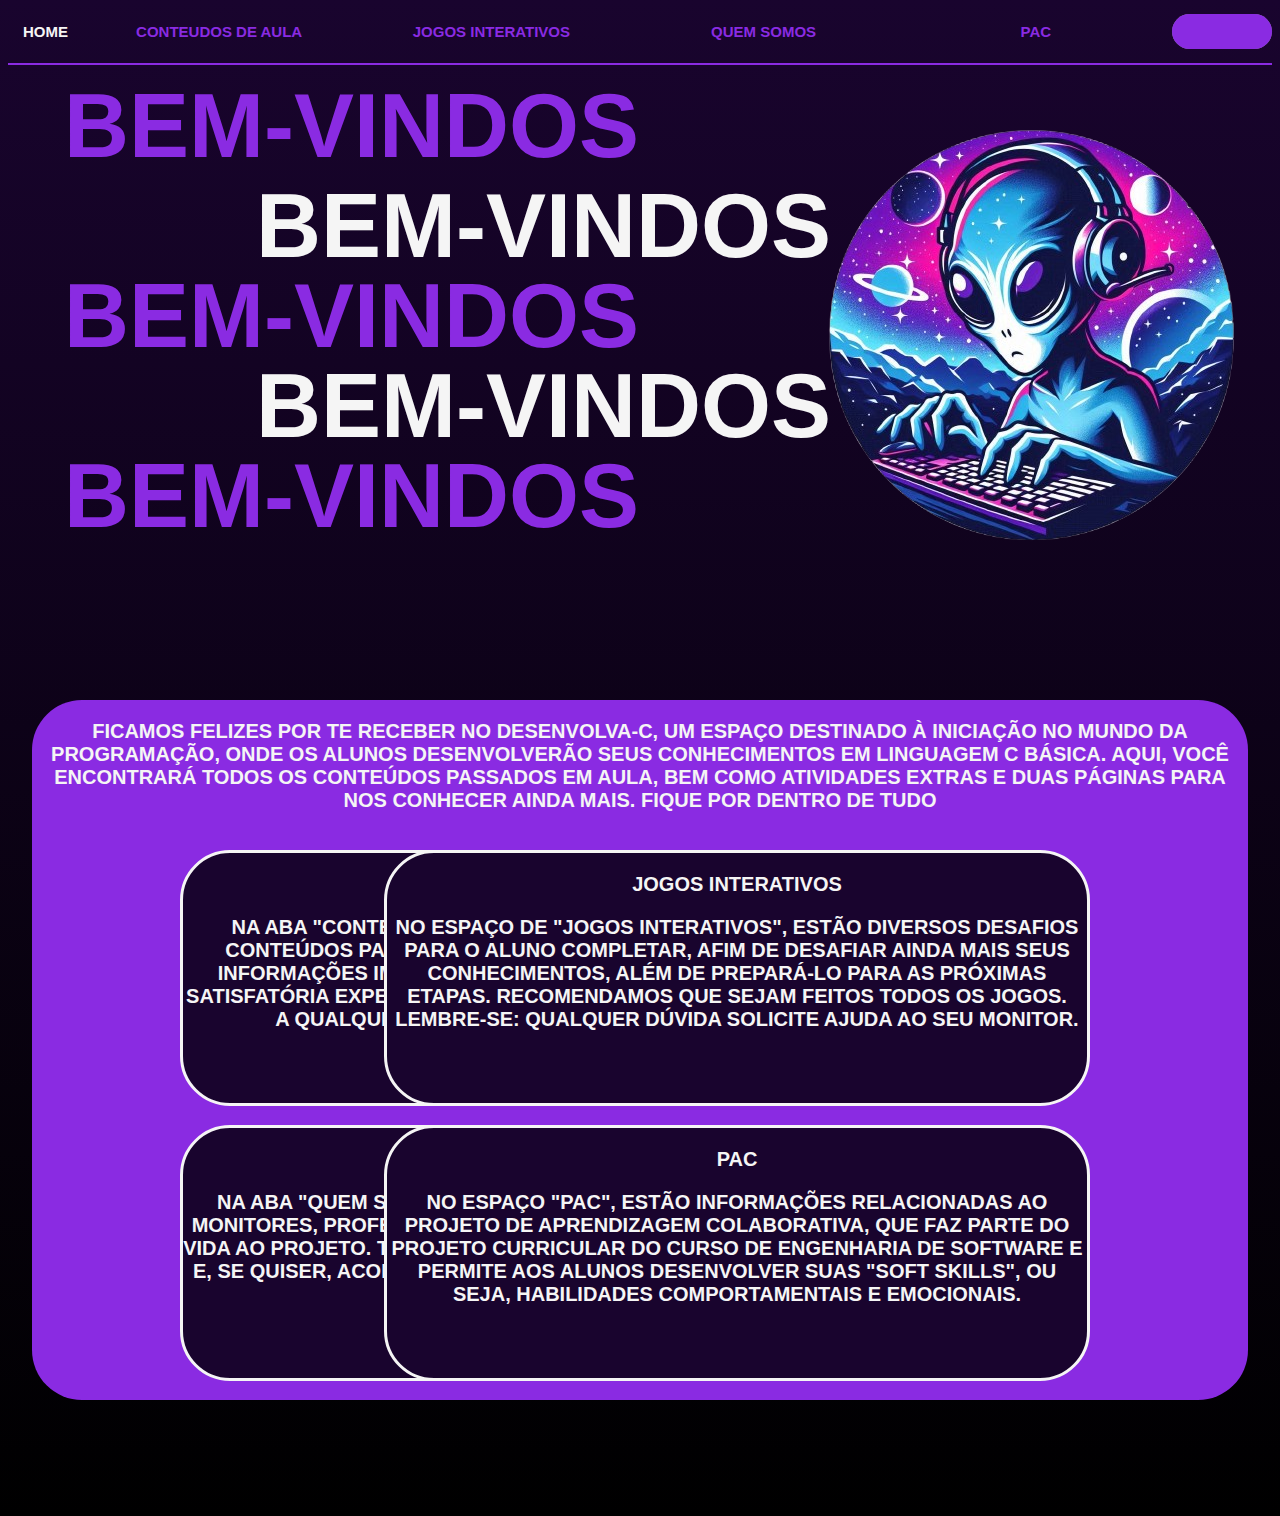
<file: index.html>
<!DOCTYPE html>
<html lang="pt-br">
<head>
    <meta charset="UTF-8">
    <meta name="viewport" content="width=device-width, initial-scale=1.0">
    <title>home</title>
    <link rel="stylesheet" href="HOME.css">


</head>
<body>
    <header>
        <div class="navbar" id="topo">


            <div>
            <a href="index.html" target="_self" class="botoes" id="botao1">
                HOME
            </a>
        </div>
            <a href="conteudo-aula.html" target="_self" class="botoes">
                CONTEUDOS DE AULA
            </a>
            <a href="Jogos-interativos.html" target="_self" class="botoes">
                JOGOS INTERATIVOS
            </a>
            <a href="quem-somos.html" target="_self" class="botoes">
                QUEM SOMOS
            </a>
            <a href="pac.html" target="_self" class="botoes">
                PAC
            </a>


            <div class="box-busca">
                <div class="search-box">
           
                    <form method="post" action="#">
                        <input type="text" class="search-box-input" name="busca" placeholder="FAÇA SUA PESQUISA">
                        <button class="search-box-button" id="busca1">
                        <i class="search-box-icone icon icon-search"></i></button>
                   
                    </form>
                   
                </div>
           
            </div>


            </div>


           
            <hr color="blueviolet">


</header>
<img src="Fotos/logoofc.png" width="500px" height="500px" id="logo">
<div class="bem">
<h2 class="bemvindos" id="be1">
    BEM-VINDOS
</h2>
<h2 class="bemvindos" id="be2">
    BEM-VINDOS
</h2>
<h2 class="bemvindos" id="be3">
    BEM-VINDOS
</h2>
<h2 class="bemvindos" id="be4">
    BEM-VINDOS
</h2>
<h2 class="bemvindos" id="be5">
    BEM-VINDOS
</h2>


</div>


<div>
    <div class="home">
<br>
<P>
    FICAMOS FELIZES POR TE RECEBER NO DESENVOLVA-C, UM ESPAÇO DESTINADO À INICIAÇÃO NO MUNDO DA PROGRAMAÇÃO,
    ONDE OS ALUNOS DESENVOLVERÃO SEUS CONHECIMENTOS EM LINGUAGEM C BÁSICA. AQUI, VOCÊ ENCONTRARÁ TODOS
    OS CONTEÚDOS PASSADOS EM AULA, BEM COMO ATIVIDADES EXTRAS E DUAS PÁGINAS PARA NOS CONHECER AINDA MAIS.
    FIQUE POR DENTRO DE TUDO
</P>
    </div>


    <div>


        <div id="conteudos">
<P> CONTEÚDOS DE AULA</P>
<P>
NA ABA "CONTEÚDOS DE AULA", SÃO POSTADOS TODOS OS CONTEÚDOS PASSADOS DURANTE O CURSO, ARMAZENANDO INFORMAÇÕES IMPORTANTES
PARA QUE O ALUNO TENHA UMA SATISFATÓRIA EXPERIÊNCIA E APRENDIZADO, PODENDO REVISÁ-LOS A QUALQUER MOMENTO QUE
SENTIR NECESSÁRIO!
</P>
        </div>
   
        <div id="jogos">
            <p>
                JOGOS INTERATIVOS
            </p>
    <P>
        NO ESPAÇO DE "JOGOS INTERATIVOS", ESTÃO DIVERSOS DESAFIOS PARA O ALUNO COMPLETAR, AFIM DE DESAFIAR AINDA MAIS SEUS
        CONHECIMENTOS, ALÉM DE PREPARÁ-LO PARA AS PRÓXIMAS ETAPAS. RECOMENDAMOS QUE SEJAM FEITOS TODOS OS JOGOS.
        LEMBRE-SE: QUALQUER DÚVIDA SOLICITE AJUDA AO SEU MONITOR.
    </P>
        </div>


        <div id="quemsomos">
            <p>
                QUEM SOMOS?
            </p>
    <P>
        NA ABA "QUEM SOMOS" CONSTAM INFORMAÇÕES SOBRE NÓS, MONITORES, PROFESSORES E CONTEÚDISTAS, OU SEJA, QUEM DEU
        VIDA AO PROJETO. TIRE UM TEMPINHO E CONHEÇA UM POUCO MAIS... E, SE QUISER, ACOMPANHE TAMBÉM AS REDES SOCIAIS
        DO CURSO!
        </div>


        <div id="pac">
                <p>
                    PAC
                </p>
        <P>
            NO ESPAÇO "PAC", ESTÃO INFORMAÇÕES RELACIONADAS AO PROJETO DE APRENDIZAGEM COLABORATIVA,
            QUE FAZ PARTE DO PROJETO CURRICULAR DO CURSO DE ENGENHARIA DE SOFTWARE E PERMITE AOS ALUNOS
            DESENVOLVER SUAS "SOFT SKILLS", OU SEJA, HABILIDADES COMPORTAMENTAIS E EMOCIONAIS.
        </div>


    </div>




</body>






</html>
</file>
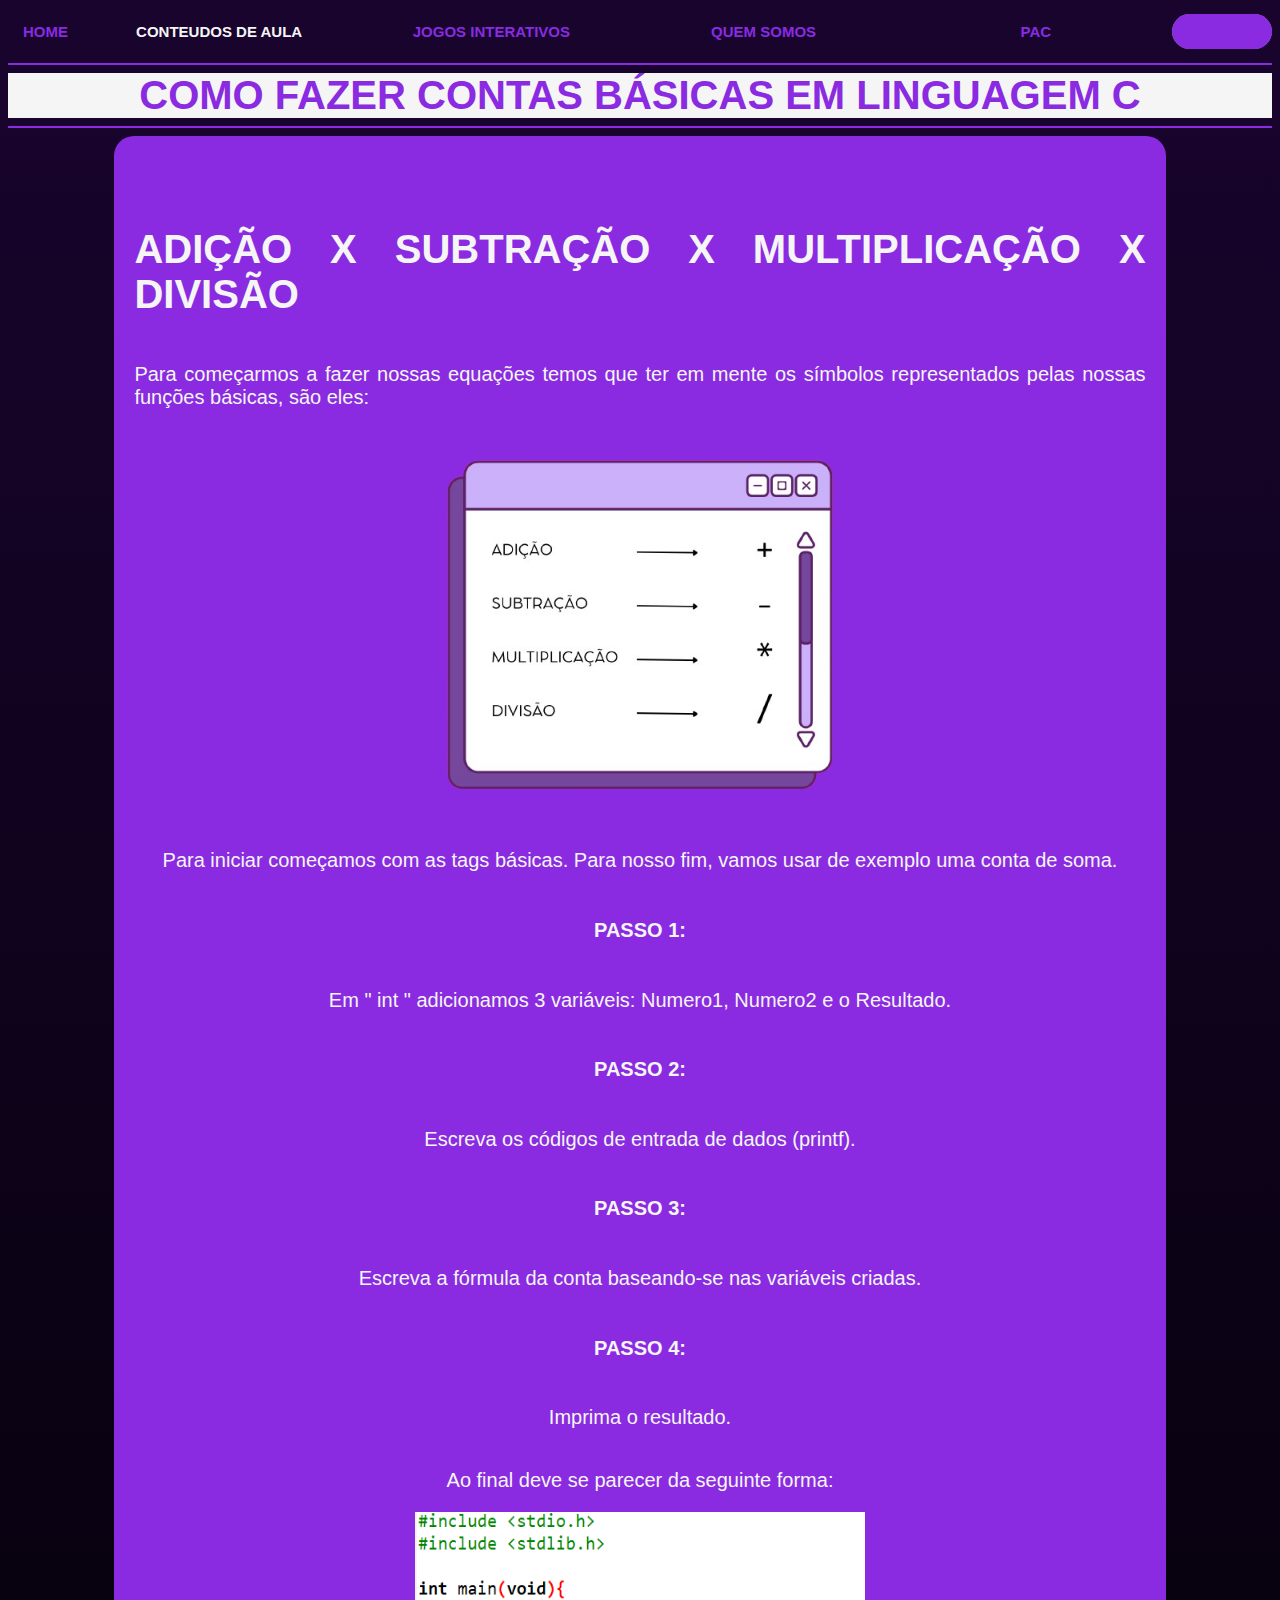
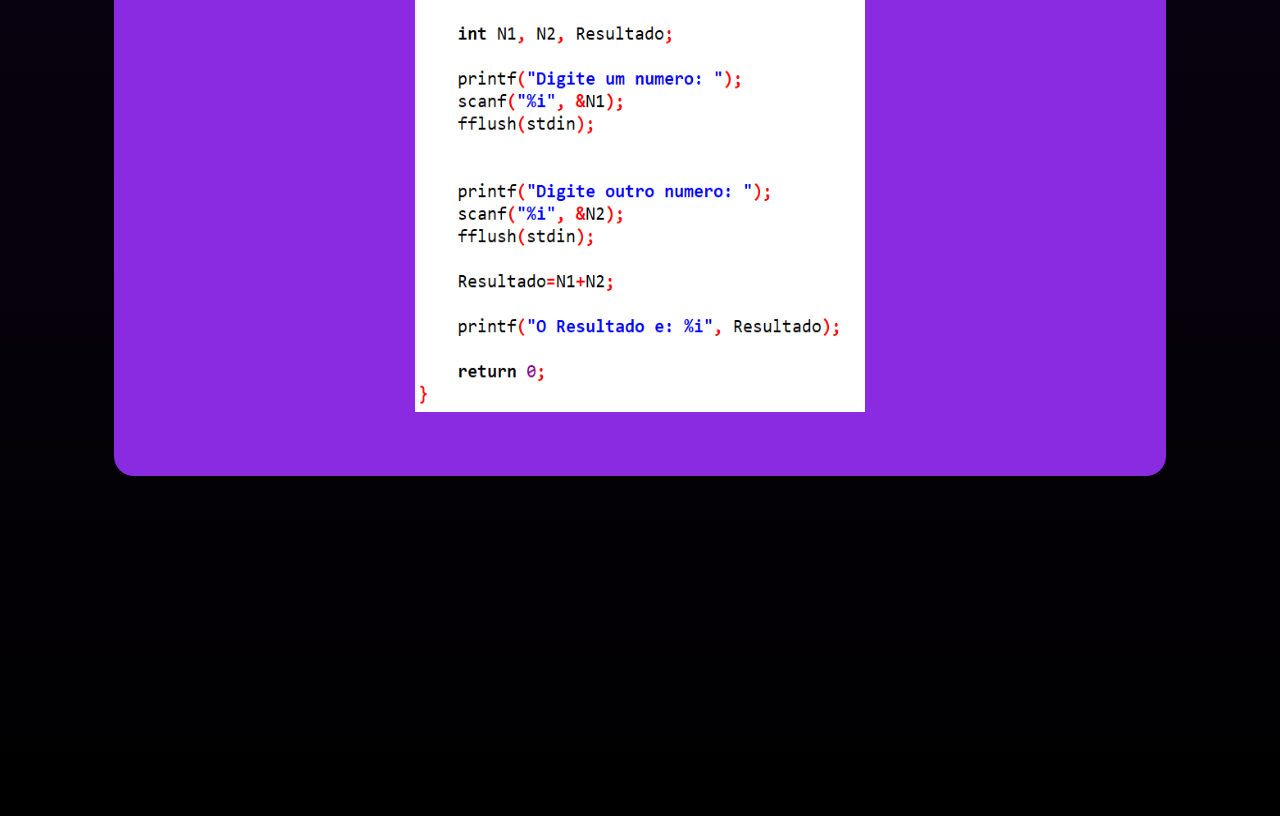
<file: c-contas.html>
<!DOCTYPE html>
<html lang="pt-br">
<head>
    <meta charset="UTF-8">
    <meta name="viewport" content="width=device-width, initial-scale=1.0">
    <title>Como fazer contas básicas em linguagem C</title>
    <link rel="stylesheet" href="c-contas.css">
</head>
<body>
    <header>
        <div class="navbar" id="topo">


            <div>
            <a href="index.html" target="_self" class="botoes">
                HOME
            </a>
        </div>
            <a href="conteudo-aula.html" target="_self" class="botoes" id="botao2">
                CONTEUDOS DE AULA
            </a>
            <a href="Jogos-interativos.html" target="_self" class="botoes">
                JOGOS INTERATIVOS
            </a>
            <a href="quem-somos.html" target="_self" class="botoes">
                QUEM SOMOS
            </a>
            <a href="pac.html" target="_self" class="botoes">
                PAC
            </a>


            <div class="box-busca">
                <div class="search-box">
           
                    <form method="post" action="#">
                        <input type="text" class="search-box-input" name="busca" placeholder="FAÇA SUA PESQUISA">
                        <button class="search-box-button" id="busca1">
                        <i class="search-box-icone icon icon-search"></i></button>
                   
                    </form>
                   
                </div>
           
            </div>


            </div>


           
            <hr color="blueviolet">

            <div id="inicio">
                COMO FAZER CONTAS BÁSICAS EM LINGUAGEM C
            </div>
            <hr color="blueviolet">
        </header>
        <div id="texto">
            <h1>ADIÇÃO X SUBTRAÇÃO X MULTIPLICAÇÃO X DIVISÃO</h1>
            <p>
                Para começarmos a fazer nossas equações temos que ter em mente os símbolos representados 
                pelas nossas funções básicas, são eles:
            </p>
            <img src="Fotos/conta.png"alt="imagem mostrando os simbolos das funções matemáticas" width="400px" height="400px"/>
            <p>
                Para iniciar começamos com as tags básicas. Para nosso fim, vamos usar de exemplo uma conta de soma. 
            </p>
            <h4>PASSO 1:</h4>
            <p>
                Em " int " adicionamos 3 variáveis: Numero1, Numero2 e o Resultado.
            </p>
            <h4>PASSO 2:</h4>
            <p>
                Escreva os códigos de entrada de dados (printf).
            </p>
            <h4>PASSO 3:</h4>
            <p>
                Escreva a fórmula da conta baseando-se nas variáveis criadas.
            </p>
            <h4>PASSO 4:</h4>
            <p>
                Imprima o resultado.
            </p>
            <p>
                Ao final deve se parecer da seguinte forma:
            </p>
            <img src="Fotos/contaex.png"alt="imagem da tela mostrando o código" width="450px" height="500px"/>
        </div>

    </body>
    </html>
</file>
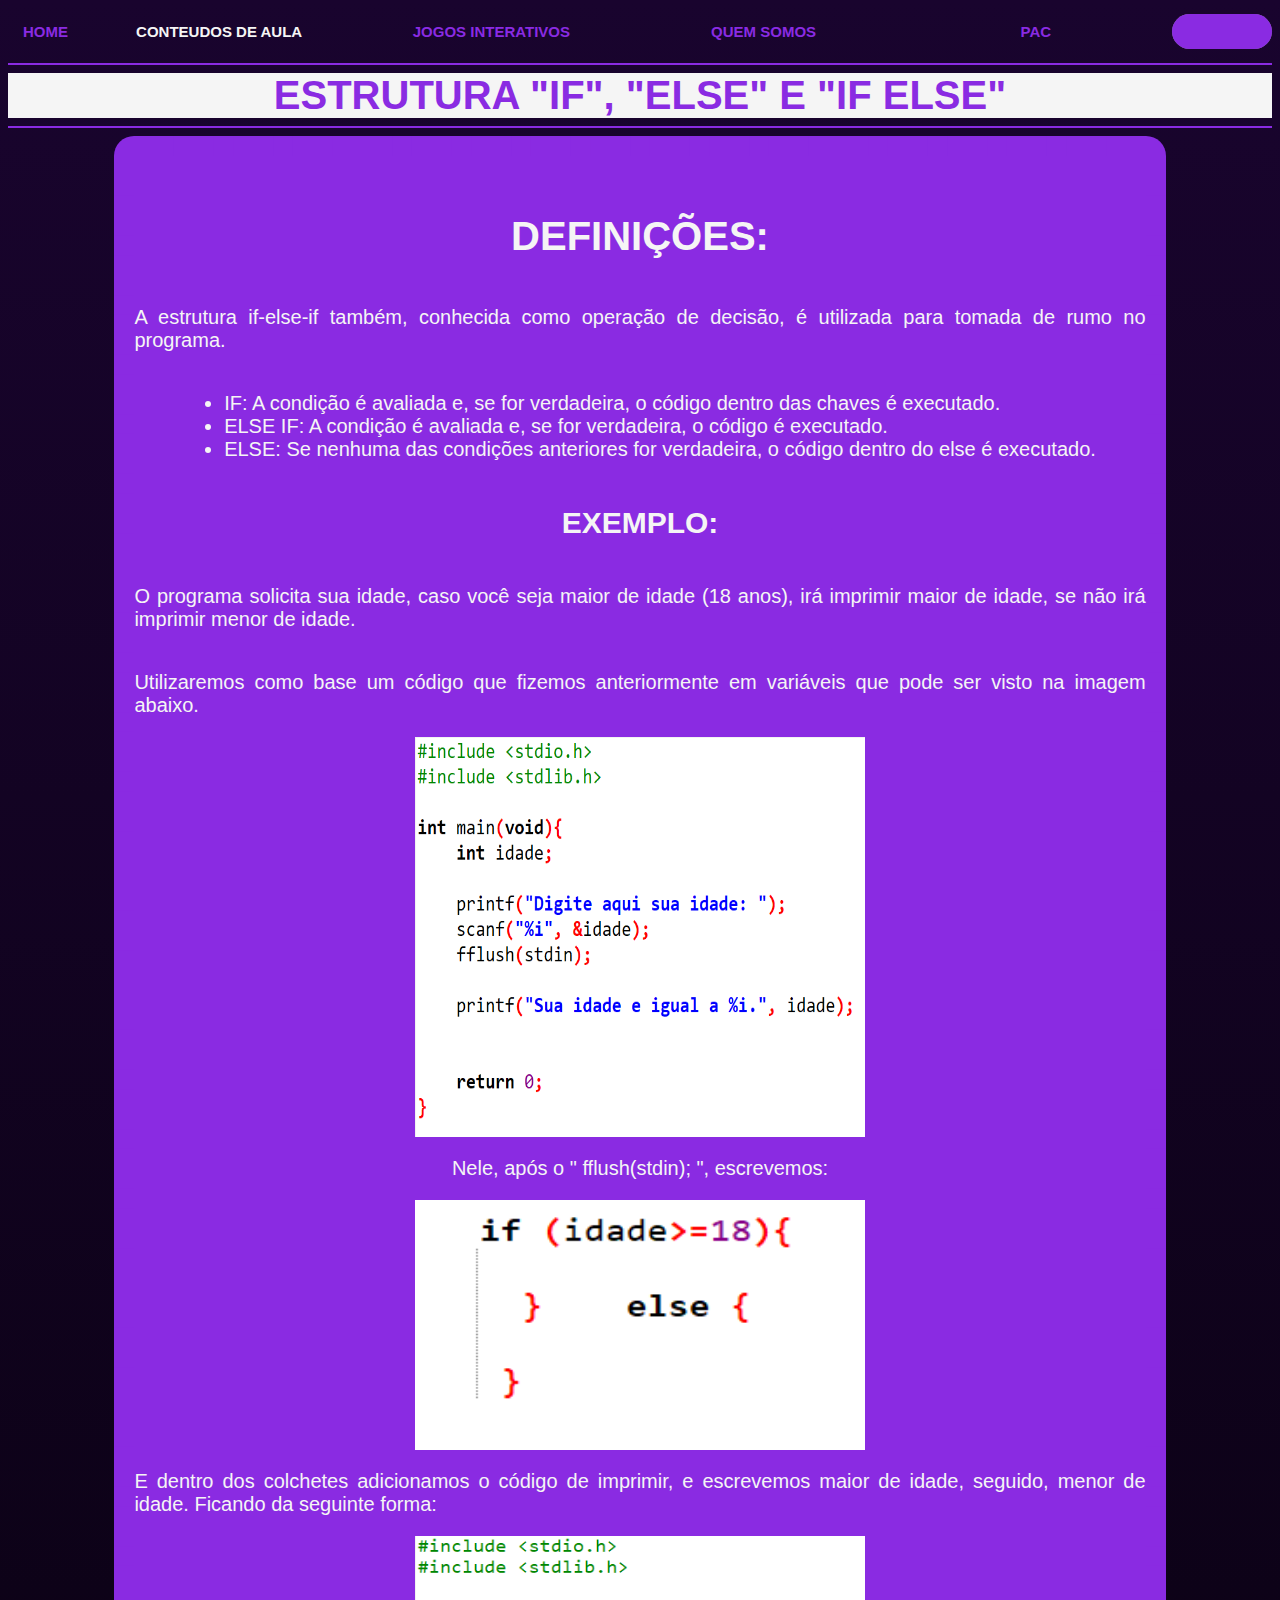
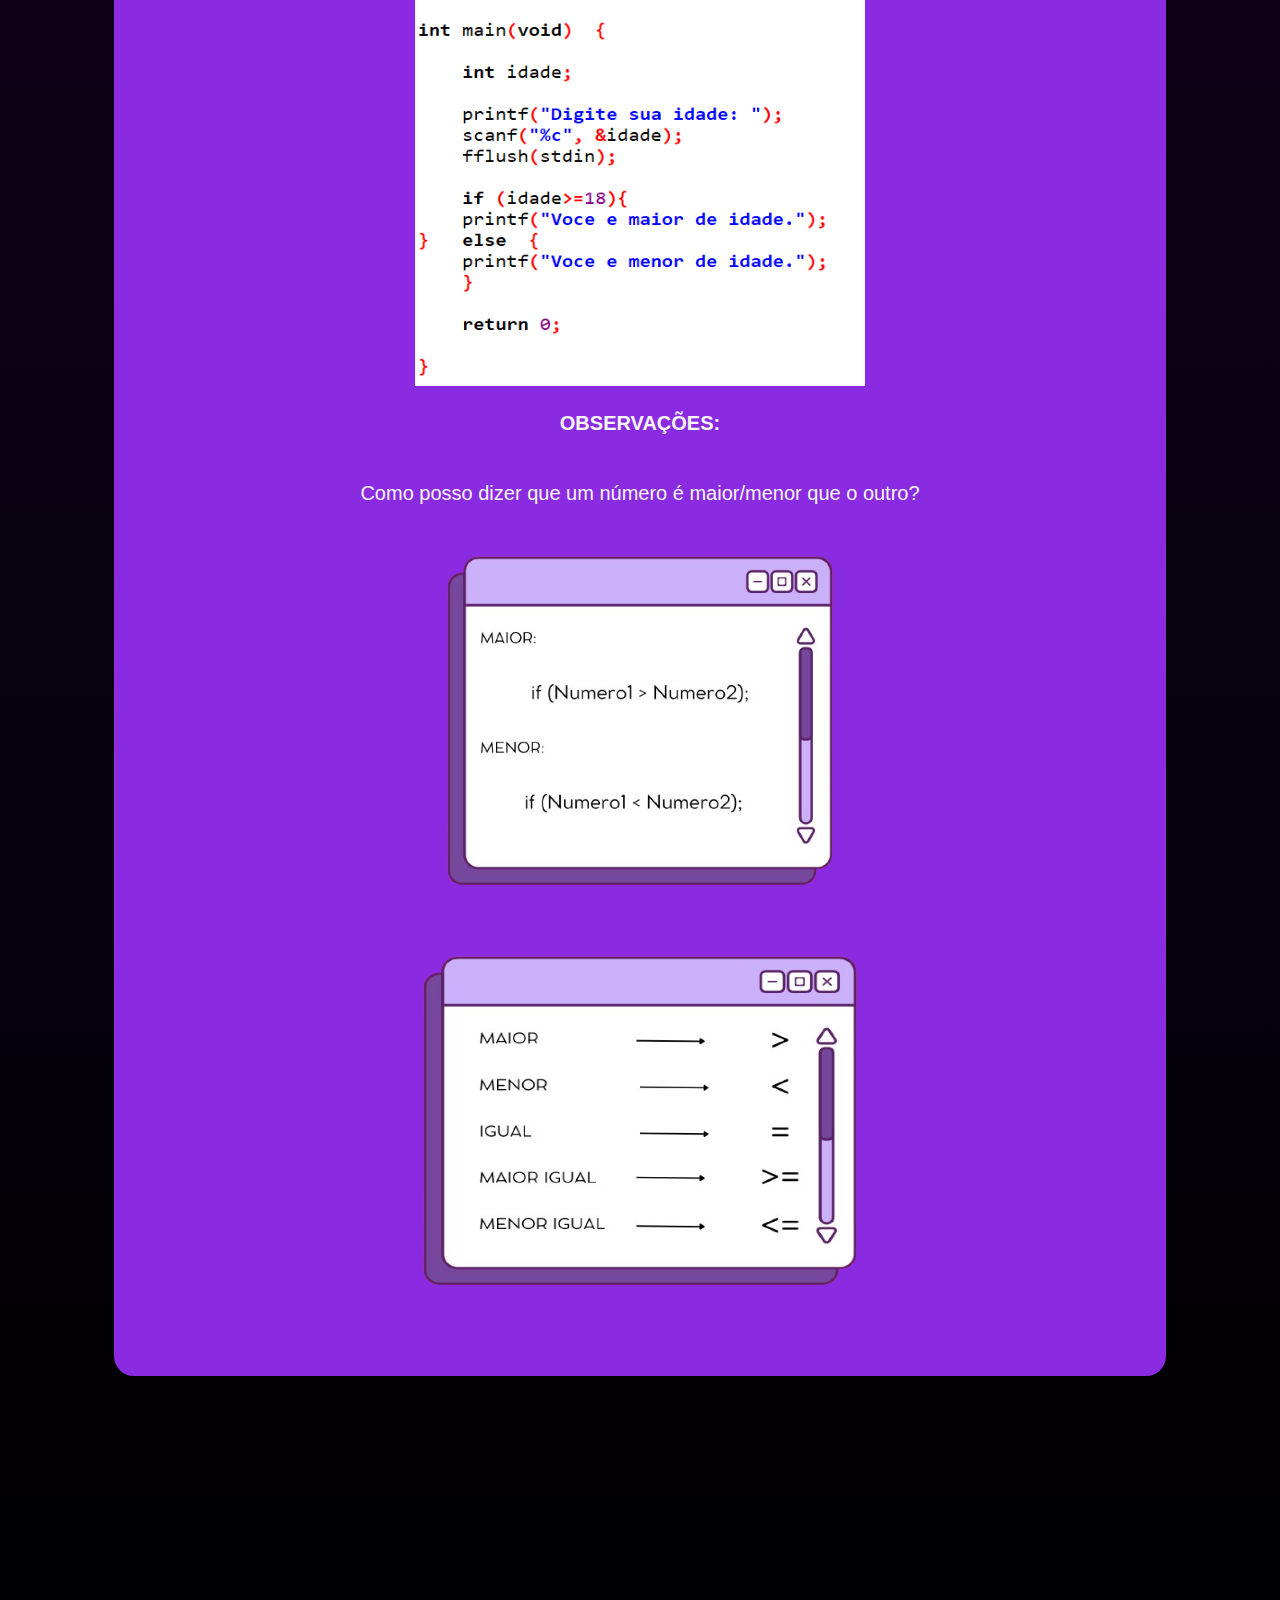
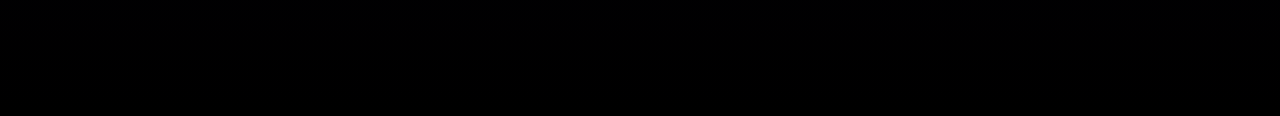
<file: c-estruturaif.html>
<!DOCTYPE html>
<html lang="pt-br">
<head>
    <meta charset="UTF-8">
    <meta name="viewport" content="width=device-width, initial-scale=1.0">
    <title>Estrutura "if", "else" e "if else"</title>
    <link rel="stylesheet" href="c-estruturaif.css">
</head>
<body>
    <header>
        <div class="navbar" id="topo">


            <div>
            <a href="index.html" target="_self" class="botoes">
                HOME
            </a>
        </div>
            <a href="conteudo-aula.html" target="_self" class="botoes" id="botao2">
                CONTEUDOS DE AULA
            </a>
            <a href="Jogos-interativos.html" target="_self" class="botoes">
                JOGOS INTERATIVOS
            </a>
            <a href="quem-somos.html" target="_self" class="botoes" id="botao4">
                QUEM SOMOS
            </a>
            <a href="pac.html" target="_self" class="botoes">
                PAC
            </a>


            <div class="box-busca">
                <div class="search-box">
           
                    <form method="post" action="#">
                        <input type="text" class="search-box-input" name="busca" placeholder="FAÇA SUA PESQUISA">
                        <button class="search-box-button" id="busca1">
                        <i class="search-box-icone icon icon-search"></i></button>
                   
                    </form>
                   
                </div>
           
            </div>


            </div>


           
            <hr color="blueviolet">

            <div id="inicio">
                ESTRUTURA "IF", "ELSE" E "IF ELSE"
            </div>
            <hr color="blueviolet">
        </header>

        <div id="texto">
          <h1>DEFINIÇÕES:</h1>
          <P>
            A estrutura if-else-if também, conhecida como operação de decisão, é utilizada para tomada 
            de rumo no programa.
          </P>
            <ul>
                <li>IF: A condição é avaliada e, se for verdadeira, o código dentro das chaves é executado.</li>
                <li>ELSE IF: A condição é avaliada e, se for verdadeira, o código é executado.</li>
                <li>ELSE: Se nenhuma das condições anteriores for verdadeira, o código dentro do else é executado.</li>
            </ul>

            <h2>EXEMPLO:</h2>
            <p>
                O programa solicita sua idade, caso você seja maior de idade (18 anos), irá imprimir maior de 
                idade, se não irá imprimir menor de idade.
            </p>
            <p>
                Utilizaremos como base um código que fizemos anteriormente em variáveis que pode ser visto na imagem 
                abaixo.
            </p>
            <img src="Fotos/vidade.png"alt="imagem da tela mostrando o código anterior" width="450px" height="400px"/>
            <p>
                Nele, após o " fflush(stdin); ", escrevemos:
            </p>
            <img src="Fotos/ifif.png"alt="imagem da tela mostrando o que foi escrito" width="450px" height="250px"/>
            <p>
                E dentro dos colchetes adicionamos o código de imprimir, e escrevemos maior de idade, seguido, 
                menor de idade. Ficando da seguinte forma:
            </p>
            <img src="Fotos/ifmaioridade.png"alt="imagem da tela mostrando o código completo" width="450px" height="450px"/>
            <h4>OBSERVAÇÕES:</h4>
            <p>Como posso dizer que um número é maior/menor que o outro?</p>
            <img src="Fotos/numeromaioremenor.png"alt="imagem da tela mostrando como dizer que um número é maior ou menor que o outro" width="400px" height="400px"/>
            <img src="Fotos/maiormenor.png"alt="imagem da tela mostrando os" width="450px" height="400px"/>

        </div>

    </body>
    </html>
</file>
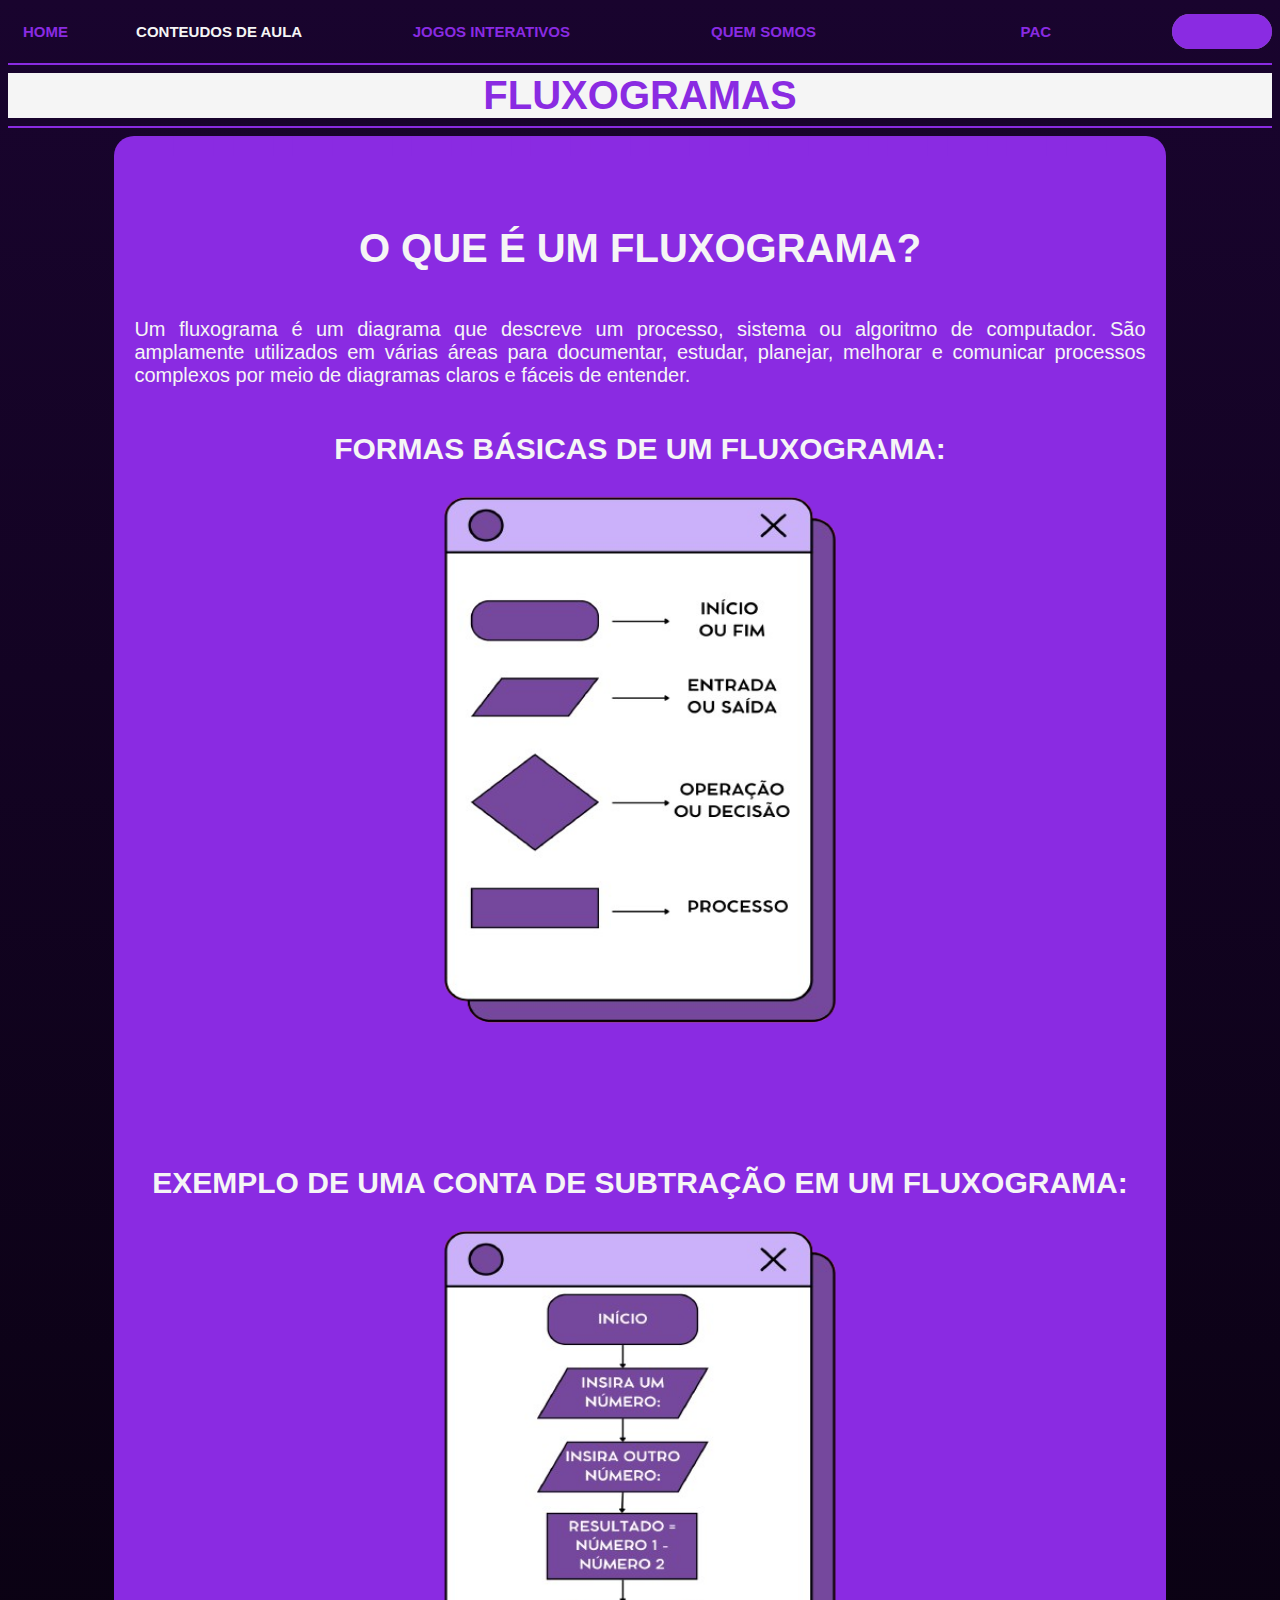
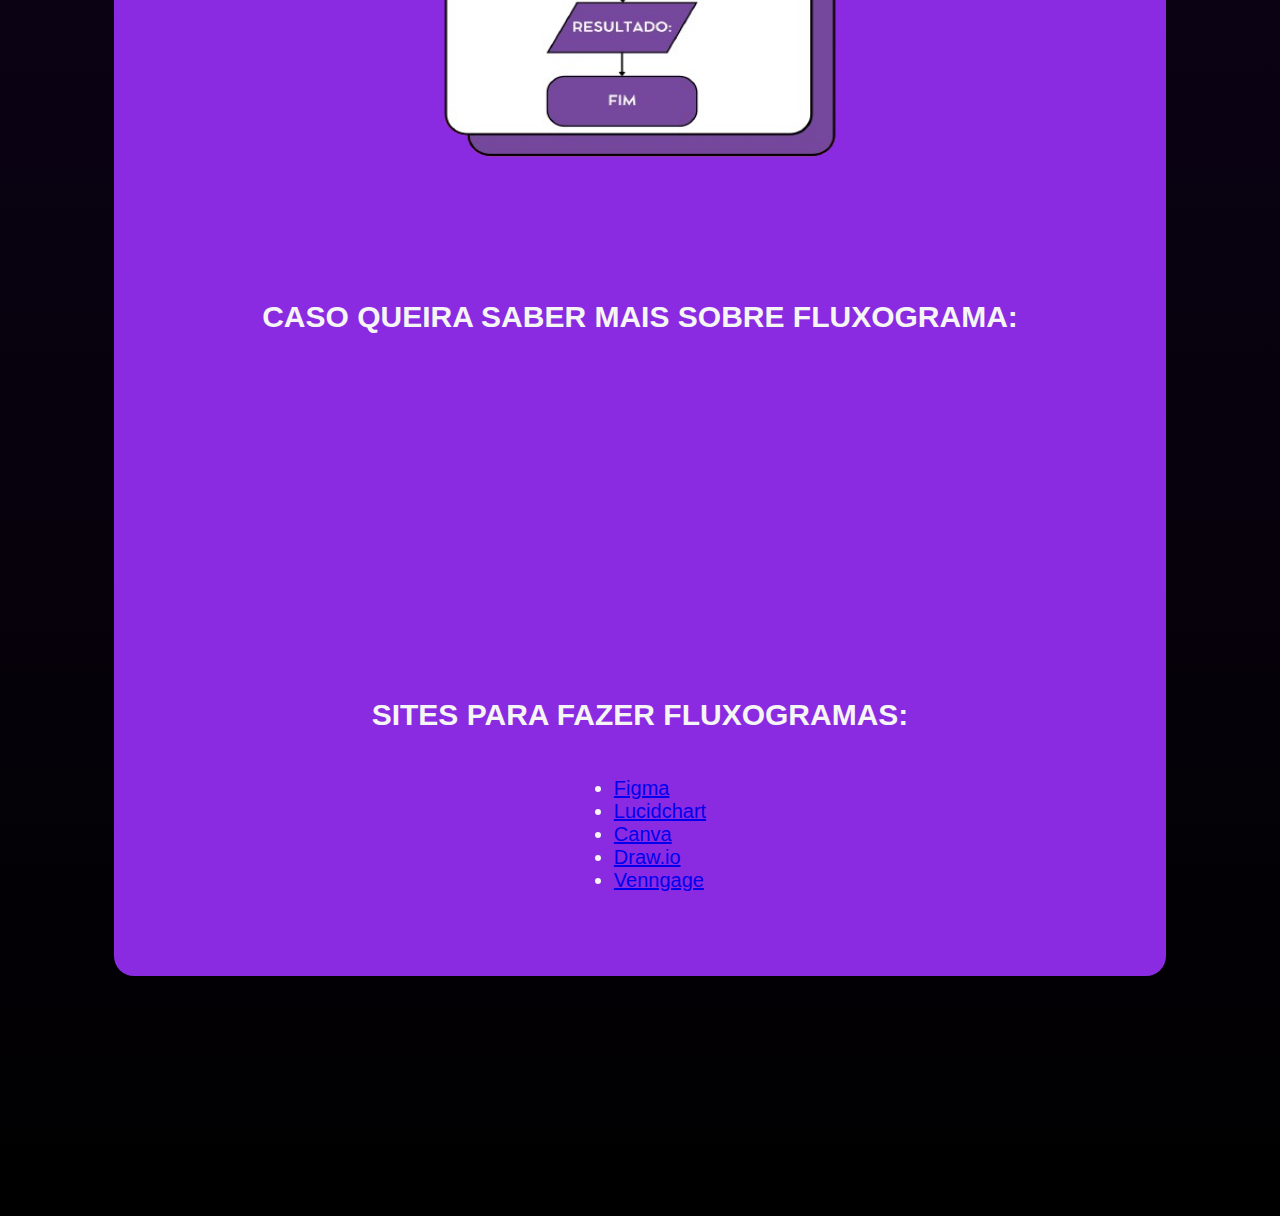
<file: c-fluxograma.html>
<!DOCTYPE html>
<html lang="pt-br">
<head>
    <meta charset="UTF-8">
    <meta name="viewport" content="width=device-width, initial-scale=1.0">
    <title>Fluxogramas</title>
    <link rel="stylesheet" href="c-fluxograma.css">
</head>
<body>
    <header>
        <div class="navbar" id="topo">


            <div>
            <a href="index.html" target="_self" class="botoes">
                HOME
            </a>
        </div>
            <a href="conteudo-aula.html" target="_self" class="botoes" id="botao2">
                CONTEUDOS DE AULA
            </a>
            <a href="Jogos-interativos.html" target="_self" class="botoes">
                JOGOS INTERATIVOS
            </a>
            <a href="quem-somos.html" target="_self" class="botoes" id="botao4">
                QUEM SOMOS
            </a>
            <a href="pac.html" target="_self" class="botoes">
                PAC
            </a>


            <div class="box-busca">
                <div class="search-box">
           
                    <form method="post" action="#">
                        <input type="text" class="search-box-input" name="busca" placeholder="FAÇA SUA PESQUISA">
                        <button class="search-box-button" id="busca1">
                        <i class="search-box-icone icon icon-search"></i></button>
                   
                    </form>
                   
                </div>
           
            </div>


            </div>


           
            <hr color="blueviolet">

            <div id="inicio">
                FLUXOGRAMAS
            </div>
            <hr color="blueviolet">
        </header>
    
    <div id="texto">
        <h1>O QUE É UM FLUXOGRAMA?</h1>

        <p>
            Um fluxograma é um diagrama que descreve um processo, sistema ou algoritmo de computador. 
            São amplamente utilizados em várias áreas para documentar, estudar, planejar, melhorar e 
            comunicar processos complexos por meio de diagramas claros e fáceis de entender.
        </p>

        <h2> FORMAS BÁSICAS DE UM FLUXOGRAMA:</h2>
        <img src="Fotos/fluxograma1.png" alt="imagem fluxograma de exemplo" width="400px" height="650px"/>

        <h2> EXEMPLO DE UMA CONTA DE SUBTRAÇÃO EM UM FLUXOGRAMA:</h2>
        <img src="Fotos/exemploflu.png" alt="imagem fluxograma de exemplo" width="400px" height="650px"/>

        <h2>CASO QUEIRA SABER MAIS SOBRE FLUXOGRAMA:</h2>
        <iframe width="560" height="315" src="https://www.youtube.com/embed/xMOfaC8yG0c?si=ty7i25o8n_vwbHw_" 
        title="YouTube video player" frameborder="0" allow="accelerometer; autoplay; clipboard-write; encrypted-media; gyroscope; picture-in-picture; web-share" 
        referrerpolicy="strict-origin-when-cross-origin" allowfullscreen></iframe>

        <h2>SITES PARA FAZER FLUXOGRAMAS:</h2>
        <ul>
            <li>
                <a href="https://www.figma.com/pt-br/" class="site" target="_blank">
                    Figma
                </a>
            </li>
            
            <li>
                <a href="https://www.lucidchart.com/pages/pt/exemplos/fluxograma-online" class="site" target="_blank">
                    Lucidchart
                </a>
            </li>

            <li>
                <a href="https://www.canva.com/pt_br/quadros-brancos/fluxogramas/" class="site" target="_blank">
                    Canva
                </a>
            </li>

            <li>
                <a href="https://app.diagrams.net/" class="site" target="_blank">
                    Draw.io
                </a>
            </li>

            <li>
                <a href="https://pt.venngage.com/features/criar-fluxograma" class="site" target="_blank">
                    Venngage
                </a>
            </li> 
    </ul>
    </div>

    </body>
    </html>
</file>
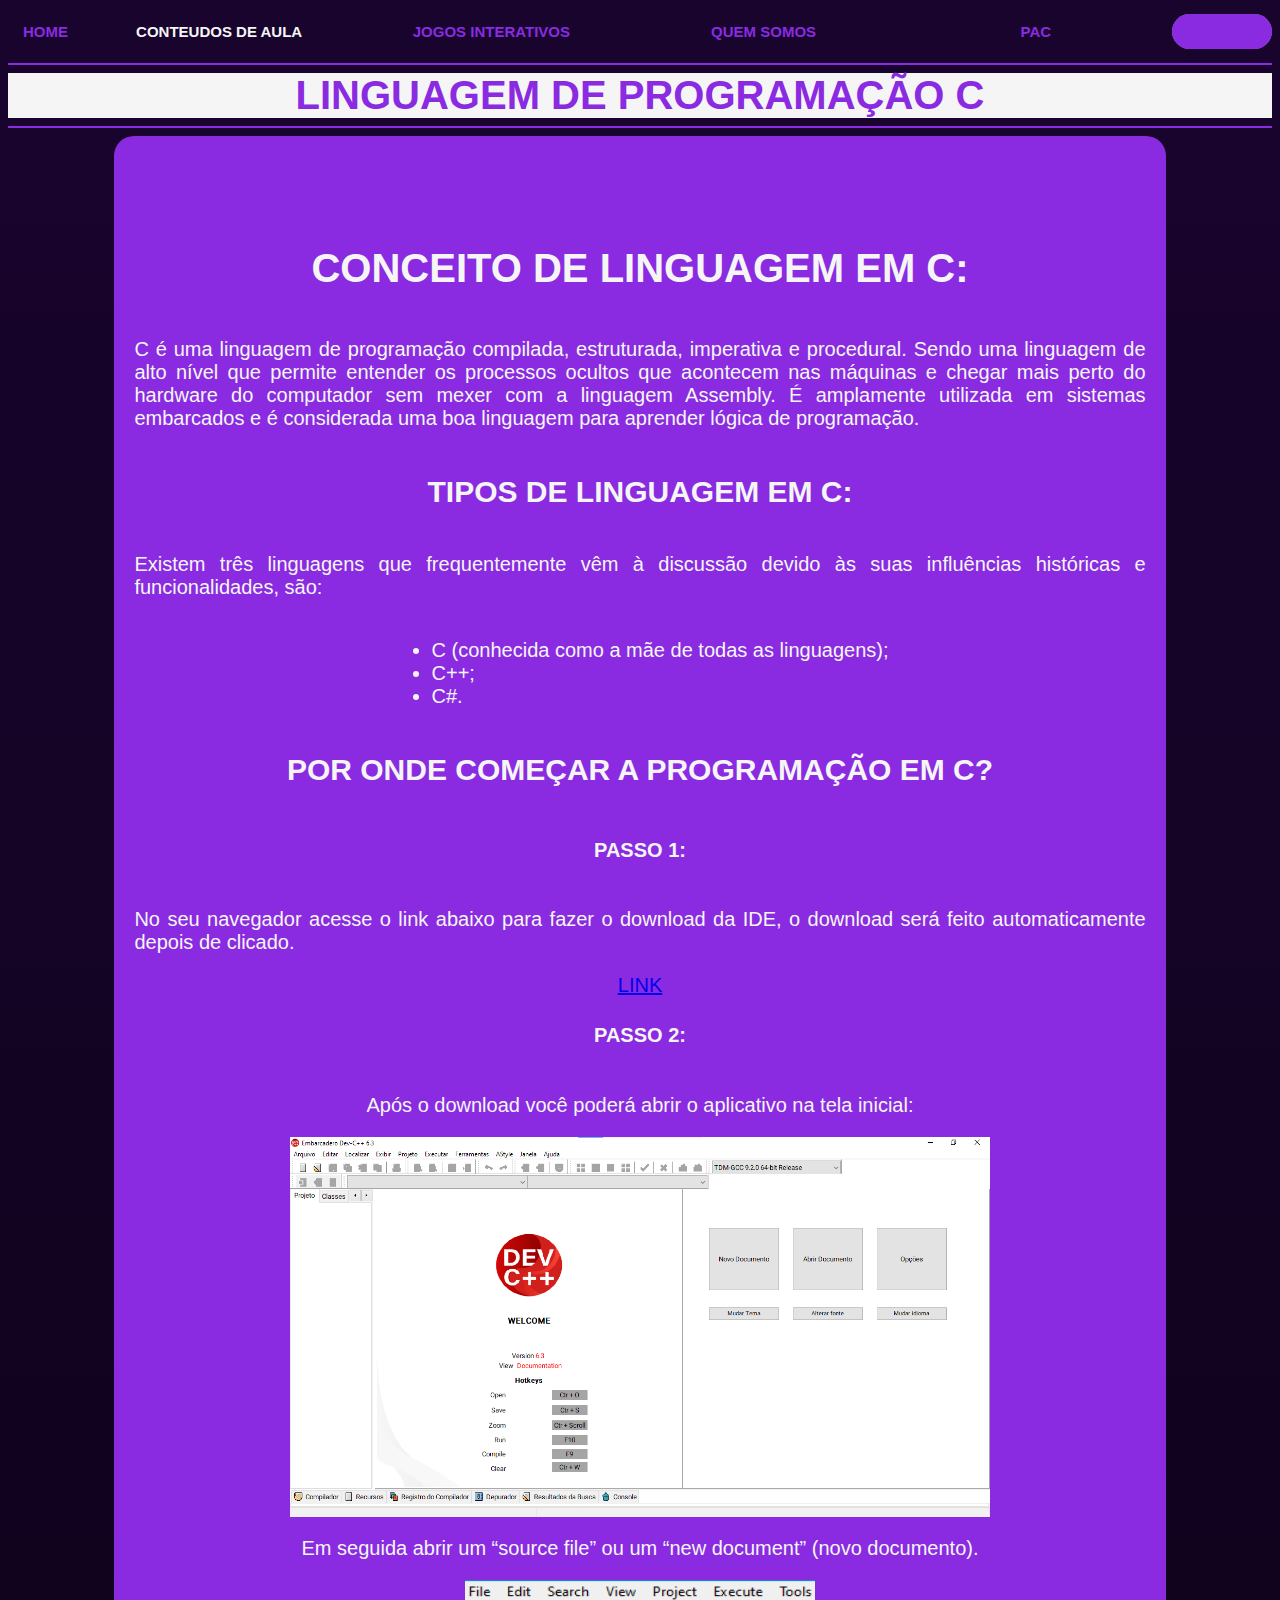
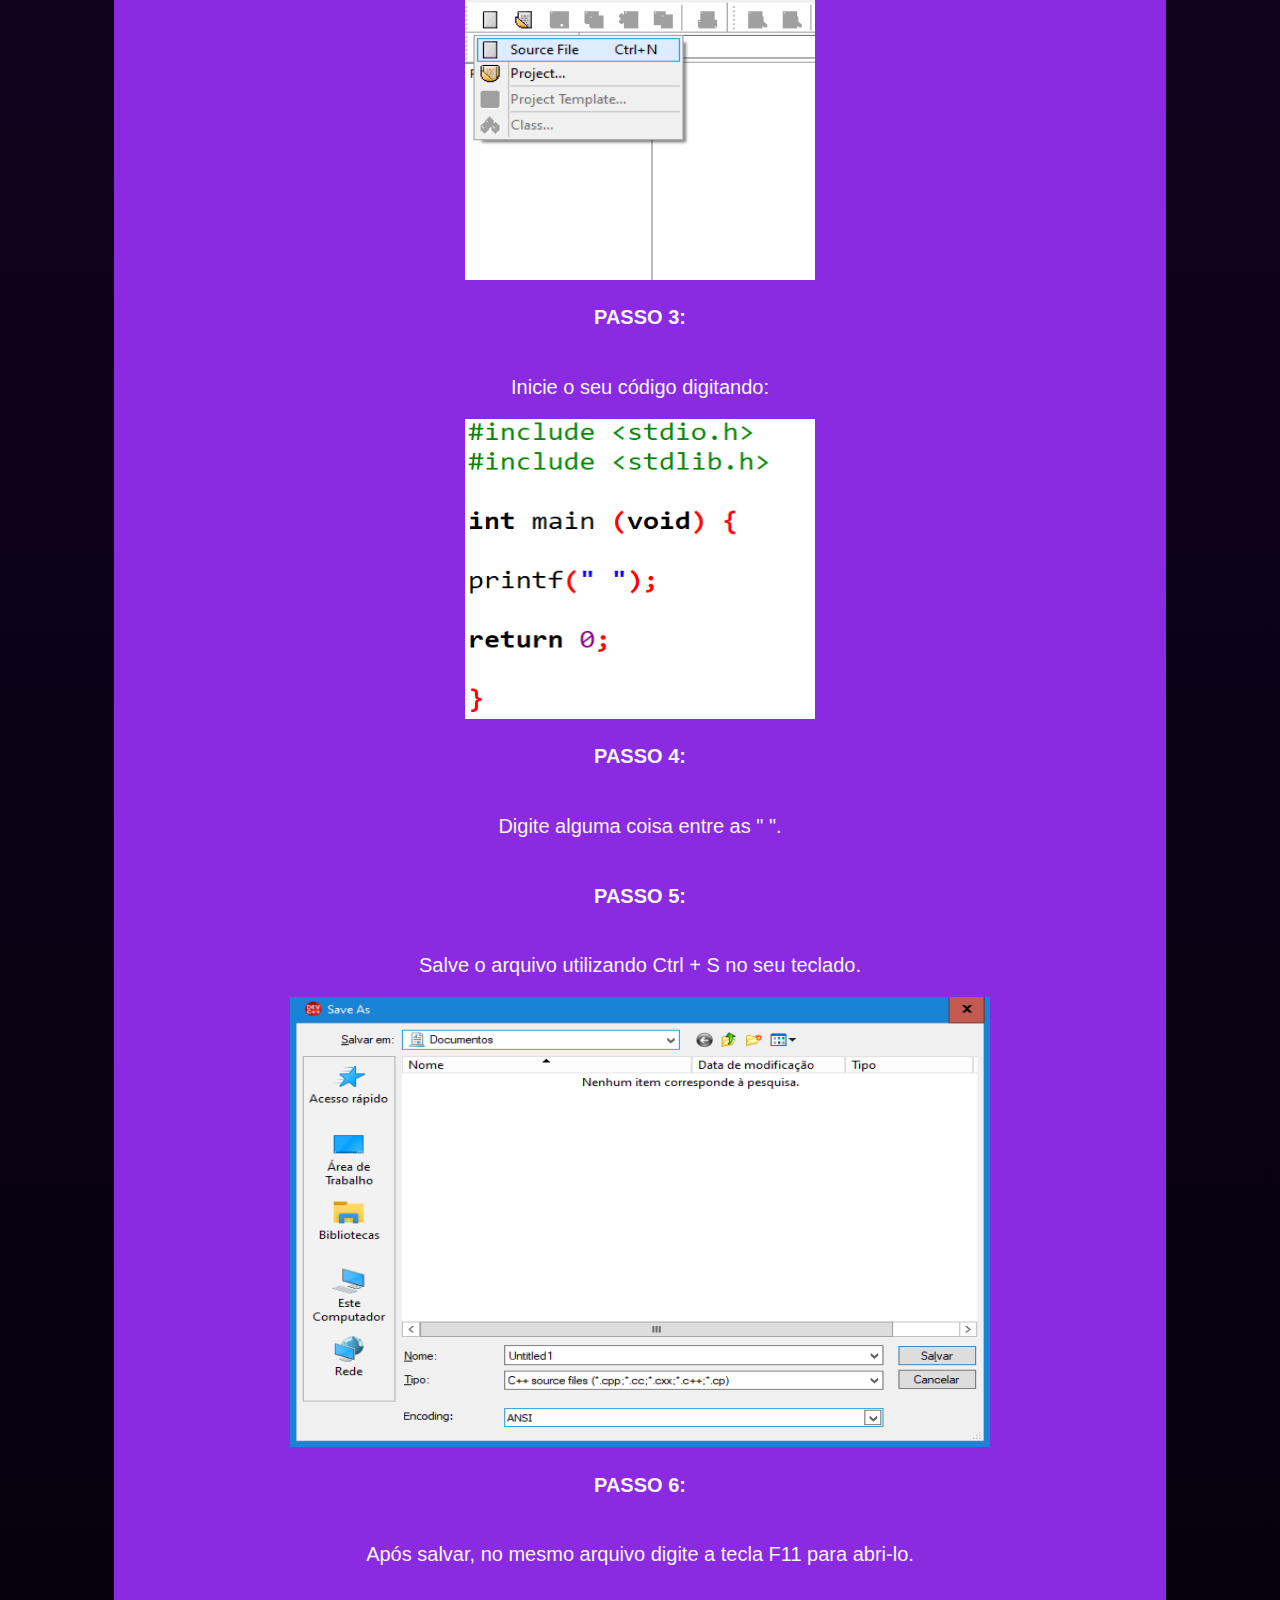
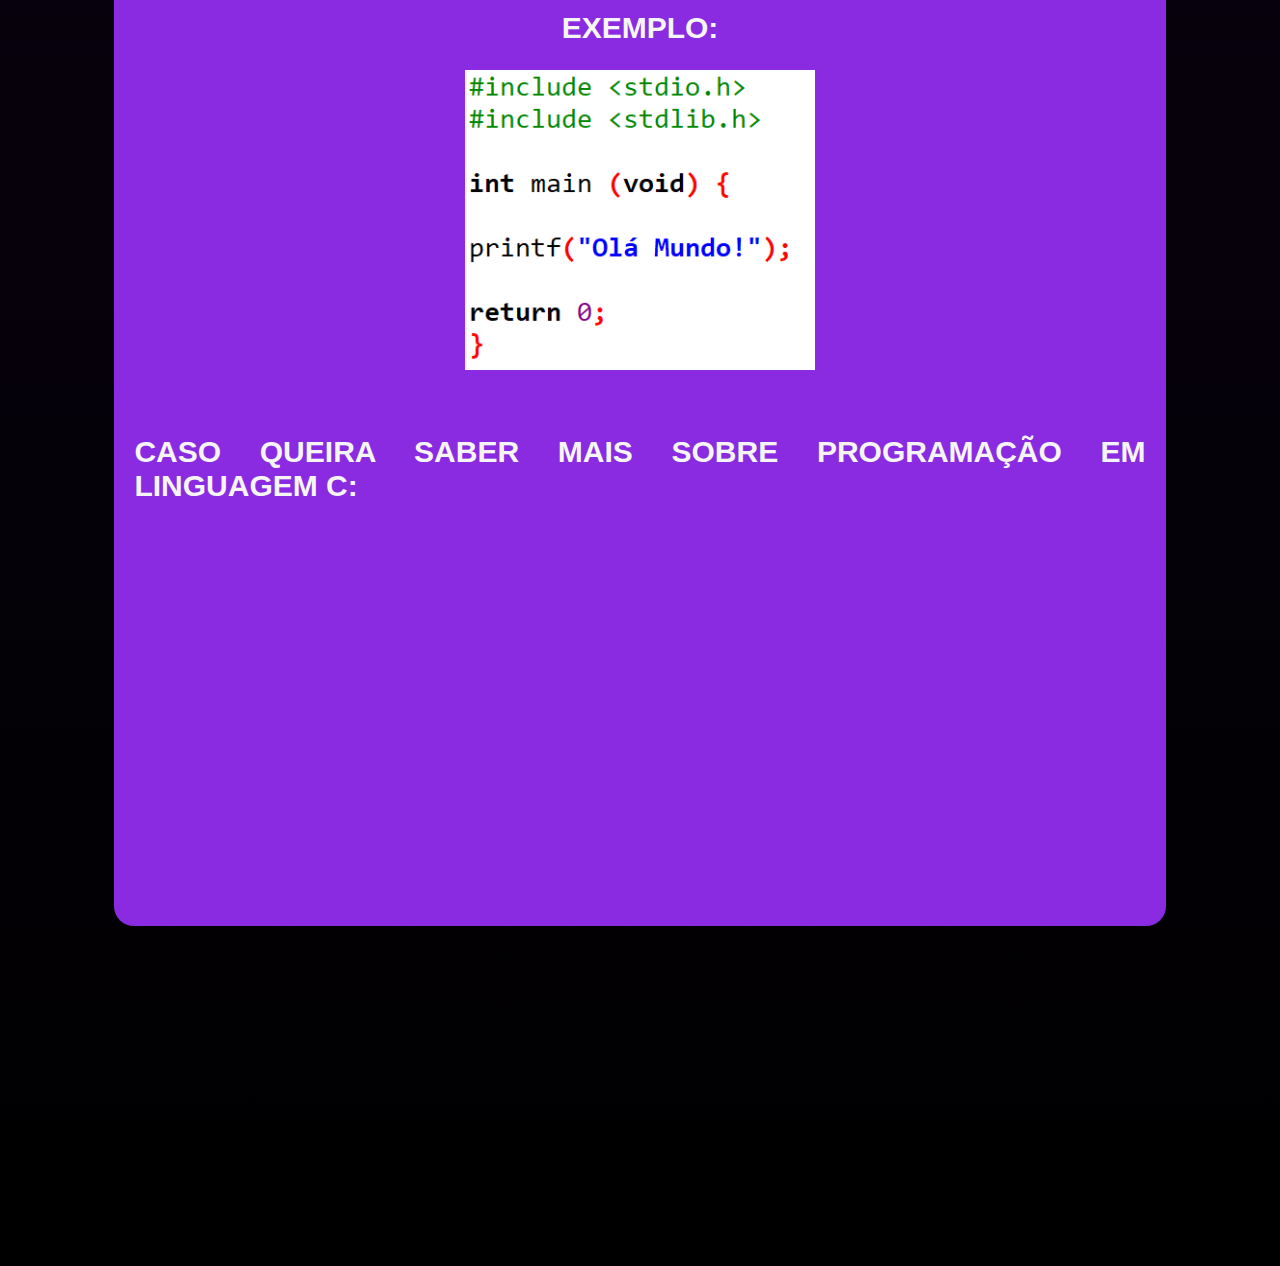
<file: c-linguagem.html>
<!DOCTYPE html>
<html lang="pt-br">
<head>
    <meta charset="UTF-8">
    <meta name="viewport" content="width=device-width, initial-scale=1.0">
    <title>Linguagem de programação C</title>
    <link rel="stylesheet" href="c-linguagem.css">
</head>
<body>
    <header>
        <div class="navbar" id="topo">


            <div>
            <a href="index.html" target="_self" class="botoes">
                HOME
            </a>
        </div>
            <a href="conteudo-aula.html" target="_self" class="botoes" id="botao2">
                CONTEUDOS DE AULA
            </a>
            <a href="Jogos-interativos.html" target="_self" class="botoes">
                JOGOS INTERATIVOS
            </a>
            <a href="quem-somos.html" target="_self" class="botoes" id="botao4">
                QUEM SOMOS
            </a>
            <a href="pac.html" target="_self" class="botoes">
                PAC
            </a>


            <div class="box-busca">
                <div class="search-box">
           
                    <form method="post" action="#">
                        <input type="text" class="search-box-input" name="busca" placeholder="FAÇA SUA PESQUISA">
                        <button class="search-box-button" id="busca1">
                        <i class="search-box-icone icon icon-search"></i></button>
                   
                    </form>
                   
                </div>
           
            </div>


            </div>


           
            <hr color="blueviolet">

            <div id="inicio">
                LINGUAGEM DE PROGRAMAÇÃO C
            </div>
            <hr color="blueviolet">
        </header>
        <div id="texto">
            <h1>CONCEITO DE LINGUAGEM EM C:</h1>

            <p>
                C é uma linguagem de programação compilada, estruturada, imperativa e procedural. Sendo uma linguagem
                 de alto nível que permite entender os processos ocultos que acontecem nas máquinas e chegar mais perto 
                do hardware do computador sem mexer com a linguagem Assembly. É amplamente utilizada em sistemas embarcados 
                e é considerada uma boa linguagem para aprender lógica de programação.
            </p>

            <h2>TIPOS DE LINGUAGEM EM C:</h2>

            <p>
                Existem três linguagens que frequentemente vêm à discussão devido às suas influências históricas e funcionalidades, 
                são:
            </p>

            <ul>
                <li>C (conhecida como a mãe de todas as linguagens);</li>
                <li>C++;</li>
                <li>C#.</li>
            </ul>

            <h2>POR ONDE COMEÇAR A PROGRAMAÇÃO EM C?</h2>

            <h4>PASSO 1:</h4>
            <p>
                No seu navegador acesse o link abaixo para fazer o download da IDE, o download será feito automaticamente depois de clicado.
            </p>
            <a href="https://sourceforge.net/projects/embarcadero-devcpp/files/v6.3/Embarcadero_Dev-Cpp_6.3_TDM-GCC_9.2_Setup.exe/download" target="_self" id="link">
                LINK
            </a>

            <h4>PASSO 2:</h4>
            <p>
                Após o download você poderá abrir o aplicativo na tela inicial:
            </p>

            <img src="Fotos/telainicial.png" alt="imagem da tela inicial do devc++" width="700px" height="380px"/>

            <p>
                Em seguida abrir um “source file” ou um “new document” (novo documento).
            </p>

            <img src="Fotos/source.png" alt="imagem da tela para abrir nem document" width="350px" height="300px"/>

            <h4>PASSO 3:</h4>
            <p>
                Inicie o seu código digitando:
            </p>

            <img src="Fotos/lcbasic.png"alt="imagem da tela mostrando o código" width="350px" height="300px"/>

            <h4>PASSO 4:</h4>
            <p>
                Digite alguma coisa entre as " ".
            </p>

            <h4>PASSO 5:</h4>
            <p>
                Salve o arquivo utilizando Ctrl + S no seu teclado.
            </p>
            <img src="Fotos/salvar.PNG"alt="imagem da tela mostrando como salvar" width="700px" height="450px"/>

            <h4>PASSO 6:</h4>
            <p>
                Após salvar, no mesmo arquivo digite a tecla F11 para abri-lo.
            </p>

            <h2>EXEMPLO:</h2>
            <img src="Fotos/lccodigop.png"alt="imagem da tela mostrando o código" width="350px" height="300px"/>
            <P></P>
            <h2>CASO QUEIRA SABER MAIS SOBRE PROGRAMAÇÃO EM LINGUAGEM C:</h2>
            <iframe width="560" height="315" src="https://www.youtube.com/embed/GiCt0Cwcp-U?si=HK2xY6wSpOR9oEHQ" 
            title="YouTube video player" frameborder="0" allow="accelerometer; autoplay; clipboard-write; encrypted-media; 
            gyroscope; picture-in-picture; web-share" referrerpolicy="strict-origin-when-cross-origin" allowfullscreen></iframe>

        </div>

    </body>
    </html>
</file>
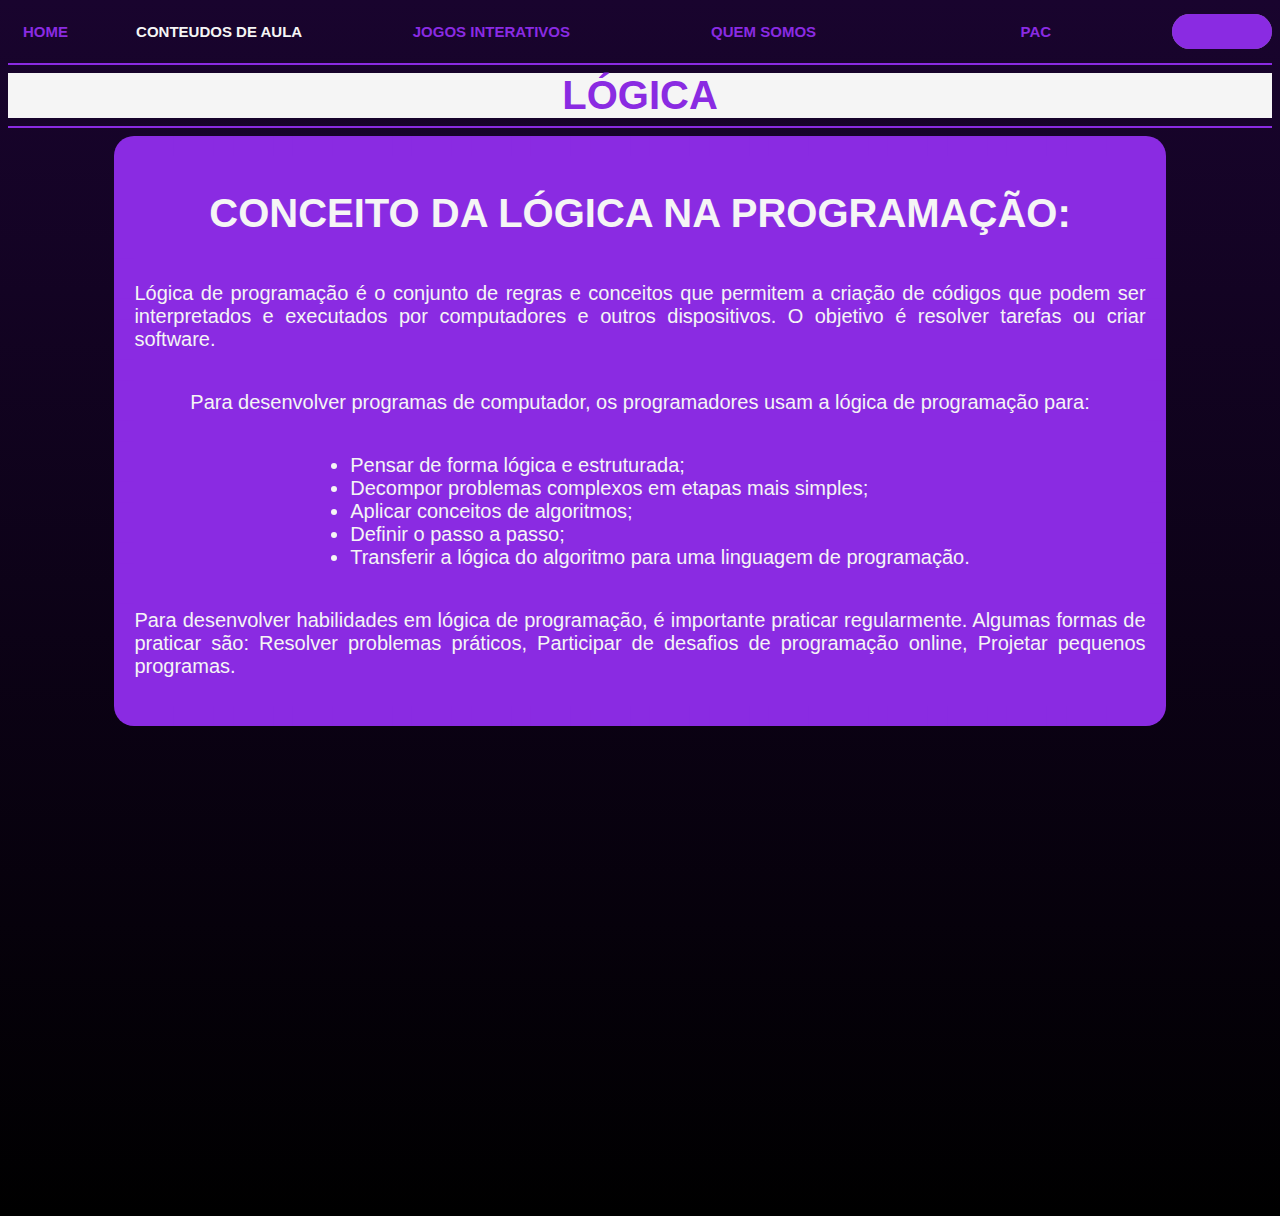
<file: c-logica.html>
<!DOCTYPE html>
<html lang="pt-br">
<head>
    <meta charset="UTF-8">
    <meta name="viewport" content="width=device-width, initial-scale=1.0">
    <title>Lógica</title>
    <link rel="stylesheet" href="c-logica.css">
</head>
<body>
    <header>
        <div class="navbar" id="topo">


            <div>
            <a href="index.html" target="_self" class="botoes">
                HOME
            </a>
        </div>
            <a href="conteudo-aula.html" target="_self" class="botoes" id="botao2">
                CONTEUDOS DE AULA
            </a>
            <a href="Jogos-interativos.html" target="_self" class="botoes">
                JOGOS INTERATIVOS
            </a>
            <a href="quem-somos.html" target="_self" class="botoes">
                QUEM SOMOS
            </a>
            <a href="pac.html" target="_self" class="botoes">
                PAC
            </a>


            <div class="box-busca">
                <div class="search-box">
           
                    <form method="post" action="#">
                        <input type="text" class="search-box-input" name="busca" placeholder="FAÇA SUA PESQUISA">
                        <button class="search-box-button" id="busca1">
                        <i class="search-box-icone icon icon-search"></i></button>
                   
                    </form>
                   
                </div>
           
            </div>


            </div>


           
            <hr color="blueviolet">

            <div id="inicio">
                LÓGICA
            </div>
            <hr color="blueviolet">
        </header>

        <div id="texto">
        <h1>CONCEITO DA LÓGICA NA PROGRAMAÇÃO:</h1>
        
        <p>
            Lógica de programação é o conjunto de regras e conceitos que permitem a criação de códigos 
            que podem ser interpretados e executados por computadores e outros dispositivos. O objetivo 
            é resolver tarefas ou criar software.
        </p>
        <P>
            Para desenvolver programas de computador, os programadores usam a lógica de programação para:
        </P>

        <ul>
            <li>Pensar de forma lógica e estruturada;</li>
            <Li>Decompor problemas complexos em etapas mais simples;</Li>
            <li>Aplicar conceitos de algoritmos;</li>
            <li>Definir o passo a passo;</li>
            <li>Transferir a lógica do algoritmo para uma linguagem de programação.</li>
        </ul>

        <p>
            Para desenvolver habilidades em lógica de programação, é importante praticar regularmente. 
            Algumas formas de praticar são: Resolver problemas práticos, Participar de desafios de 
            programação online, Projetar pequenos programas.
        </p>
    </div>
    
    </body>
    </html>
</file>
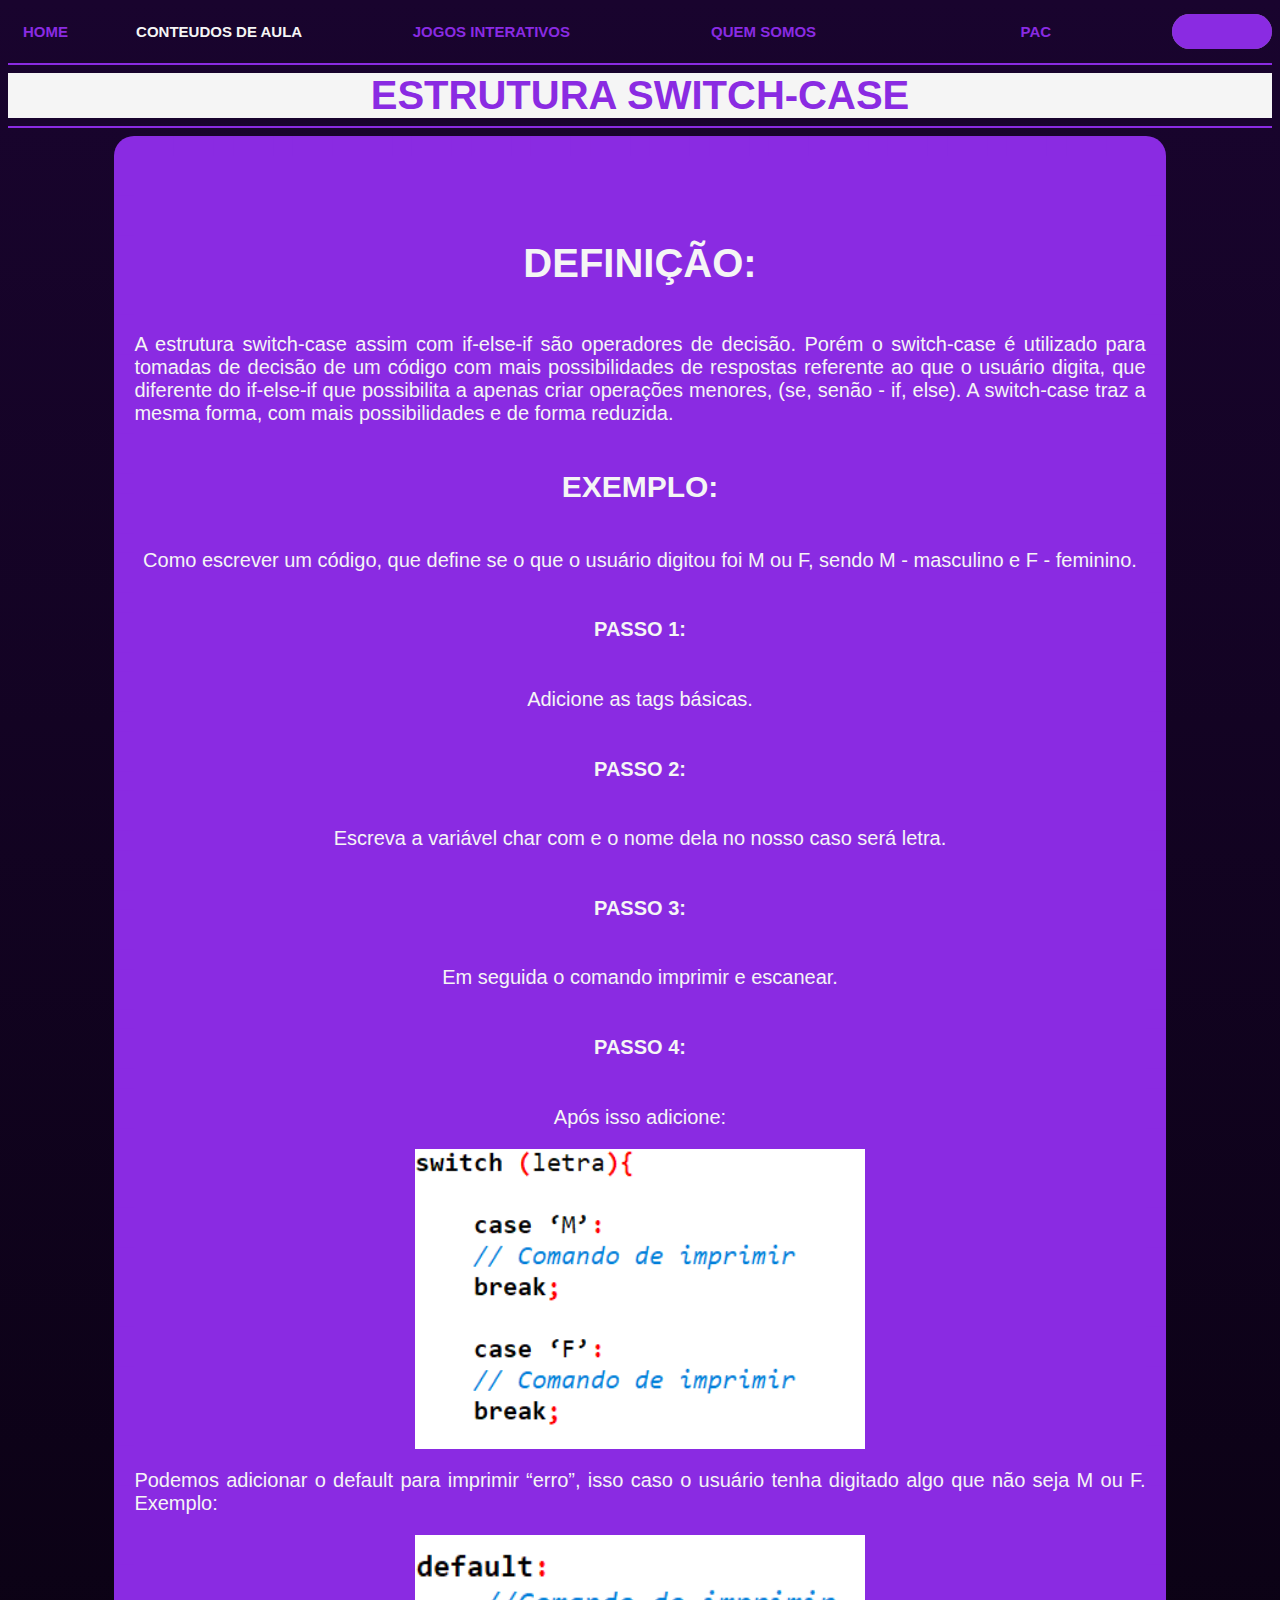
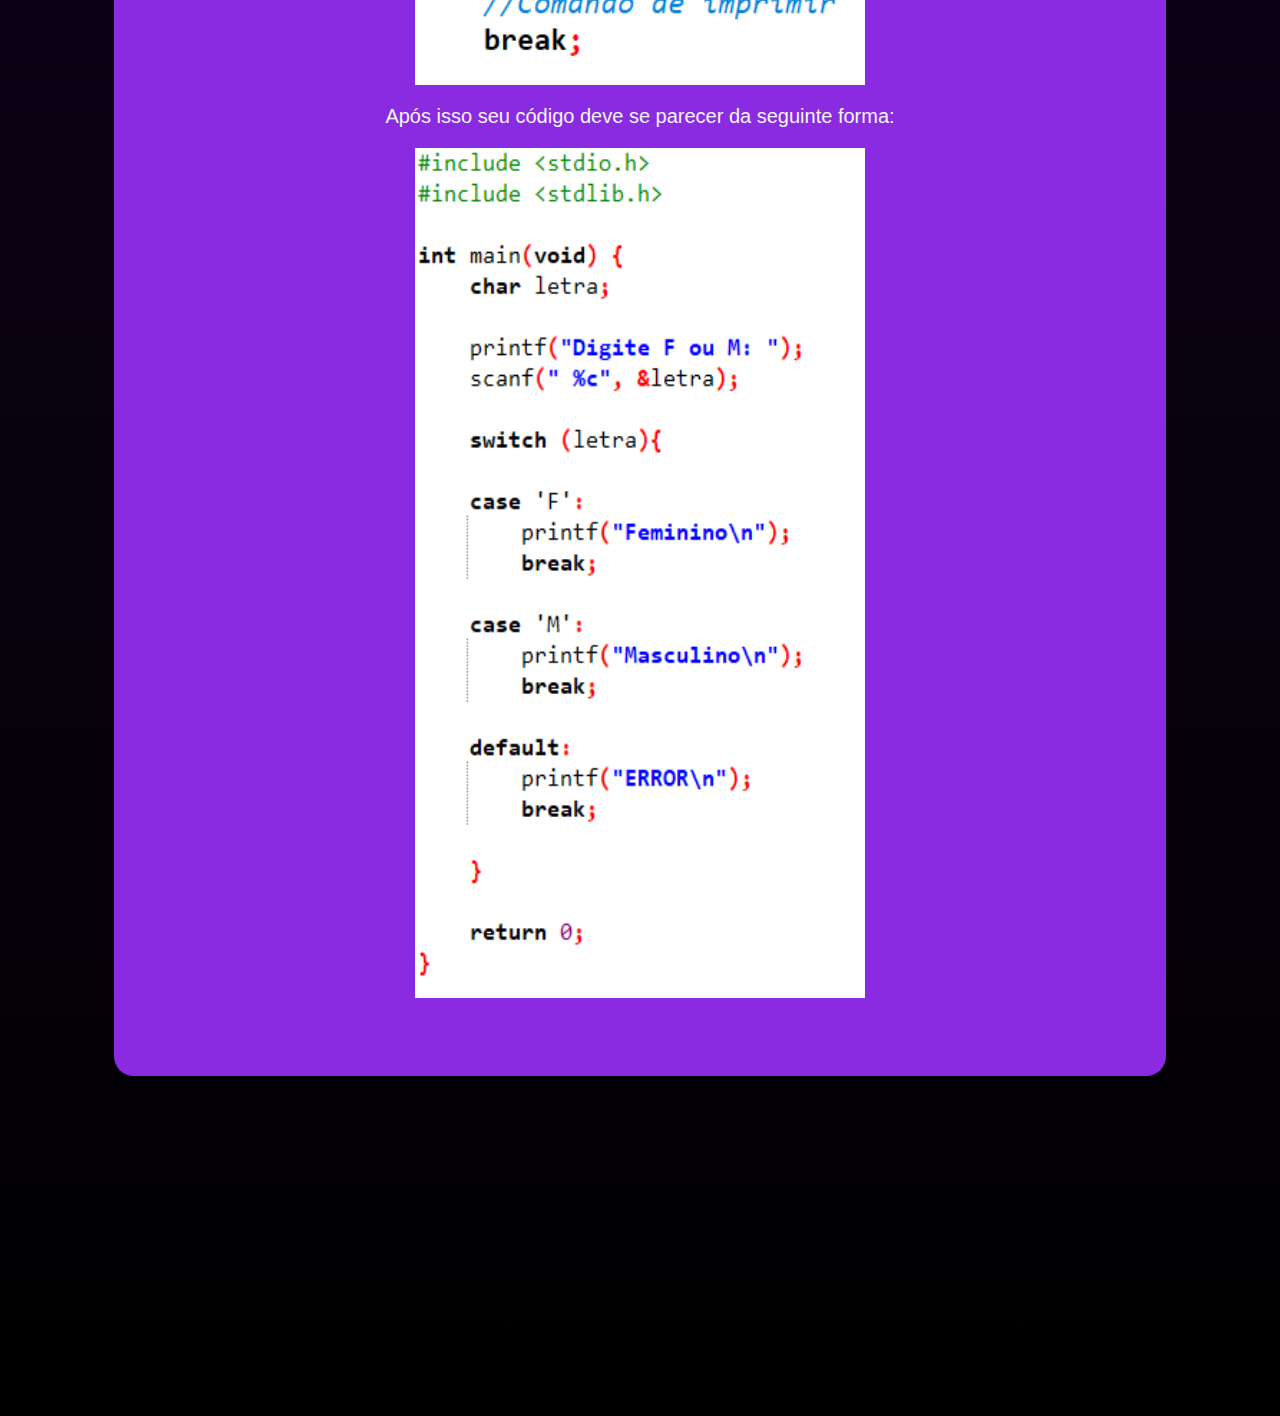
<file: c-switch.html>
<!DOCTYPE html>
<html lang="pt-br">
<head>
    <meta charset="UTF-8">
    <meta name="viewport" content="width=device-width, initial-scale=1.0">
    <title>Estrutura Swicth-case</title>
    <link rel="stylesheet" href="c-switch.css">
</head>
<body>
    <header>
        <div class="navbar" id="topo">


            <div>
            <a href="index.html" target="_self" class="botoes">
                HOME
            </a>
        </div>
            <a href="conteudo-aula.html" target="_self" class="botoes" id="botao2">
                CONTEUDOS DE AULA
            </a>
            <a href="Jogos-interativos.html" target="_self" class="botoes">
                JOGOS INTERATIVOS
            </a>
            <a href="quem-somos.html" target="_self" class="botoes" id="botao4">
                QUEM SOMOS
            </a>
            <a href="pac.html" target="_self" class="botoes">
                PAC
            </a>


            <div class="box-busca">
                <div class="search-box">
           
                    <form method="post" action="#">
                        <input type="text" class="search-box-input" name="busca" placeholder="FAÇA SUA PESQUISA">
                        <button class="search-box-button" id="busca1">
                        <i class="search-box-icone icon icon-search"></i></button>
                   
                    </form>
                   
                </div>
           
            </div>


            </div>


           
            <hr color="blueviolet">

            <div id="inicio">
                ESTRUTURA SWITCH-CASE
            </div>
            <hr color="blueviolet">
        </header>

        <div id="texto">
            <h1>DEFINIÇÃO:</h1>
            <p>
                A estrutura switch-case assim com if-else-if são operadores de decisão. Porém o switch-case é 
                utilizado para tomadas de decisão de um código com mais possibilidades de respostas referente 
                ao que o usuário digita, que diferente do if-else-if que possibilita a apenas criar operações 
                menores, (se, senão - if, else). A switch-case traz a mesma forma, com mais possibilidades e de 
                forma reduzida.
            </p>
            <h2>EXEMPLO:</h2>
            <p>
                Como escrever um código, que define se o que o usuário digitou foi M ou F, sendo 
                M - masculino e F - feminino.
            </p>
            <h4>PASSO 1:</h4>
            <p> Adicione as tags básicas.</p>
            <h4>PASSO 2:</h4>
            <p>Escreva a variável char com e o nome dela no nosso caso será letra.</p>
            <h4>PASSO 3:</h4>
            <p>Em seguida o comando imprimir e escanear.</p>
            <h4>PASSO 4:</h4>
            <p>Após isso adicione:</p>
            <img src="Fotos/switch.png"alt="imagem da tela mostrando o código" width="450px" height="300px"/>
            <p>Podemos adicionar o default para imprimir “erro”, isso caso o usuário tenha digitado algo 
                que não seja M ou F. Exemplo:</p>
            <img src="Fotos/sdefault.png"alt="imagem da tela mostrando o código" width="450px" height="150px"/>
            <p>Após isso seu código deve se parecer da seguinte forma:</p>
            <img src="Fotos/sfm.png"alt="imagem da tela mostrando o código" width="450px" height="850px"/>
        </div>

    </body>
    </html>
</file>
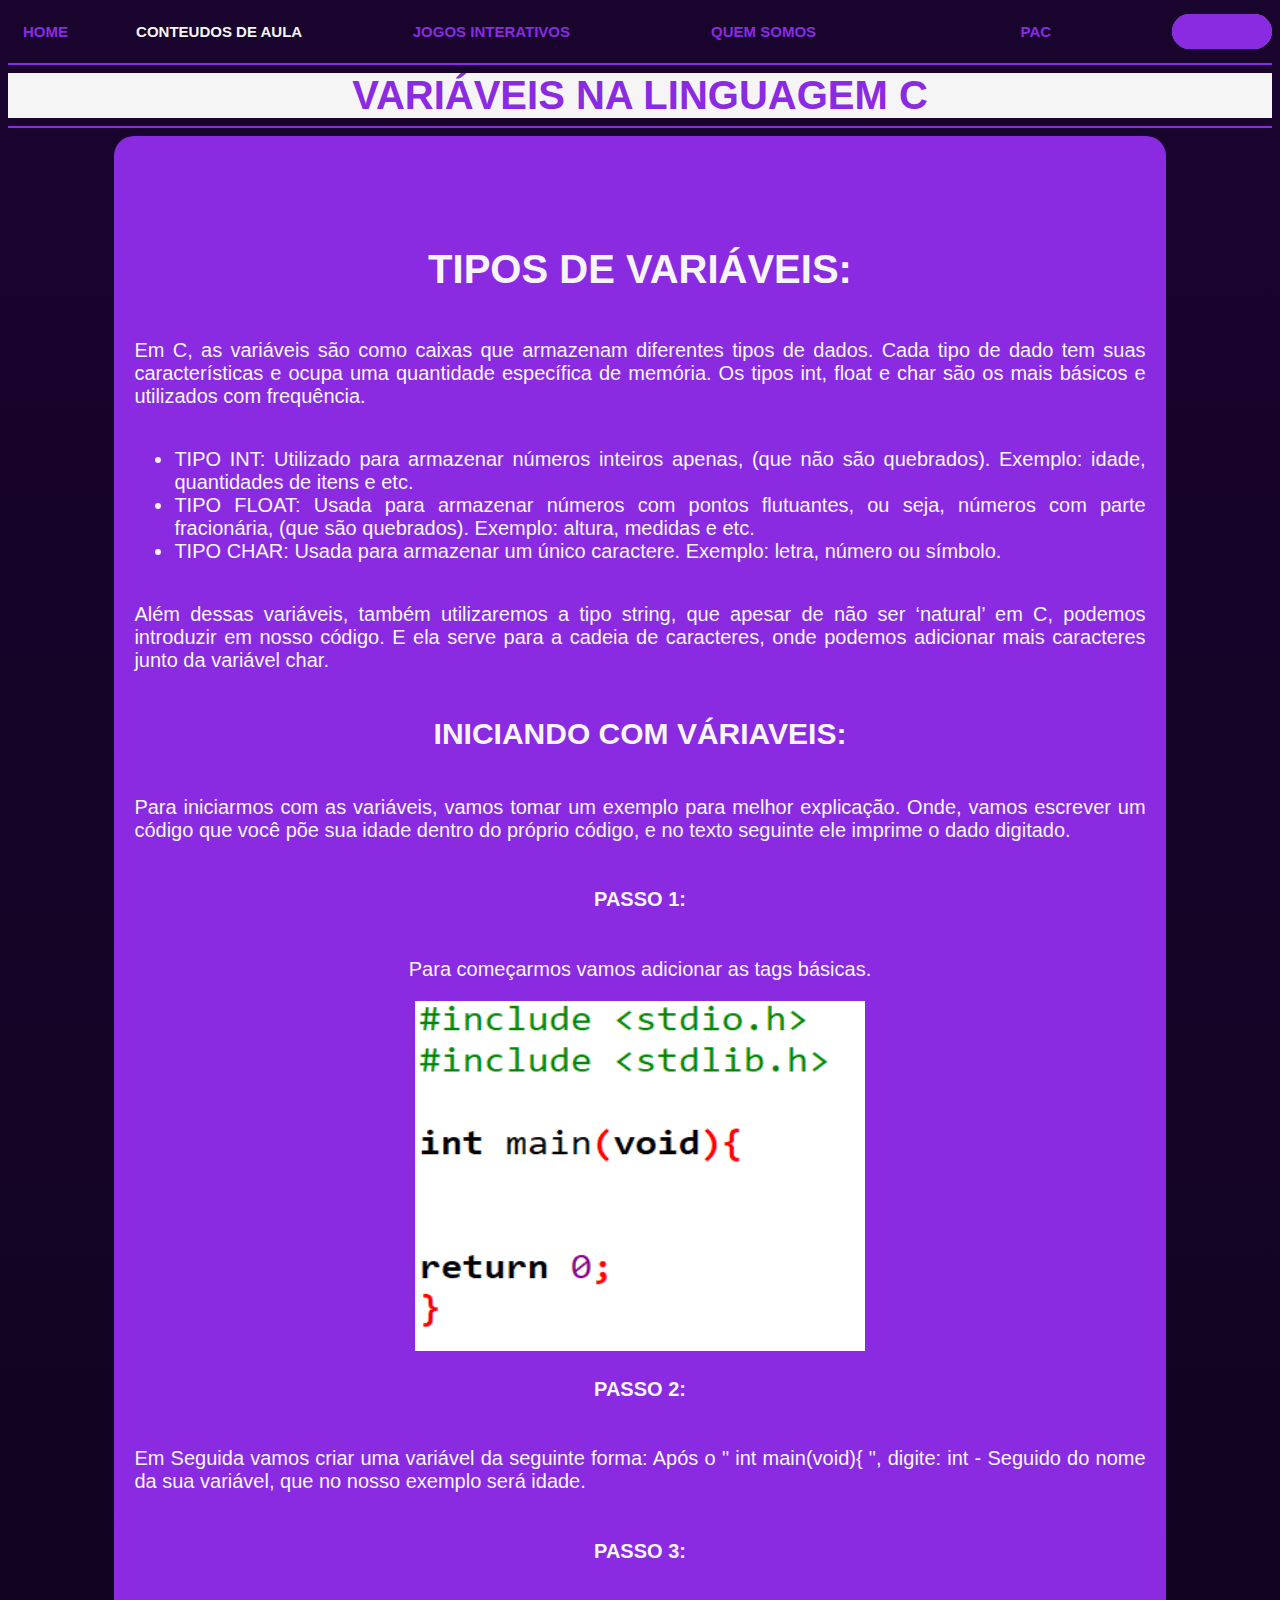
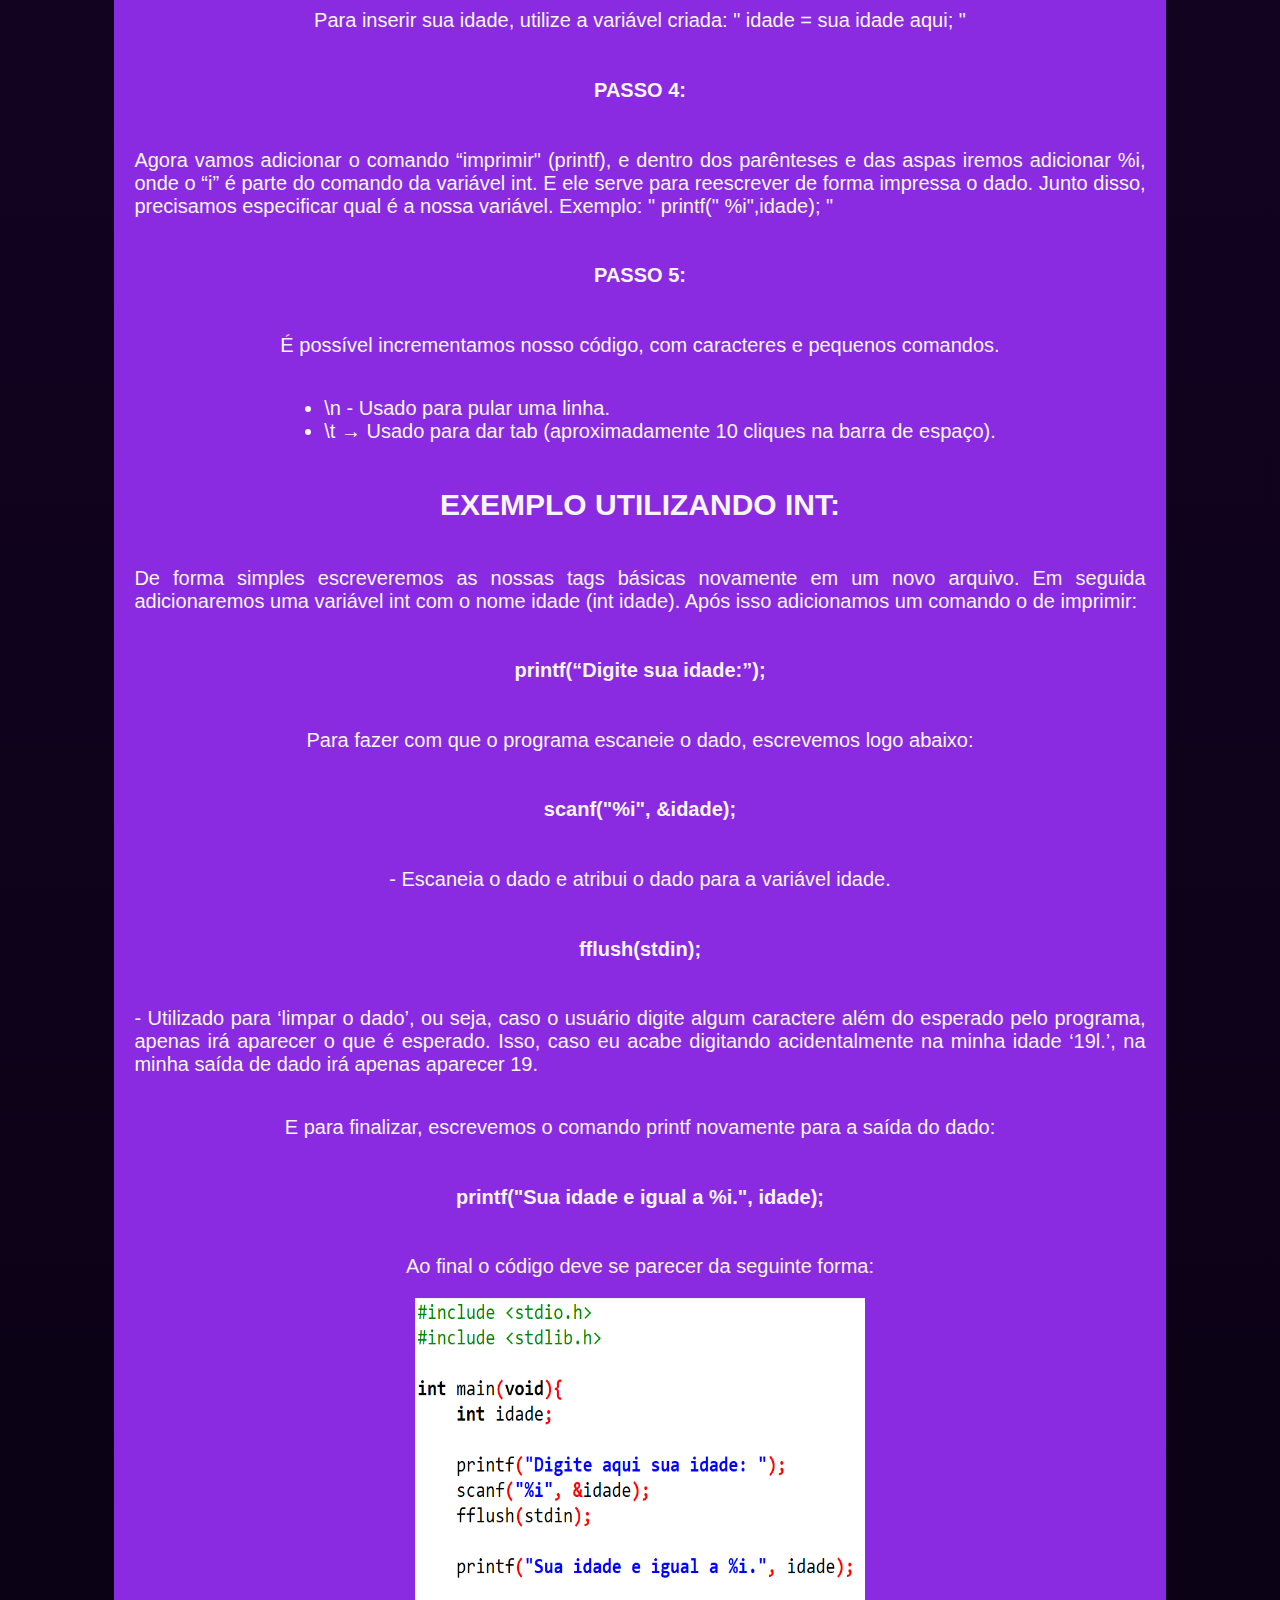
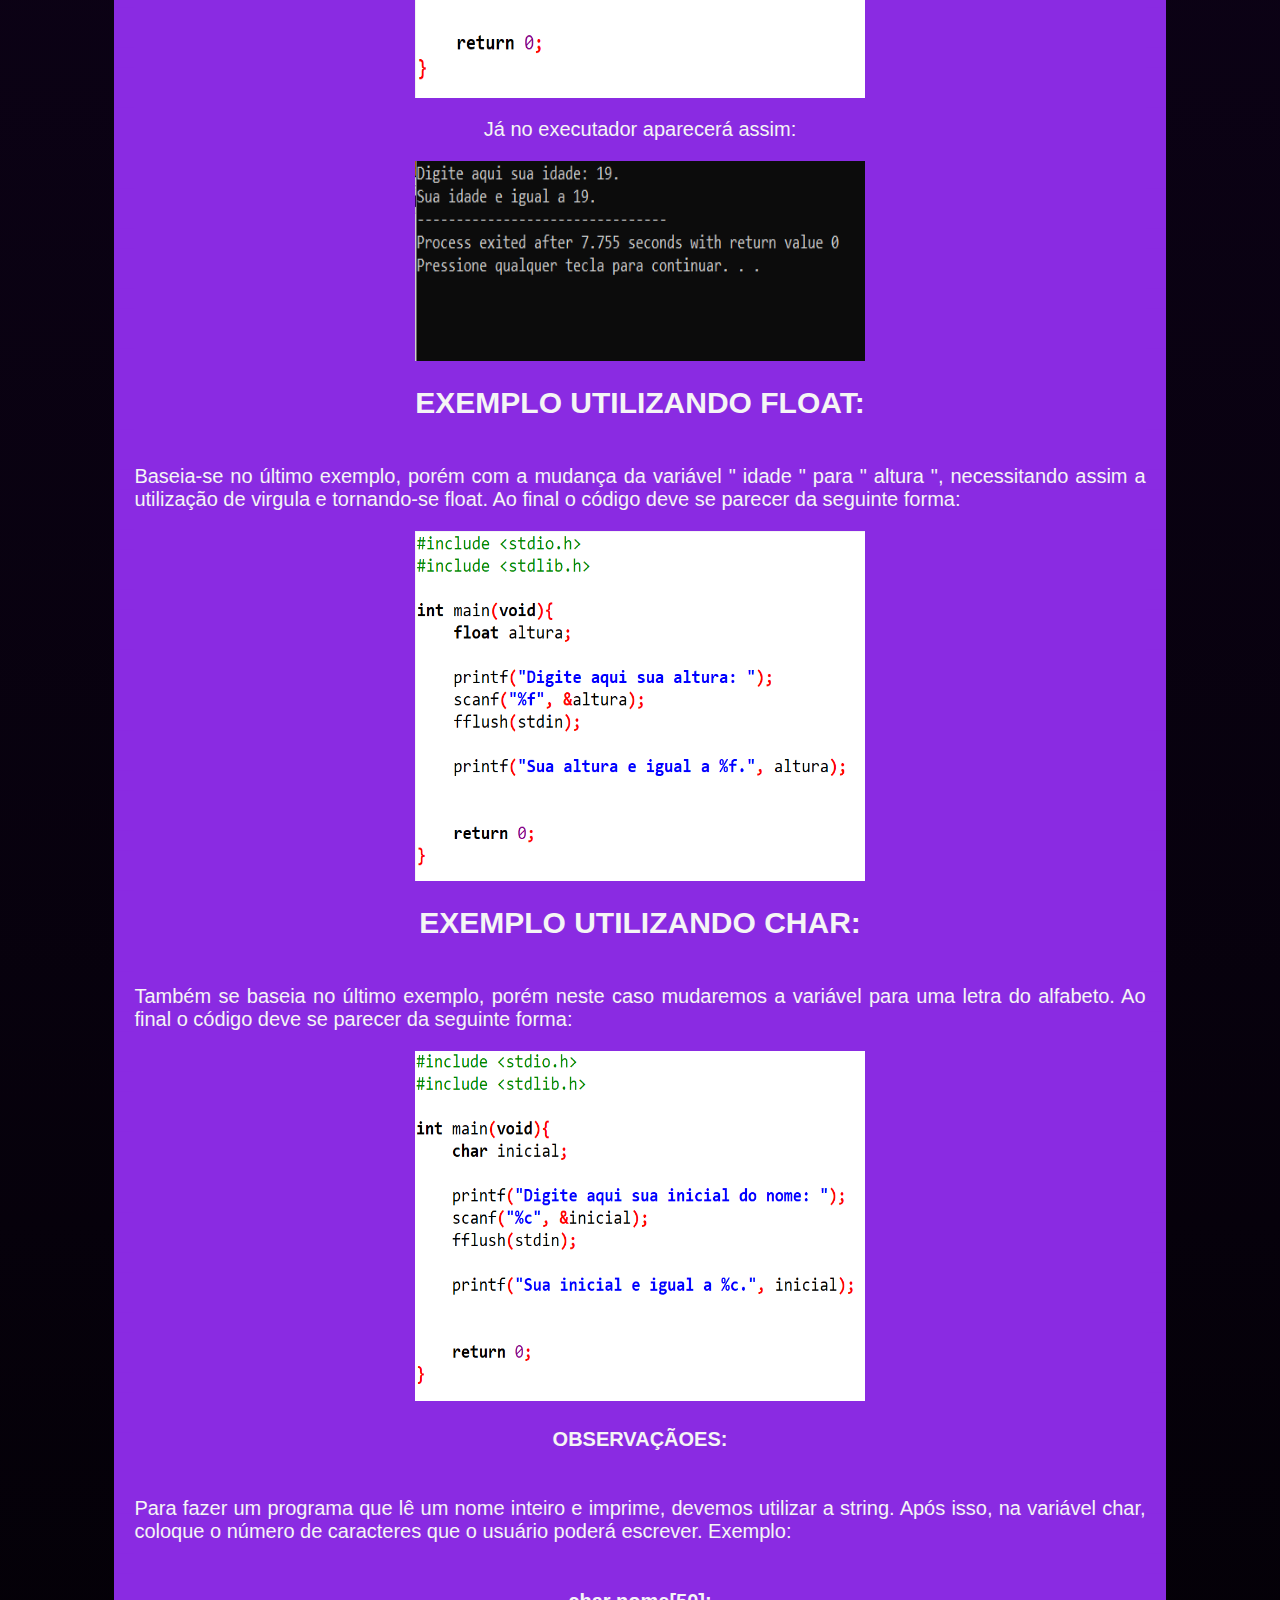
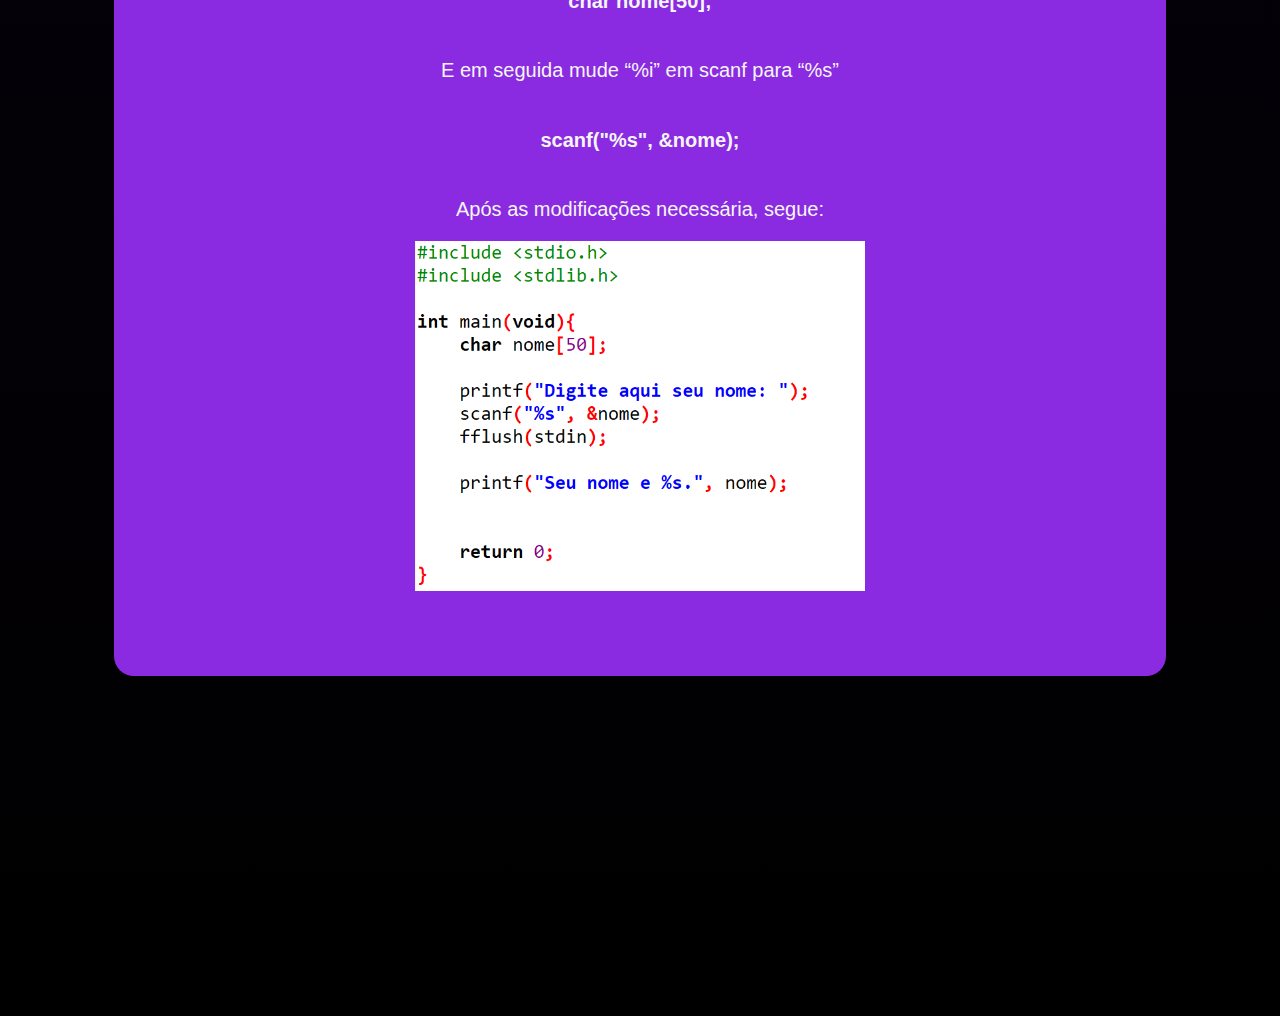
<file: c-variaveis.html>
<!DOCTYPE html>
<html lang="pt-br">
<head>
    <meta charset="UTF-8">
    <meta name="viewport" content="width=device-width, initial-scale=1.0">
    <title>Variáveis da linguagem C</title>
    <link rel="stylesheet" href="c-variaveis.css">
</head>
<body>
    <header>
        <div class="navbar" id="topo">


            <div>
            <a href="index.html" target="_self" class="botoes">
                HOME
            </a>
        </div>
            <a href="conteudo-aula.html" target="_self" class="botoes" id="botao2">
                CONTEUDOS DE AULA
            </a>
            <a href="Jogos-interativos.html" target="_self" class="botoes">
                JOGOS INTERATIVOS
            </a>
            <a href="quem-somos.html" target="_self" class="botoes" id="botao4">
                QUEM SOMOS
            </a>
            <a href="pac.html" target="_self" class="botoes">
                PAC
            </a>


            <div class="box-busca">
                <div class="search-box">
           
                    <form method="post" action="#">
                        <input type="text" class="search-box-input" name="busca" placeholder="FAÇA SUA PESQUISA">
                        <button class="search-box-button" id="busca1">
                        <i class="search-box-icone icon icon-search"></i></button>
                   
                    </form>
                   
                </div>
           
            </div>


            </div>


           
            <hr color="blueviolet">

            <div id="inicio">
                VARIÁVEIS NA LINGUAGEM C
            </div>
            <hr color="blueviolet">
        </header>

        <div id="texto">
            <h1>TIPOS DE VARIÁVEIS:</h1>
            <p>
                Em C, as variáveis são como caixas que armazenam diferentes tipos de dados. Cada tipo de dado tem 
                suas características e ocupa uma quantidade específica de memória. Os tipos int, float e char são 
                os mais básicos e utilizados com frequência.
            </p>

            <ul>
                <li>TIPO INT: Utilizado para armazenar números inteiros apenas, (que não são quebrados).
                    Exemplo: idade, quantidades de itens e etc.
                </li>
                <li>
                    TIPO FLOAT: Usada para armazenar números com pontos flutuantes, ou seja, números com parte fracionária, (que são quebrados).
                    Exemplo: altura, medidas e etc.
                </li>
                <li>
                    TIPO CHAR: Usada para armazenar um único caractere.
                    Exemplo: letra, número ou símbolo.
                </li>
            </ul>

            <p>
                Além dessas variáveis, também utilizaremos a tipo string, que apesar de não ser ‘natural’ em C, podemos introduzir em nosso código. 
                E ela serve para a cadeia de caracteres, onde podemos adicionar mais caracteres junto da variável char.
            </p>

            <h2>INICIANDO COM VÁRIAVEIS:</h2>
            <p>
                Para iniciarmos com as variáveis, vamos tomar um exemplo para melhor explicação. Onde, vamos escrever um código que você põe sua 
                idade dentro do próprio código, e no texto seguinte ele imprime o dado digitado.
            </p>
            <h4>PASSO 1:</h4>
            <P>
                Para começarmos vamos adicionar as tags básicas.
            </P>

            <img src="Fotos/vbasic.png"alt="imagem da tela mostrando as tags básicas" width="450px" height="350px"/>

            <h4>PASSO 2:</h4>
            <p>
                Em Seguida vamos criar uma variável da seguinte forma:
                Após o " int main(void){ ", digite: int - Seguido do nome da sua variável, que no nosso exemplo 
                será idade.
            </p>
            <h4>PASSO 3:</h4>
            <p>
                Para inserir sua idade, utilize a variável criada: " idade = sua idade aqui; "
            </p>
            <h4>PASSO 4:</h4>
            <p>
                Agora vamos adicionar o comando “imprimir" (printf), e dentro dos parênteses e das aspas 
                iremos adicionar %i, onde o “i” é parte do comando da variável int. E ele serve para reescrever 
                de forma impressa o dado. Junto disso, precisamos especificar qual é a nossa variável. Exemplo: " printf(" %i",idade); "
            </p>
            <h4>PASSO 5:</h4>
            <p>
                É possível incrementamos nosso código, com caracteres e pequenos comandos.
            </p>
            <ul>
                <li>\n - Usado para pular uma linha.</li>
                <li>\t  → Usado para dar tab (aproximadamente 10 cliques na barra de espaço).</li>
            </ul>

            <h2>EXEMPLO UTILIZANDO INT:</h2>
            <p>
                De forma simples escreveremos as nossas tags básicas novamente em um novo arquivo. 
                Em seguida adicionaremos uma variável int com o nome idade (int idade). 
                Após isso adicionamos um comando o de imprimir:
            </p>
            <h4>printf(“Digite sua idade:”);</h4>
            <p>
                Para fazer com que o programa escaneie o dado, escrevemos logo abaixo:
            </p>
            <h4>scanf("%i", &idade);</h4>
            <p> - Escaneia o dado e atribui o dado para a variável idade.</p>
            <h4>fflush(stdin);</h4>
            <p> - Utilizado para ‘limpar o dado’, ou seja, caso o usuário digite algum caractere além do esperado
                 pelo programa, apenas irá aparecer o que é esperado. Isso, caso eu acabe digitando acidentalmente
                  na minha idade ‘19l.’, na minha saída de dado irá apenas aparecer 19.
            </p>
            <p>
                E para finalizar, escrevemos o comando printf novamente para a saída do dado:
            </p>
            <h4>printf("Sua idade e igual a %i.", idade);</h4>
            <p>
                Ao final o código deve se parecer da seguinte forma:
            </p>
            <img src="Fotos/vidade.png"alt="imagem da tela mostrando o código" width="450px" height="400px"/>
            <p>
                Já no executador aparecerá assim:
            </p>
            <img src="Fotos/Capturar.PNG"alt="imagem da tela mostrando o executador" width="450px" height="200px"/>
            
            <h2>EXEMPLO UTILIZANDO FLOAT:</h2>
            <P>Baseia-se no último exemplo, porém com a mudança da variável " idade " para " altura ", necessitando 
                assim a utilização de virgula e tornando-se float. Ao final o código deve se parecer da seguinte forma:
            </P>
            <img src="Fotos/vfloat.png"alt="imagem da tela mostrando o código" width="450px" height="350px"/>

            <h2>EXEMPLO UTILIZANDO CHAR:</h2>
            <p>Também se baseia no último exemplo, porém neste caso mudaremos a variável para uma letra do alfabeto.
                Ao final o código deve se parecer da seguinte forma:
            </p>
            <img src="Fotos/vchar.png"alt="imagem da tela mostrando o código" width="450px" height="350px"/>
            <h4>OBSERVAÇÃOES:</h4>
            <p>Para fazer um programa que lê um nome inteiro e imprime, devemos utilizar a string. Após isso, na 
                variável char, coloque o número de caracteres que o usuário poderá escrever. Exemplo:
            </p>
            <h4>char nome[50];</h4>
            <p>E em seguida mude “%i” em scanf para “%s” </p>
            <h4>scanf("%s", &nome);</h4>
            <p>Após as modificações necessária, segue:</p>
            <img src="Fotos/vcharg.png"alt="imagem da tela mostrando o código" width="450px" height="350px"/>
            </div>


    </body>
    </html>
</file>
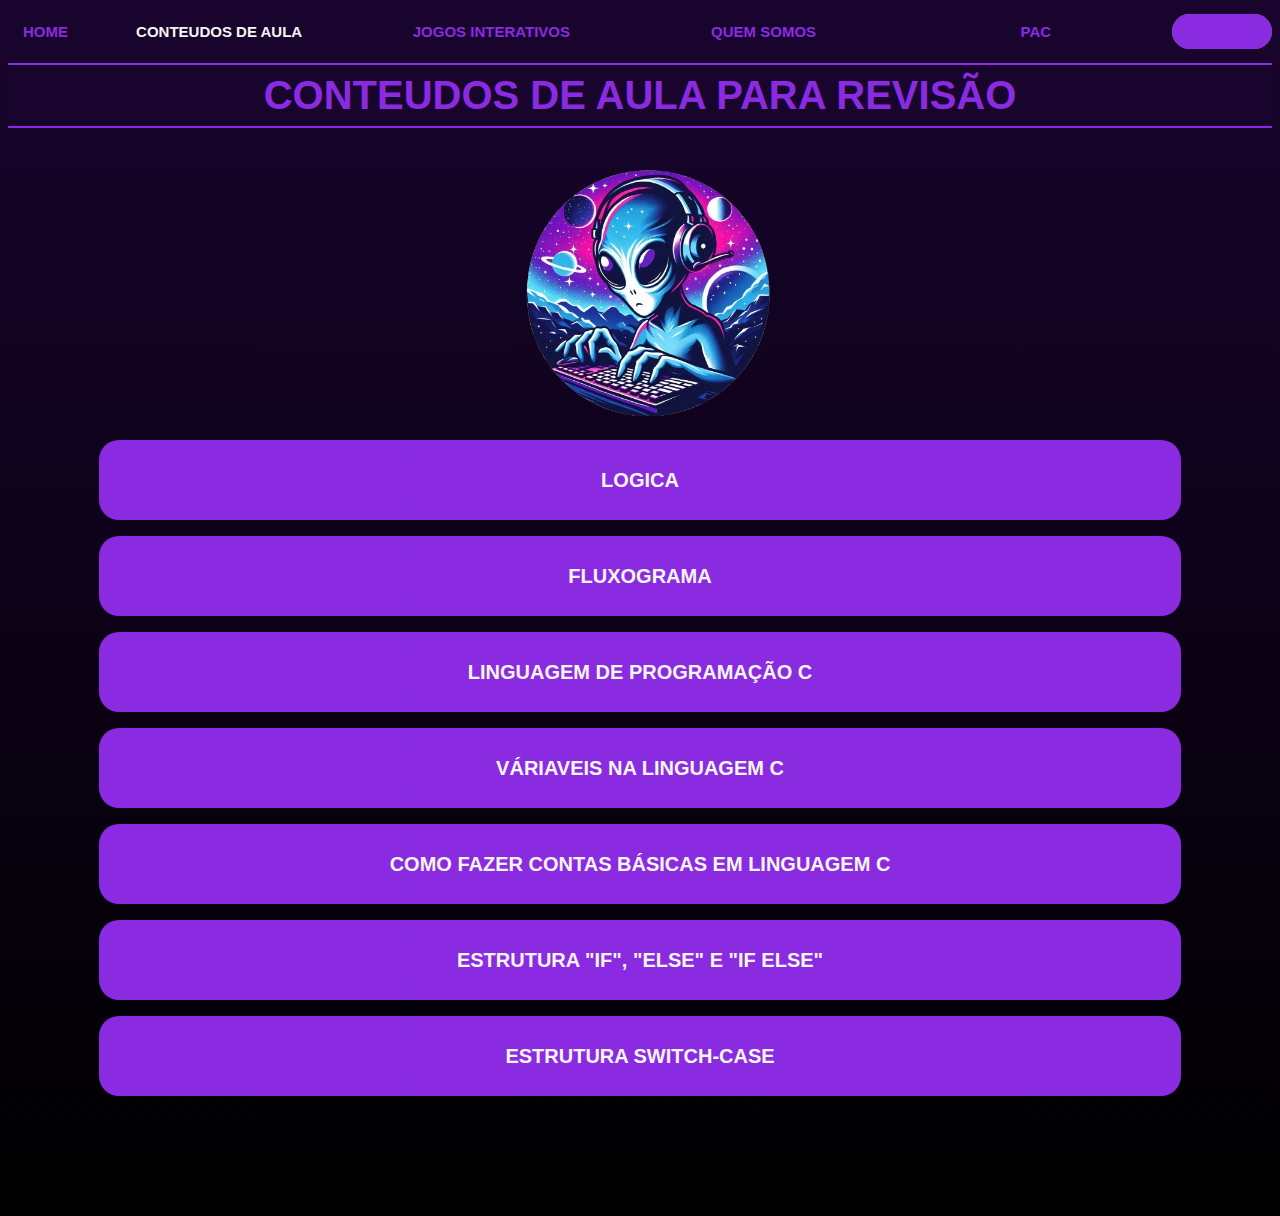
<file: conteudo-aula.html>
<!DOCTYPE html>
<html lang="pt-br">
<head>
    <meta charset="UTF-8">
    <meta name="viewport" content="width=device-width, initial-scale=1.0">
    <title>Conteudos de Aula</title>
    <link rel="stylesheet" href="conteudo-aula.css">


</head>
<body>
    <header>
        <div class="navbar" id="topo">


            <div>
            <a href="index.html" target="_self" class="botoes">
                HOME
            </a>
        </div>

            <a href="conteudo-aula.html" target="_self" class="botoes" id="botao2">
                CONTEUDOS DE AULA
            </a>
            <a href="Jogos-interativos.html" target="_self" class="botoes">
                JOGOS INTERATIVOS
            </a>
            <a href="quem-somos.html" target="_self" class="botoes">
                QUEM SOMOS
            </a>
            <a href="pac.html" target="_self" class="botoes">
                PAC
            </a>


            <div class="box-busca">
                <div class="search-box">
           
                    <form method="post" action="#">
                        <input type="text" class="search-box-input" name="busca" placeholder="FAÇA SUA PESQUISA">
                        <button class="search-box-button" id="busca1">
                        <i class="search-box-icone icon icon-search"></i></button>
                   
                    </form>
                   
                </div>
           
            </div>


            </div>


           
            <hr color="blueviolet">

            <div id="inicio">
                CONTEUDOS DE AULA PARA REVISÃO
            </div>
            <hr color="blueviolet">

</header>
<img src="Fotos/logoofc.png" alt="imagem pac" width="300px" height="300px"/>
<div id="logica"></div>
<a href="c-logica.html" class="bconteudo" id="botao001">
    LOGICA
</a>
</div>
<p></p>
<div id="fluxograma">
<a href="c-fluxograma.html"  class="bconteudo" id="botao002">
    FLUXOGRAMA
</a>
</div>
<p></p>
<div id="linguagem">
    <a href="c-linguagem.html"  class="bconteudo" id="botao003">
        LINGUAGEM  DE PROGRAMAÇÃO C
    </a>
</div>
<p></p>
<div id="variaveis">
    <a href="c-variaveis.html"  class="bconteudo" id="botao004">
        VÁRIAVEIS NA LINGUAGEM C
    </a>
</div>
<p></p>
<div id="contas">
    <a href="c-contas.html"  class="bconteudo" id="botao005">
        COMO FAZER CONTAS BÁSICAS EM LINGUAGEM C
    </a>
</div>
<p></p>
<div id="estruturaif">
    <a href="c-estruturaif.html"  class="bconteudo" id="botao006">
        ESTRUTURA "IF", "ELSE" E "IF ELSE"
    </a>
</div>
<p></p>
<div id="switch">
    <a href="c-switch.html"  class="bconteudo" id="botao007">
        ESTRUTURA SWITCH-CASE
    </a>
    </div>

</body>
</html>
</file>
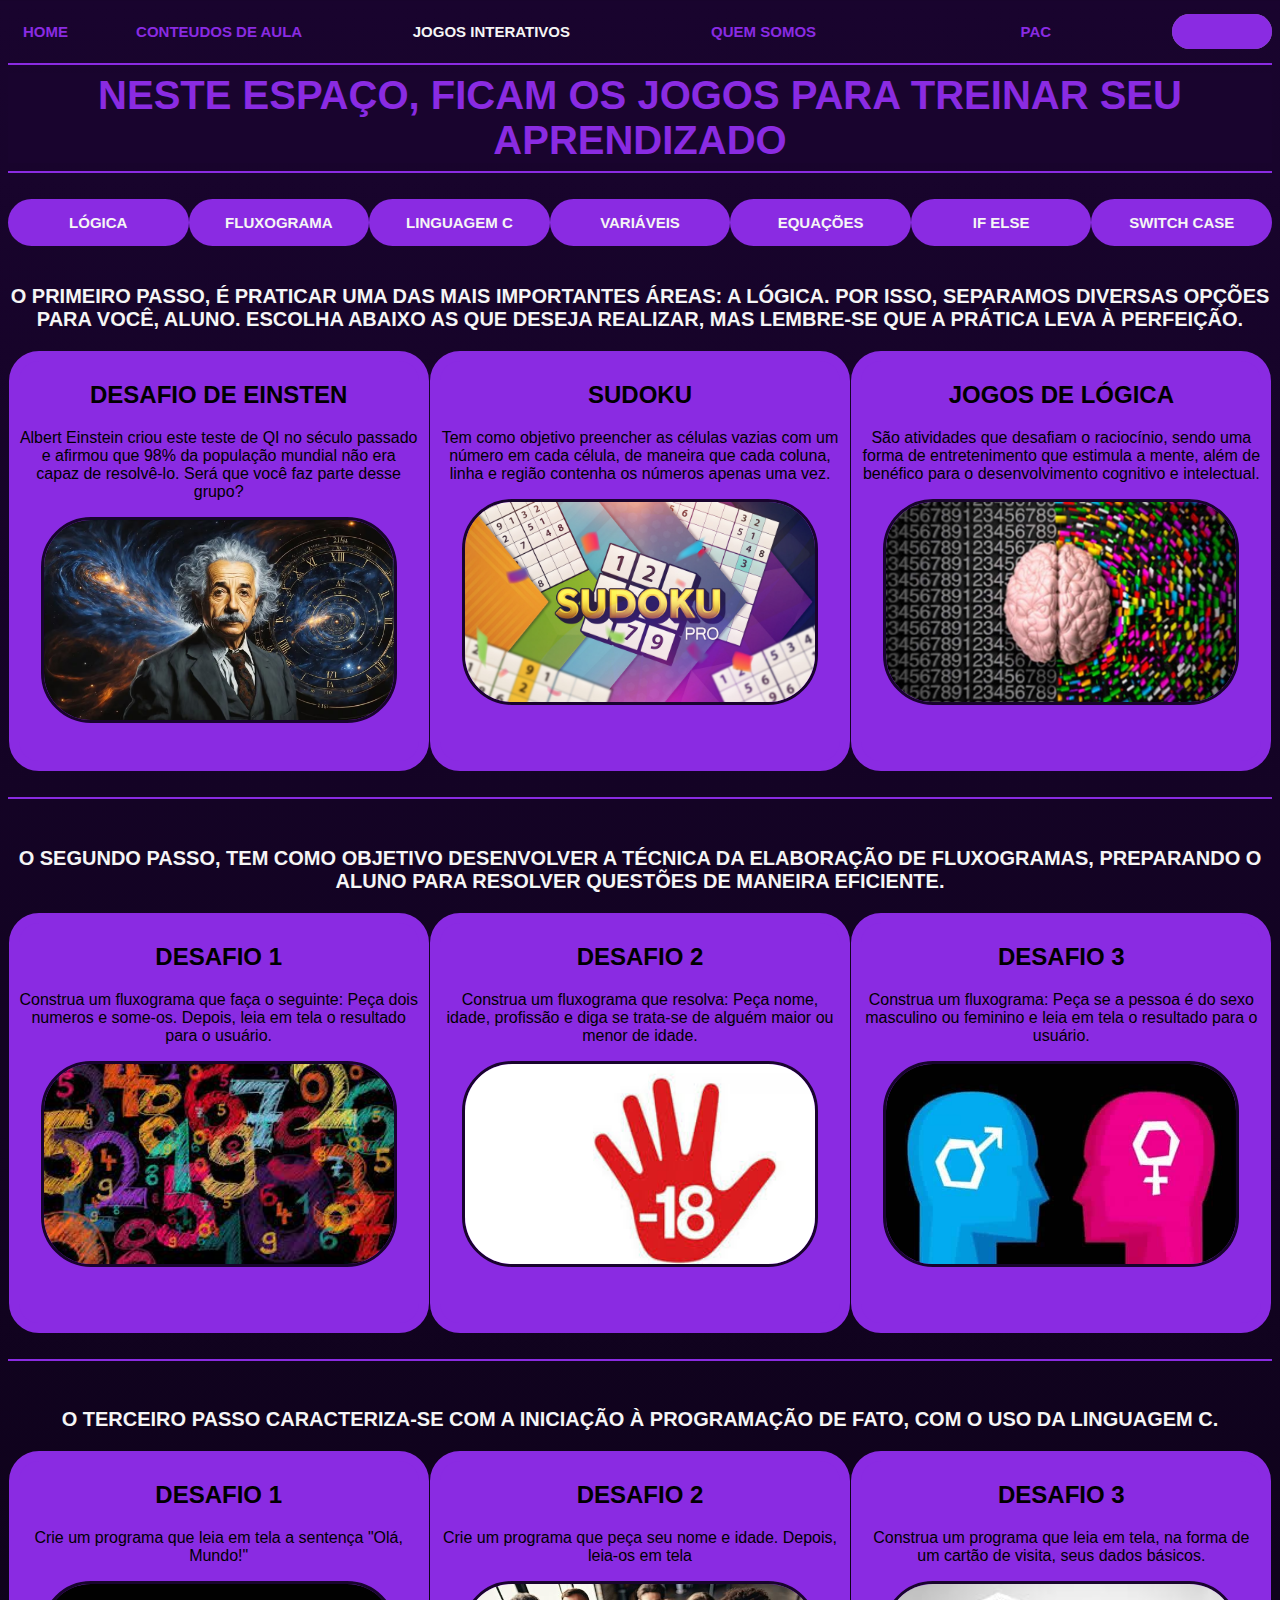
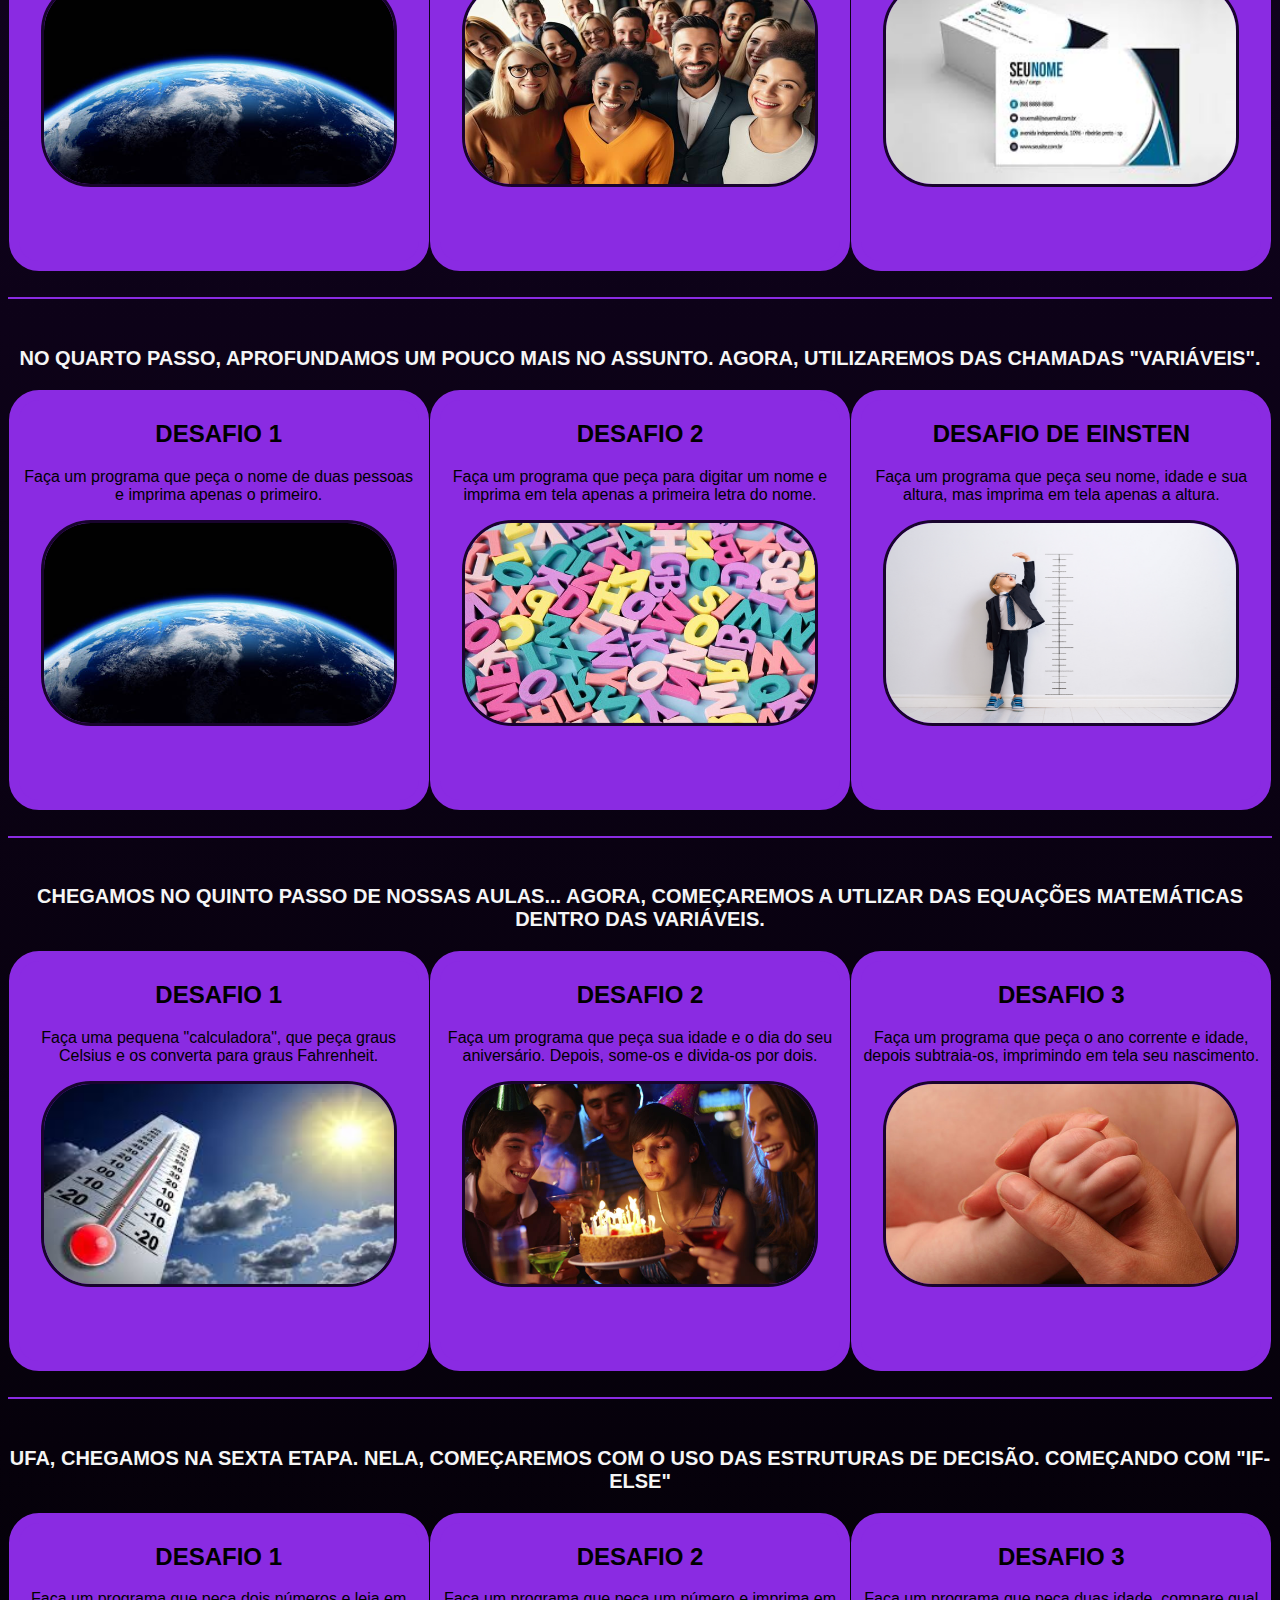
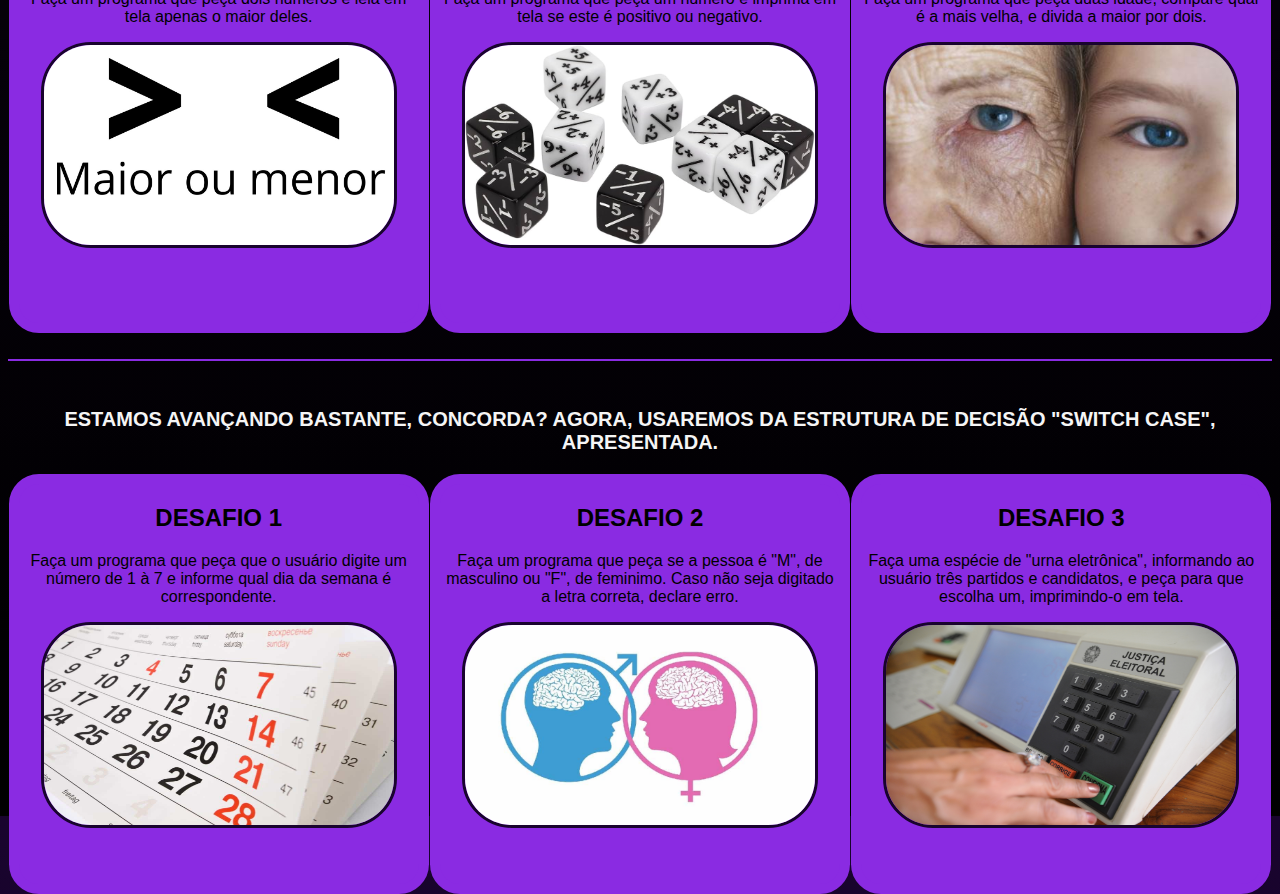
<file: Jogos-interativos.html>
<!DOCTYPE html>
<html lang="pt-br">
<head>
    <meta charset="UTF-8">
    <meta name="viewport" content="width=device-width, initial-scale=1.0">
    <title>Jogos Interativos</title>
    <link rel="stylesheet" href="Jogos-interativos.css">


</head>
<body>
    <header>
        <div class="navbar" id="topo">


            <div>
            <a href="index.html" target="_self" class="botoes">
                HOME
            </a>
        </div>
            <a href="conteudo-aula.html" target="_self" class="botoes">
                CONTEUDOS DE AULA
            </a>
            <a href="Jogos-interativos.html" target="_self" class="botoes" id="botao3">
                JOGOS INTERATIVOS
            </a>
            <a href="quem-somos.html" target="_self" class="botoes">
                QUEM SOMOS
            </a>
            <a href="pac.html" target="_self" class="botoes">
                PAC
            </a>


            <div class="box-busca">
                <div class="search-box">
           
                    <form method="post" action="#">
                        <input type="text" class="search-box-input" name="busca" placeholder="FAÇA SUA PESQUISA">
                        <button class="search-box-button" id="busca1">
                        <i class="search-box-icone icon icon-search"></i></button>
                   
                    </form>
                   
                </div>
           
            </div>


            </div>


           
            <hr color="blueviolet">


</header>


<div id="inicio">
    NESTE ESPAÇO, FICAM OS JOGOS PARA TREINAR SEU APRENDIZADO
</div>
<hr color="blueviolet">

<br>
<div id="link">
    <a href="#logica" target="_self" class="links">
        LÓGICA
    </a>
    <a href="#fluxograma" target="_self" class="links">
        FLUXOGRAMA
    </a>
    <a href="#linguagem" target="_self" class="links">
        LINGUAGEM C
    </a>
    <a href="#variaveis" target="_self" class="links">
        VARIÁVEIS
    </a>
    <a href="#equacoes" target="_self" class="links">
        EQUAÇÕES 
    </a>
    <a href="#if" target="_self" class="links">
        IF ELSE
    </a>
    <a href="#switch" target="_self" class="links">
        SWITCH CASE
    </a>

</div>
<br>

<h1 id="logica"></h1>
<p id="a1" class="comeco">
    O PRIMEIRO PASSO, É PRATICAR UMA DAS MAIS IMPORTANTES ÁREAS: A LÓGICA. POR ISSO, SEPARAMOS DIVERSAS OPÇÕES PARA VOCÊ, ALUNO. ESCOLHA ABAIXO AS QUE DESEJA REALIZAR, MAS LEMBRE-SE QUE A PRÁTICA LEVA À PERFEIÇÃO.
</p>

<div class="quadrados1">


<div class="jogos" >
<h2 class=titulos>
DESAFIO DE EINSTEN
</h2>


<P class="explicacao">
    Albert Einstein criou este teste de QI no século passado e afirmou que 98% da população
     mundial não era capaz de resolvê-lo. Será que você faz parte desse grupo?
</P>


<img src="Fotos/einstein.avif" width="350px" height="200px" class="fotinhos">
</div>


    <div class="jogos" >
    <h2 class=titulos>
    SUDOKU
    </h2>
   
    <P class="explicacao">
        Tem como objetivo
        preencher as células vazias com um número em cada célula, de maneira que cada coluna, linha e região
        contenha os números apenas uma vez.
    </P>
   
    <img src="Fotos/apps.20177.9007199266246402.7c18c93d-0b98-4bdb-8459-2bf2a69a1bbf (1).jpg" width="350px" height="200px" class="fotinhos">
    </div>


        <div class="jogos" >
        <h2 class=titulos>
        JOGOS DE LÓGICA
        </h2>
       
        <P class="explicacao">
            São atividades que desafiam o raciocínio,
            sendo uma forma de entretenimento que estimula a mente, além de benéfico para
            o desenvolvimento cognitivo e intelectual.       </P>
       
        <img src="Fotos/Por-que-Logica.jpg" width="350px" height="200px" class="fotinhos">
        </div>
       
</div>
<br>
                    <hr color="blueviolet">
                    <br>

<h1 id="fluxograma"></h1>
<p id="a2" class="comeco">
O SEGUNDO PASSO, TEM COMO OBJETIVO DESENVOLVER A TÉCNICA DA ELABORAÇÃO DE FLUXOGRAMAS, PREPARANDO O ALUNO PARA RESOLVER QUESTÕES DE MANEIRA EFICIENTE.
</p>

<div class="quadrados2">


    <div class="jogos" >
    <h2 class=titulos>
    DESAFIO 1
    </h2>
   
    <P class="explicacao">
Construa um fluxograma que faça o seguinte: Peça dois numeros e some-os. Depois, leia em tela o resultado para o usuário.
    </P>
   
    <img src="Fotos/num.jpg" width="350px" height="200px" class="fotinhos">
    </div>
   
        <div class="jogos" >
        <h2 class=titulos>
        DESAFIO 2
        </h2>
       
        <P class="explicacao">
Construa um fluxograma que resolva: Peça nome, idade, profissão e diga se trata-se de alguém maior ou menor de idade.        </P>
       
        <img src="Fotos/18.jpg" width="350px" height="200px" class="fotinhos">
        </div>
   
            <div class="jogos" >
            <h2 class=titulos>
            DESAFIO 3
            </h2>
           
            <P class="explicacao">
Construa um fluxograma: Peça se a pessoa é do sexo masculino ou feminino e leia em tela o resultado para o usuário.            </P>
           
            <img src="Fotos/1-27.jpg" width="350px" height="200px" class="fotinhos">
            </div>
           
    </div>
    <br>
                    <hr color="blueviolet">
                    <br>

                    <h1 id="linguagem"></h1>
                    <p id="a3" class="comeco">    
O TERCEIRO PASSO CARACTERIZA-SE COM A INICIAÇÃO À PROGRAMAÇÃO DE FATO, COM O USO DA LINGUAGEM C.    </p>


    <div class="quadrados3">


        <div class="jogos" >
        <h2 class=titulos>
        DESAFIO 1
        </h2>
       
        <P class="explicacao">
Crie um programa que leia em tela a sentença "Olá, Mundo!"        </P>
       
        <img src="Fotos/istockphoto-1442849073-612x612.jpg" width="350px" height="200px" class="fotinhos">
        </div>
       
            <div class="jogos" >
            <h2 class=titulos>
            DESAFIO 2
            </h2>
           
            <P class="explicacao">
Crie um programa que peça seu nome e idade. Depois, leia-os em tela            </P>
           
            <img src="Fotos/28287431-grupo-do-multietnico-o-negocio-pessoas-dentro-a-escritorio-ai-gerado-foto.jpg" class="fotinhos" width="350px" height="200px">
            </div>
       
                <div class="jogos" >
                <h2 class=titulos>
                DESAFIO 3
                </h2>
               
                <P class="explicacao">
Construa um programa que leia em tela, na forma de um cartão de visita, seus dados básicos.                </P>
               
                <img src="Fotos/images.jpg" width="350px" height="200px" class="fotinhos">
                </div>
               
        </div>
        <br>
        <hr color="blueviolet">
        <br>

        <h1 id="variaveis"></h1>
        <p id="a4" class="comeco">
NO QUARTO PASSO, APROFUNDAMOS UM POUCO MAIS NO ASSUNTO. AGORA, UTILIZAREMOS DAS CHAMADAS "VARIÁVEIS".      </p>


        <div class="quadrados4">

            <div class="jogos" >
            <h2 class=titulos>
            DESAFIO 1
            </h2>
           
            <P class="explicacao">
Faça um programa que peça o nome de duas pessoas e imprima apenas o primeiro.         </P>
           
            <img src="Fotos/istockphoto-1442849073-612x612.jpg" width="350px" height="200px" class="fotinhos">
            </div>
           
                <div class="jogos" >
                <h2 class=titulos>
                DESAFIO 2
                </h2>
               
                <P class="explicacao">
Faça um programa que peça para digitar um nome e imprima em tela apenas a primeira letra do nome.                </P>
               
                <img src="Fotos/letras-do-alfabeto.jpg" width="350px" height="200px" class="fotinhos">
                </div>
           
                    <div class="jogos" >
                    <h2 class=titulos>
                    DESAFIO DE EINSTEN
                    </h2>
                   
                    <P class="explicacao">
Faça um programa que peça seu nome, idade e sua altura, mas imprima em tela apenas a altura.
                    </P>
                   
                    <img src="Fotos/1396989893-medium.jpg" width="350px" height="200px" class="fotinhos">
                    </div>
                   
            </div>
            <br>
                    <hr color="blueviolet">
                    <br>
    
<h1 id="equacoes"></h1>
            <p id="a5" class="comeco">
CHEGAMOS NO QUINTO PASSO DE NOSSAS AULAS... AGORA, COMEÇAREMOS A UTLIZAR DAS EQUAÇÕES MATEMÁTICAS DENTRO DAS VARIÁVEIS.            </p>

            <div class="quadrados5">


                <div class="jogos" >
                <h2 class=titulos>
                DESAFIO 1
                </h2>
               
                <P class="explicacao">
Faça uma pequena "calculadora", que peça graus Celsius e os converta para graus Fahrenheit.                </P>
               
                <img src="Fotos/images (1).jpg" width="350px" height="200px" class="fotinhos">
                </div>
               
                    <div class="jogos" >
                    <h2 class=titulos>
                    DESAFIO 2
                    </h2>
                   
                    <P class="explicacao">
Faça um programa que peça sua idade e o dia do seu aniversário. Depois, some-os e divida-os por dois.                    </P>
                   
                    <img src="Fotos/festa-de-aniversario-simples-sem-gastar-muito.jpg" width="350px" height="200px" class="fotinhos">
                    </div>
               
                        <div class="jogos" >
                        <h2 class=titulos>
                        DESAFIO 3
                        </h2>
                       
                        <P class="explicacao">
Faça um programa que peça o ano corrente e idade, depois subtraia-os, imprimindo em tela seu nascimento.                        </P>
                       
                        <img src="Fotos/nascimento.jpg" width="350px" height="200px" class="fotinhos">
                        </div>
                       
                </div>
                <br>
                    <hr color="blueviolet">
                    <br>

                    <h1 id="if"></h1>
                <p id="a6" class="comeco">


UFA, CHEGAMOS NA SEXTA ETAPA. NELA, COMEÇAREMOS COM O USO DAS ESTRUTURAS DE DECISÃO. COMEÇANDO COM "IF-ELSE"                </p>


                <div class="quadrados6">


                    <div class="jogos">
                    <h2 class=titulos>
                    DESAFIO 1
                    </h2>
                   
                    <P class="explicacao">
Faça um programa que peça dois números e leia em tela apenas o maior deles.                    </P>
                   
                    <img src="Fotos/maxresdefault.jpg" width="350px" height="200px" class="fotinhos">
                    </div>
                   
                        <div class="jogos" >
                        <h2 class=titulos>
                        DESAFIO 2
                        </h2>
                       
                        <P class="explicacao">
Faça um programa que peça um número e imprima em tela se este é positivo ou negativo.                        </P>
                       
                        <img src="Fotos/6135EtyAhYL._AC_UF1000,1000_QL80_.jpg" width="350px" height="200px" class="fotinhos">
                        </div>
                   
                            <div class="jogos" >
                            <h2 class=titulos>
                            DESAFIO 3
                            </h2>
                           
                            <P class="explicacao">
Faça um programa que peça duas idade, compare qual é a mais velha, e divida a maior por dois.                           </P>
                           
                            <img src="Fotos/crc3b4nica-pequena-minha-idosa-jovem1.jpg" width="350px" height="200px" class="fotinhos">
                            </div>
                           
                    </div>
                    <br>
                    <hr color="blueviolet">
                    <br>

                    <h1 id="switch"></h1>
                    <p id="a7" class="comeco">
ESTAMOS AVANÇANDO BASTANTE, CONCORDA? AGORA, USAREMOS DA ESTRUTURA DE DECISÃO "SWITCH CASE", APRESENTADA.                    </p>


                    <div class="quadrados7">

                        <div class="jogos" >
                        <h2 class=titulos>
                        DESAFIO 1
                        </h2>
                       
                        <P class="explicacao">
Faça um programa que peça que o usuário digite um número de 1 à 7 e informe qual dia da semana é correspondente.                        </P>
                       
                        <img src="Fotos/dias-da-semana-origem-dos-nomes-e-historia.jpg" width="350px" height="200px" class="fotinhos">
                        </div>
                       
                            <div class="jogos" >
                            <h2 class=titulos>
                            DESAFIO 2
                            </h2>
                           
                            <P class="explicacao">
Faça um programa que peça se a pessoa é "M", de masculino ou "F", de feminimo. Caso não seja digitado a letra correta, declare erro.                           </P>
                           
                            <img src="Fotos/destaque-20.jpg" width="350px" height="200px" class="fotinhos">
                            </div>
                       
                                <div class="jogos" >
                                <h2 class=titulos>
                                DESAFIO 3
                                </h2>
                               
                                <P class="explicacao">
Faça uma espécie de "urna eletrônica", informando ao usuário três partidos e candidatos, e peça para que escolha um, imprimindo-o em tela.                                </P>
                               
                                <img src="Fotos/urnas_candurnas_cand83-scaled.jpg" width="350px" height="200px" class="fotinhos">
                                </div>
     
                               
                        </div>


</body>
</html>
</file>
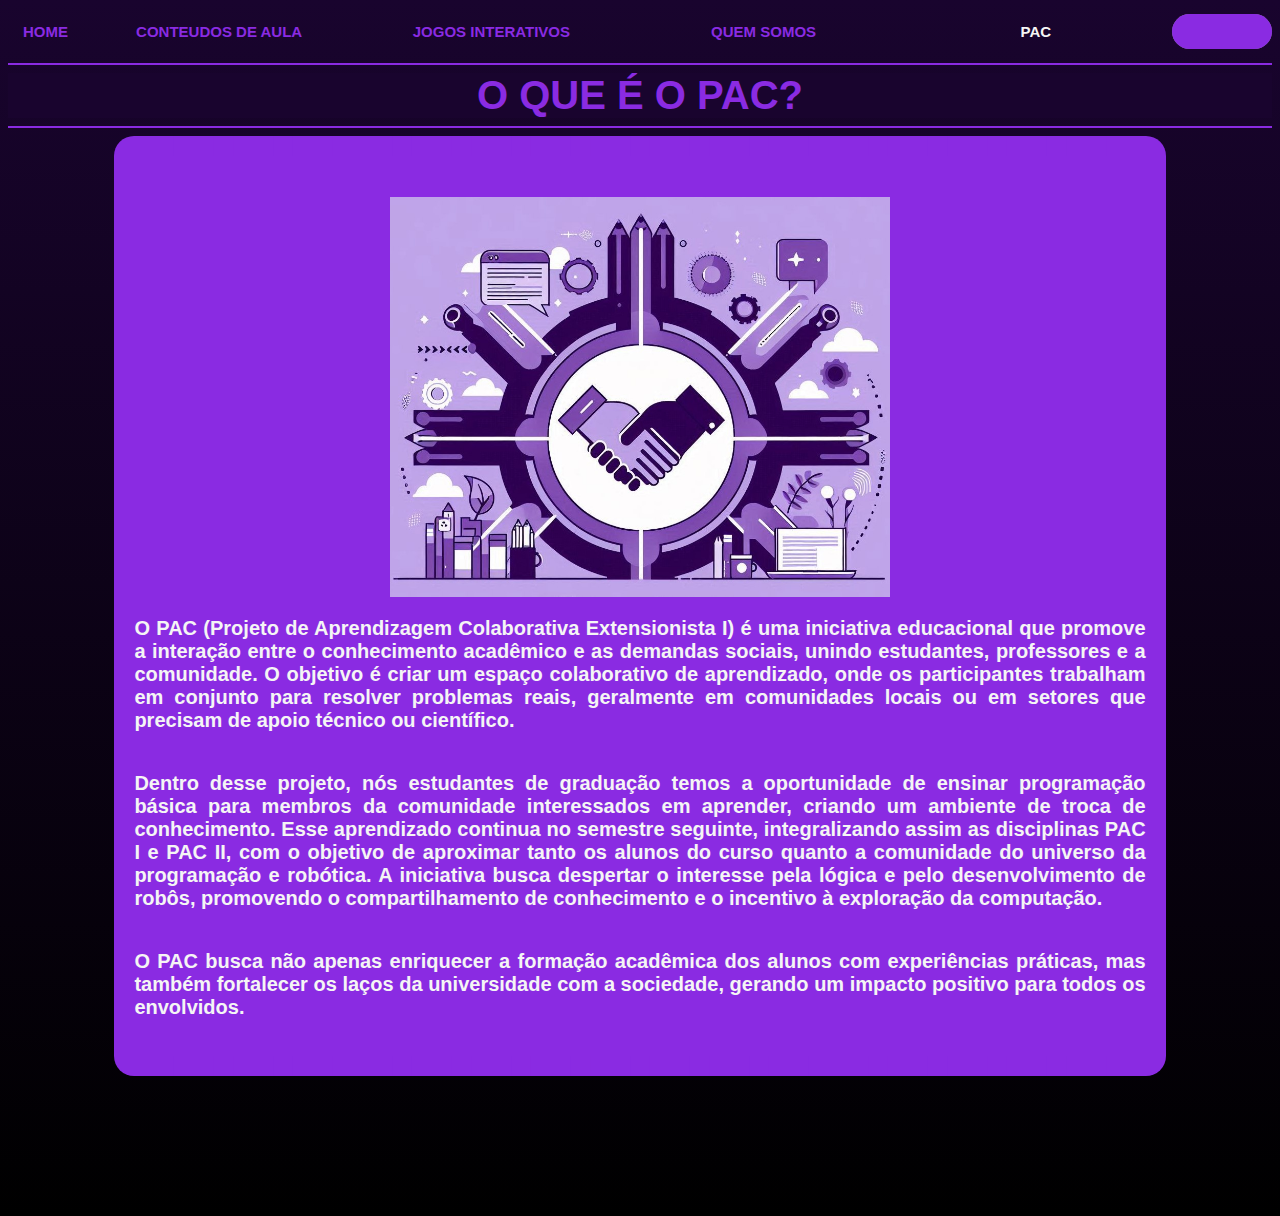
<file: pac.html>
<!DOCTYPE html>
<html lang="pt-br">
<head>
    <meta charset="UTF-8">
    <meta name="viewport" content="width=device-width, initial-scale=1.0">
    <title>PAC</title>
    <link rel="stylesheet" href="pac.css">


</head>
<body>
    <header>
        <div class="navbar" id="topo">


            <div>
            <a href="index.html" target="_self" class="botoes">
                HOME
            </a>
        </div>
            <a href="conteudo-aula.html" target="_self" class="botoes">
                CONTEUDOS DE AULA
            </a>
            <a href="Jogos-interativos.html" target="_self" class="botoes">
                JOGOS INTERATIVOS
            </a>
            <a href="quem-somos.html" target="_self" class="botoes">
                QUEM SOMOS
            </a>
            <a href="pac.html" target="_self" class="botoes" id="botao5">
                PAC
            </a>


            <div class="box-busca">
                <div class="search-box">
           
                    <form method="post" action="#">
                        <input type="text" class="search-box-input" name="busca" placeholder="FAÇA SUA PESQUISA">
                        <button class="search-box-button" id="busca1">
                        <i class="search-box-icone icon icon-search"></i></button>
                   
                    </form>
                   
                </div>
           
            </div>


            </div>


           
            <hr color="blueviolet">

            <div id="inicio">
                O QUE É O PAC?
            </div>
            <hr color="blueviolet">

</header>

<div id="pac">
    <br>
    <img src="Fotos/pac.jpeg" alt="imagem pac" width="500px" height="400px" />
    <p id="a1">
        O PAC (Projeto de Aprendizagem Colaborativa Extensionista I) é uma iniciativa educacional que promove a interação entre o conhecimento acadêmico e as demandas sociais,
     unindo estudantes, professores e a comunidade. O objetivo é criar um espaço colaborativo de aprendizado, onde os participantes trabalham em conjunto para resolver 
     problemas reais, geralmente em comunidades locais ou em setores que precisam de apoio técnico ou científico.
    </p>
    <p id="a2">
        Dentro desse projeto, nós estudantes de graduação temos a oportunidade de ensinar programação básica para membros da comunidade interessados em aprender, criando um 
    ambiente de troca de conhecimento. Esse aprendizado continua no semestre seguinte, integralizando assim as disciplinas PAC I e PAC II, com o objetivo de aproximar 
    tanto os alunos do curso quanto a comunidade do universo da programação e robótica. A iniciativa busca despertar o interesse pela lógica e pelo desenvolvimento de robôs, 
    promovendo o compartilhamento de conhecimento e o incentivo à exploração da computação.
    </p>

    <p id="a3">
        O PAC busca não apenas enriquecer a formação acadêmica dos alunos com experiências práticas, mas também fortalecer os laços da universidade com a sociedade, gerando 
    um impacto positivo para todos os envolvidos.
    </p>

</div>

</body>
</html>
</file>
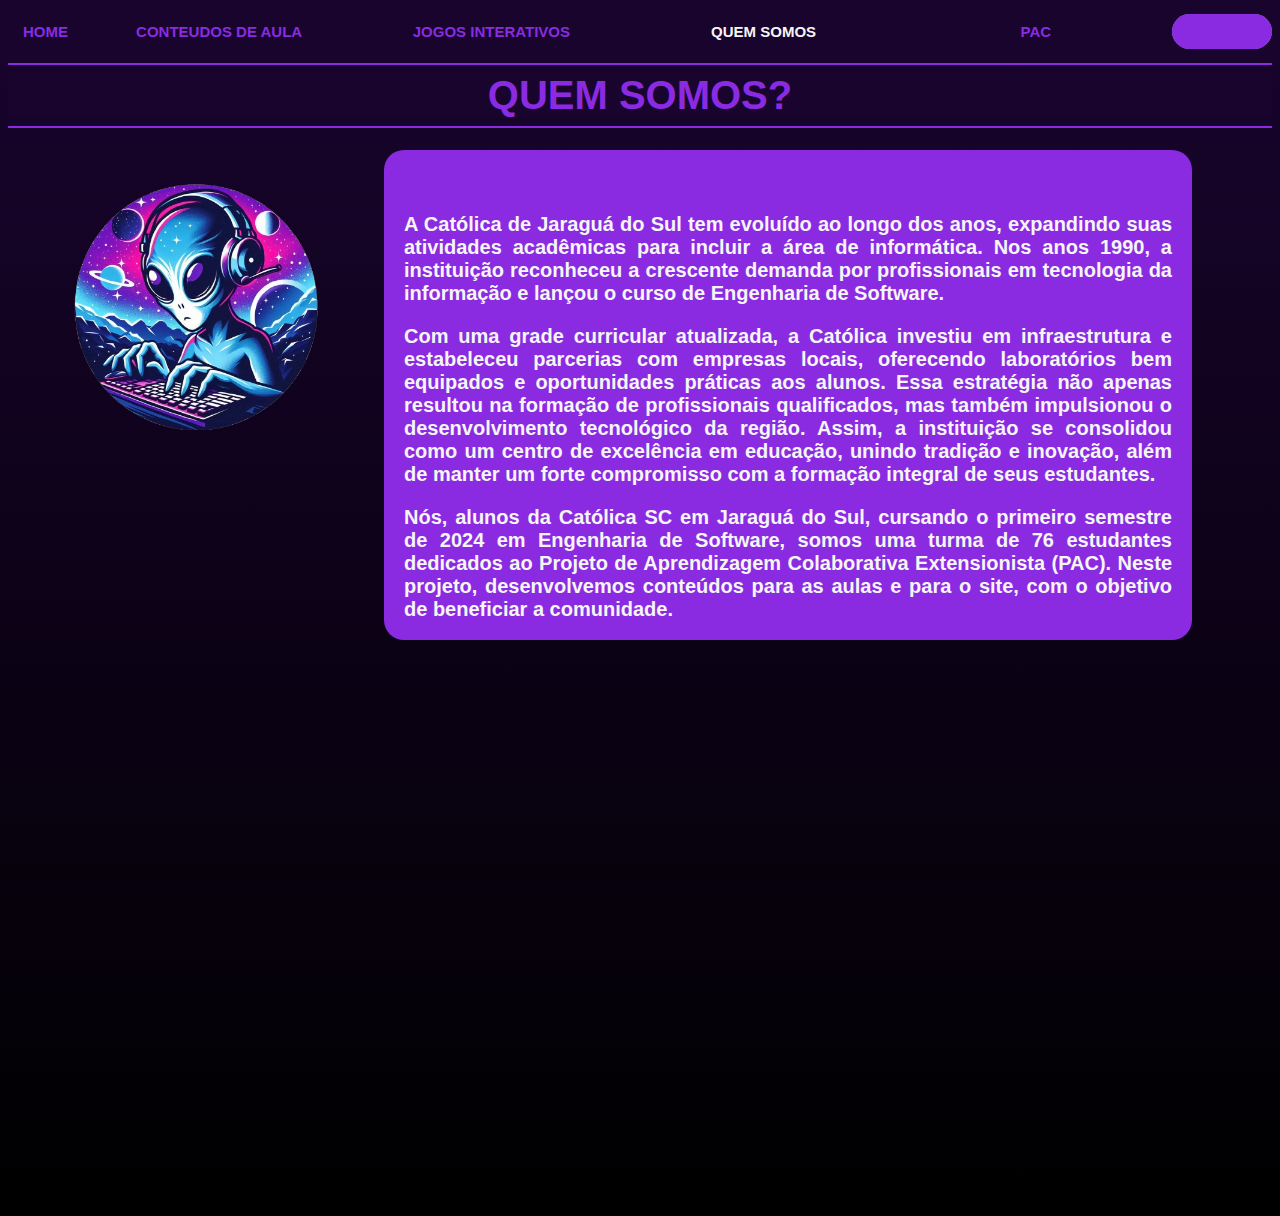
<file: quem-somos.html>
<!DOCTYPE html>
<html lang="pt-br">
<head>
    <meta charset="UTF-8">
    <meta name="viewport" content="width=device-width, initial-scale=1.0">
    <title>Quem Somos</title>
    <link rel="stylesheet" href="quem-somos.css">
</head>
<body>
    <header>
        <div class="navbar" id="topo">


            <div>
            <a href="index.html" target="_self" class="botoes">
                HOME
            </a>
        </div>
            <a href="conteudo-aula.html" target="_self" class="botoes">
                CONTEUDOS DE AULA
            </a>
            <a href="Jogos-interativos.html" target="_self" class="botoes">
                JOGOS INTERATIVOS
            </a>
            <a href="quem-somos.html" target="_self" class="botoes" id="botao4">
                QUEM SOMOS
            </a>
            <a href="pac.html" target="_self" class="botoes">
                PAC
            </a>


            <div class="box-busca">
                <div class="search-box">
           
                    <form method="post" action="#">
                        <input type="text" class="search-box-input" name="busca" placeholder="FAÇA SUA PESQUISA">
                        <button class="search-box-button" id="busca1">
                        <i class="search-box-icone icon icon-search"></i></button>
                   
                    </form>
                   
                </div>
           
            </div>


            </div>


           
            <hr color="blueviolet">

            <div id="inicio">
                QUEM SOMOS?
            </div>
            <hr color="blueviolet">
    </header>

<img src="Fotos/logoofc.png" alt=logo width="300px" height="300px" id="logo"/>
<div id="quem-somos">
    <br>
    <p id="a1">
        A Católica de Jaraguá do Sul tem evoluído ao longo dos anos, expandindo suas atividades acadêmicas para incluir 
        a área de informática. Nos anos 1990, a instituição reconheceu a crescente demanda por profissionais em tecnologia 
        da informação e lançou o curso de Engenharia de Software.
    </p>
    <p id="a2">
        Com uma grade curricular atualizada, a Católica investiu em infraestrutura e estabeleceu parcerias com empresas locais,
         oferecendo laboratórios bem equipados e oportunidades práticas aos alunos. Essa estratégia não apenas resultou na formação
          de profissionais qualificados, mas também impulsionou o desenvolvimento tecnológico da região. Assim, a instituição se 
          consolidou como um centro de excelência em educação, unindo tradição e inovação, além de manter um forte compromisso com 
          a formação integral de seus estudantes.
    </p>

    <p id="a3">
        Nós, alunos da Católica SC em Jaraguá do Sul, cursando o primeiro semestre de 2024 em Engenharia de Software, 
        somos uma turma de 76 estudantes dedicados ao Projeto de Aprendizagem Colaborativa Extensionista (PAC). 
        Neste projeto, desenvolvemos conteúdos para as aulas e para o site, com o objetivo de beneficiar a comunidade.
    </p>

</div>

</body>
</html>
</file>
<file: HOME.css>
body{
    background-image: linear-gradient(rgb(25, 4, 46),black);
    text-align: center;
    height: 1500px;
    }
    
    
    .botoes{
        font-family:  'Segoe UI', Tahoma, Geneva, Verdana, sans-serif;
        color:blueviolet;
        font-weight: bolder;
        text-decoration: none;
        width: 250px;
        text-align: center;
        padding: 15px;
        font-size: 15px;
        background-color: transparent;
    }
    
    
    #topo{
    display: flex;
    justify-content: space-between;
    align-items:center;
    position: sticky;
    }
    
    
    #botao1{
    color:whitesmoke;
    }
    
    
    .bemvindos{
        font-family: 'Segoe UI', Tahoma, Geneva, Verdana, sans-serif;
        font-size: 90px;
        font-weight: bolder;
    }
    
    
    .bem{
        justify-content: safe;
    }
    
    
    #be1{
        color:blueviolet;
        top:0px;
        left:5%;
        position: absolute;
    }
    
    
    #be2{
        color:whitesmoke;
        top:100px;
        left:20%;
        position: absolute;
    }
    
    
    #be3{
        color:blueviolet;
        top:190px;
        left:5%;
        position: absolute;
    }
    
    
    #be4{
        color:whitesmoke;
        top:280px;
        left:20%;
        position: absolute;
    }
    
    
    #be5{
        color:blueviolet;
        top:370px;
        left:5%;
        position: absolute;
    }
    
    
    .box-busca{
        display: flex;
        flex-direction: column;
        justify-content: center;
        align-items: center;
        background-color:transparent;
    }
    .search-box-input::placeholder {
       
        color:transparent;
        opacity: 0.6;
    }
    
    
    .search-box-input::-webkit-input-placeholder { color: #ffffff; }
    .search-box-input::-moz-placeholder { color: #ffffff; }
    .search-box-input:-ms-input-placeholder { color: #ffffff; }
    .search-box form {
       
        display: flex;
        background-color: gray;
        height: 35px;
        border-radius: 50px;
        align-items: center;
    }
    .search-box:hover .search-box-input {
       
        padding-left: 2em;
        padding-right: 1em;
        width: 250px;
    }
    .search-box-input {
        outline: 0;
        font-size: 15px;
        color:blueviolet;
        width: 0;
        padding: 0;
        border: none;
        background: none;
        transition: .45s;
        font-family: 'Segoe UI', Tahoma, Geneva, Verdana, sans-serif;
        border-radius: 50px;
        font-weight: bolder;
    
    
       
    }
    .search-box-button {
       display: flex;
       width: 100px;
       height: 35px;
       background-color: blueviolet;
       border: none;
       cursor: pointer;
       transition: .3s;
       border-radius: 50px;
    }
    .search-box-button:active  {
        transform: scale(.85);
    }
    .search-box-icone {
        margin: auto;
        color: blueviolet;
    }
    @media screen and (min-width: 400px){
       
        .search-box:hover .search-box-input {
            width: 360px;
        }
    }
    
    
    #busca1{
        font-family: 'Segoe UI', Tahoma, Geneva, Verdana, sans-serif;
        color:black;
        font-size: 15px;
        font-weight: bolder;
        text-align: center;
    }
    
    
    .home{
        color:whitesmoke;
        display: flex;
        width:95%;
        height:700px;
        top:700px;
        position:absolute;
        left: 32px;
        background-color: blueviolet;
        font-family: 'Segoe UI', Tahoma, Geneva, Verdana, sans-serif;
        font-size: 20px;
        font-weight: bolder;
        border-radius: 50px;
       
    }
    
    
    #conteudos{
    position:absolute;
    top:850px;
    left:180px;
    width:700px;
    height:250px;
    font-family:'Segoe UI', Tahoma, Geneva, Verdana, sans-serif;
    font-weight: bolder;
    font-size:20px;
    background-color: rgb(25, 4, 46);
    border-radius: 50px;
    color:whitesmoke;
    border: 3px solid whitesmoke;
    }
    
    
    #jogos{
        position:absolute;
        top:850px;
        right:190px;
        width:700px;
        height:250px;
        font-family:'Segoe UI', Tahoma, Geneva, Verdana, sans-serif;
        font-weight: bolder;
        font-size:20px;
        background-color: rgb(25, 4, 46);
        border-radius: 50px;
        color:whitesmoke;
        border: 3px solid whitesmoke;
        }
    
    
        #quemsomos{
            position:absolute;
            top:1125px;
            left:180px;
            width:700px;
            height:250px;
            font-family:'Segoe UI', Tahoma, Geneva, Verdana, sans-serif;
            font-weight: bolder;
            font-size:20px;
            background-color: rgb(25, 4, 46);
            border-radius: 50px;
            color:whitesmoke;
            border: 3px solid whitesmoke;
            }
    
    
            #pac{
                position:absolute;
                top:1125px;
                right:190px;
                width:700px;
                height:250px;
                font-family:'Segoe UI', Tahoma, Geneva, Verdana, sans-serif;
                font-weight: bolder;
                font-size:20px;
                background-color: rgb(25, 4, 46);
                border-radius: 50px;
                color:whitesmoke;
                border: 3px solid whitesmoke;
                }
    
    
        #logo{
            top:auto;
            left: 60%;
            position: absolute;
        }
    
    
        #meio{
            position: absolute;
            top:600px;
        }
</file>
<file: c-contas.css>
body{
    background-image: linear-gradient(rgb(25, 4, 46),black);
    text-align: center;
    height: 2400px;
    }
   
    .botoes{
        font-family:  'Segoe UI', Tahoma, Geneva, Verdana, sans-serif;
        color:blueviolet;
        font-weight: bolder;
        text-decoration: none;
        width: 250px;
        text-align: center;
        padding: 15px;
        font-size: 15px;
        background-color: transparent;
    }
   
    #topo{
    display: flex;
    justify-content: space-between;
    align-items:center;
    position: sticky;
    }
   
    #botao2{
    color: Whitesmoke;
    }


.box-busca{
    display: flex;
    flex-direction: column;
    justify-content: center;
    align-items: center;
    background-color:transparent;
}
.search-box-input::placeholder {
   
    color:transparent;
    opacity: 0.6;
}


.search-box-input::-webkit-input-placeholder { color: #ffffff; }
.search-box-input::-moz-placeholder { color: #ffffff; }
.search-box-input:-ms-input-placeholder { color: #ffffff; }
.search-box form {
   
    display: flex;
    background-color: gray;
    height: 35px;
    border-radius: 50px;
    align-items: center;
}
.search-box:hover .search-box-input {
   
    padding-left: 2em;
    padding-right: 1em;
    width: 250px;
}
.search-box-input {
    outline: 0;
    font-size: 15px;
    color:blueviolet;
    width: 0;
    padding: 0;
    border: none;
    background: none;
    transition: .45s;
    font-family: 'Segoe UI', Tahoma, Geneva, Verdana, sans-serif;
    border-radius: 50px;
    font-weight: bolder;


   
}
.search-box-button {
   display: flex;
   width: 100px;
   height: 35px;
   background-color: blueviolet;
   border: none;
   cursor: pointer;
   transition: .3s;
   border-radius: 50px;
}
.search-box-button:active  {
    transform: scale(.85);
}
.search-box-icone {
    margin: auto;
    color: blueviolet;
}
@media screen and (min-width: 400px){
   
    .search-box:hover .search-box-input {
        width: 360px;
    }
}


#busca1{
    font-family: 'Segoe UI', Tahoma, Geneva, Verdana, sans-serif;
    color:black;
    font-size: 15px;
    font-weight: bolder;
    text-align: center;
}

#inicio{
    color:blueviolet;
    background-color:whitesmoke;
    font-weight: bolder;
    font-size: 40px;
    font-family: 'Segoe UI', Tahoma, Geneva, Verdana, sans-serif;
}

#texto{
    color:whitesmoke;
    font-family: 'Segoe UI', Tahoma, Geneva, Verdana, sans-serif;
    text-align: justify;
    display:flex;
    justify-content: center;
    align-items: center;
    flex-direction: column;
    width: 80%;
    height: 1900px;
    background-color: blueviolet;
    margin: auto;
    border-radius: 20px;
    border-color: blueviolet;
    border-width: 20px;
    border-style: dashed;
    font-size: 20px;
}
</file>
<file: c-estruturaif.css>
body{
    background-image: linear-gradient(rgb(25, 4, 46),black);
    text-align: center;
    height: 3300px;
    }
   
    .botoes{
        font-family:  'Segoe UI', Tahoma, Geneva, Verdana, sans-serif;
        color:blueviolet;
        font-weight: bolder;
        text-decoration: none;
        width: 250px;
        text-align: center;
        padding: 15px;
        font-size: 15px;
        background-color: transparent;
    }
   
    #topo{
    display: flex;
    justify-content: space-between;
    align-items:center;
    position: sticky;
    }
   
    #botao2{
    color: Whitesmoke;
    }


.box-busca{
    display: flex;
    flex-direction: column;
    justify-content: center;
    align-items: center;
    background-color:transparent;
}
.search-box-input::placeholder {
   
    color:transparent;
    opacity: 0.6;
}


.search-box-input::-webkit-input-placeholder { color: #ffffff; }
.search-box-input::-moz-placeholder { color: #ffffff; }
.search-box-input:-ms-input-placeholder { color: #ffffff; }
.search-box form {
   
    display: flex;
    background-color: gray;
    height: 35px;
    border-radius: 50px;
    align-items: center;
}
.search-box:hover .search-box-input {
   
    padding-left: 2em;
    padding-right: 1em;
    width: 250px;
}
.search-box-input {
    outline: 0;
    font-size: 15px;
    color:blueviolet;
    width: 0;
    padding: 0;
    border: none;
    background: none;
    transition: .45s;
    font-family: 'Segoe UI', Tahoma, Geneva, Verdana, sans-serif;
    border-radius: 50px;
    font-weight: bolder;


   
}
.search-box-button {
   display: flex;
   width: 100px;
   height: 35px;
   background-color: blueviolet;
   border: none;
   cursor: pointer;
   transition: .3s;
   border-radius: 50px;
}
.search-box-button:active  {
    transform: scale(.85);
}
.search-box-icone {
    margin: auto;
    color: blueviolet;
}
@media screen and (min-width: 400px){
   
    .search-box:hover .search-box-input {
        width: 360px;
    }
}


#busca1{
    font-family: 'Segoe UI', Tahoma, Geneva, Verdana, sans-serif;
    color:black;
    font-size: 15px;
    font-weight: bolder;
    text-align: center;
}

#inicio{
    color:blueviolet;
    background-color:whitesmoke;
    font-weight: bolder;
    font-size: 40px;
    font-family: 'Segoe UI', Tahoma, Geneva, Verdana, sans-serif;
}


#texto{
    color:whitesmoke;
    font-family: 'Segoe UI', Tahoma, Geneva, Verdana, sans-serif;
    text-align: justify;
    display:flex;
    justify-content: center;
    align-items: center;
    flex-direction: column;
    width: 80%;
    height: 2800px;
    background-color: blueviolet;
    margin: auto;
    border-radius: 20px;
    border-color: blueviolet;
    border-width: 20px;
    border-style: dashed;
    font-size: 20px;
}
</file>
<file: c-fluxograma.css>
body{
    background-image: linear-gradient(rgb(25, 4, 46),black);
    text-align: center;
    height: 2800px;
    }
   
    .botoes{
        font-family:  'Segoe UI', Tahoma, Geneva, Verdana, sans-serif;
        color:blueviolet;
        font-weight: bolder;
        text-decoration: none;
        width: 250px;
        text-align: center;
        padding: 15px;
        font-size: 15px;
        background-color: transparent;
    }
   
    #topo{
    display: flex;
    justify-content: space-between;
    align-items:center;
    position: sticky;
    }
   
    #botao2{
    color: Whitesmoke;
    }


.box-busca{
    display: flex;
    flex-direction: column;
    justify-content: center;
    align-items: center;
    background-color:transparent;
}
.search-box-input::placeholder {
   
    color:transparent;
    opacity: 0.6;
}


.search-box-input::-webkit-input-placeholder { color: #ffffff; }
.search-box-input::-moz-placeholder { color: #ffffff; }
.search-box-input:-ms-input-placeholder { color: #ffffff; }
.search-box form {
   
    display: flex;
    background-color: gray;
    height: 35px;
    border-radius: 50px;
    align-items: center;
}
.search-box:hover .search-box-input {
   
    padding-left: 2em;
    padding-right: 1em;
    width: 250px;
}
.search-box-input {
    outline: 0;
    font-size: 15px;
    color:blueviolet;
    width: 0;
    padding: 0;
    border: none;
    background: none;
    transition: .45s;
    font-family: 'Segoe UI', Tahoma, Geneva, Verdana, sans-serif;
    border-radius: 50px;
    font-weight: bolder;


   
}
.search-box-button {
   display: flex;
   width: 100px;
   height: 35px;
   background-color: blueviolet;
   border: none;
   cursor: pointer;
   transition: .3s;
   border-radius: 50px;
}
.search-box-button:active  {
    transform: scale(.85);
}
.search-box-icone {
    margin: auto;
    color: blueviolet;
}
@media screen and (min-width: 400px){
   
    .search-box:hover .search-box-input {
        width: 360px;
    }
}


#busca1{
    font-family: 'Segoe UI', Tahoma, Geneva, Verdana, sans-serif;
    color:black;
    font-size: 15px;
    font-weight: bolder;
    text-align: center;
}

#inicio{
    color:blueviolet;
    background-color:whitesmoke;
    font-weight: bolder;
    font-size: 40px;
    font-family: 'Segoe UI', Tahoma, Geneva, Verdana, sans-serif;
}

#texto{
    color:whitesmoke;
    font-family: 'Segoe UI', Tahoma, Geneva, Verdana, sans-serif;
    text-align: justify;
    display:flex;
    justify-content: center;
    align-items: center;
    flex-direction: column;
    width: 80%;
    height: 2400px;
    background-color: blueviolet;
    margin: auto;
    border-radius: 20px;
    border-color: blueviolet;
    border-width: 20px;
    border-style: dashed;
    font-size: 20px;
}
</file>
<file: c-linguagem.css>
body{
    background-image: linear-gradient(rgb(25, 4, 46),black);
    text-align: center;
    height: 4450px;
    }
   
    .botoes{
        font-family:  'Segoe UI', Tahoma, Geneva, Verdana, sans-serif;
        color:blueviolet;
        font-weight: bolder;
        text-decoration: none;
        width: 250px;
        text-align: center;
        padding: 15px;
        font-size: 15px;
        background-color: transparent;
    }
   
    #topo{
    display: flex;
    justify-content: space-between;
    align-items:center;
    position: sticky;
    }
   
    #botao2{
    color: Whitesmoke;
    }


.box-busca{
    display: flex;
    flex-direction: column;
    justify-content: center;
    align-items: center;
    background-color:transparent;
}
.search-box-input::placeholder {
   
    color:transparent;
    opacity: 0.6;
}


.search-box-input::-webkit-input-placeholder { color: #ffffff; }
.search-box-input::-moz-placeholder { color: #ffffff; }
.search-box-input:-ms-input-placeholder { color: #ffffff; }
.search-box form {
   
    display: flex;
    background-color: gray;
    height: 35px;
    border-radius: 50px;
    align-items: center;
}
.search-box:hover .search-box-input {
   
    padding-left: 2em;
    padding-right: 1em;
    width: 250px;
}
.search-box-input {
    outline: 0;
    font-size: 15px;
    color:blueviolet;
    width: 0;
    padding: 0;
    border: none;
    background: none;
    transition: .45s;
    font-family: 'Segoe UI', Tahoma, Geneva, Verdana, sans-serif;
    border-radius: 50px;
    font-weight: bolder;


   
}
.search-box-button {
   display: flex;
   width: 100px;
   height: 35px;
   background-color: blueviolet;
   border: none;
   cursor: pointer;
   transition: .3s;
   border-radius: 50px;
}
.search-box-button:active  {
    transform: scale(.85);
}
.search-box-icone {
    margin: auto;
    color: blueviolet;
}
@media screen and (min-width: 400px){
   
    .search-box:hover .search-box-input {
        width: 360px;
    }
}


#busca1{
    font-family: 'Segoe UI', Tahoma, Geneva, Verdana, sans-serif;
    color:black;
    font-size: 15px;
    font-weight: bolder;
    text-align: center;
}

#inicio{
    color:blueviolet;
    background-color:whitesmoke;
    font-weight: bolder;
    font-size: 40px;
    font-family: 'Segoe UI', Tahoma, Geneva, Verdana, sans-serif;
}


#texto{
    color:whitesmoke;
    font-family: 'Segoe UI', Tahoma, Geneva, Verdana, sans-serif;
    text-align: justify;
    display:flex;
    justify-content: center;
    align-items: center;
    flex-direction: column;
    width: 80%;
    height: 3950px;
    background-color: blueviolet;
    margin: auto;
    border-radius: 20px;
    border-color: blueviolet;
    border-width: 20px;
    border-style: dashed;
    font-size: 20px;
}
</file>
<file: c-logica.css>
body{
    background-image: linear-gradient(rgb(25, 4, 46),black);
    text-align: center;
    height: 1200px;
    }
   
    .botoes{
        font-family:  'Segoe UI', Tahoma, Geneva, Verdana, sans-serif;
        color:blueviolet;
        font-weight: bolder;
        text-decoration: none;
        width: 250px;
        text-align: center;
        padding: 15px;
        font-size: 15px;
        background-color: transparent;
    }
   
    #topo{
    display: flex;
    justify-content: space-between;
    align-items:center;
    position: sticky;
    }
   
    #botao2{
    color: Whitesmoke;
    }


.box-busca{
    display: flex;
    flex-direction: column;
    justify-content: center;
    align-items: center;
    background-color:transparent;
}
.search-box-input::placeholder {
   
    color:transparent;
    opacity: 0.6;
}


.search-box-input::-webkit-input-placeholder { color: #ffffff; }
.search-box-input::-moz-placeholder { color: #ffffff; }
.search-box-input:-ms-input-placeholder { color: #ffffff; }
.search-box form {
   
    display: flex;
    background-color: gray;
    height: 35px;
    border-radius: 50px;
    align-items: center;
}
.search-box:hover .search-box-input {
   
    padding-left: 2em;
    padding-right: 1em;
    width: 250px;
}
.search-box-input {
    outline: 0;
    font-size: 15px;
    color:blueviolet;
    width: 0;
    padding: 0;
    border: none;
    background: none;
    transition: .45s;
    font-family: 'Segoe UI', Tahoma, Geneva, Verdana, sans-serif;
    border-radius: 50px;
    font-weight: bolder;


   
}
.search-box-button {
   display: flex;
   width: 100px;
   height: 35px;
   background-color: blueviolet;
   border: none;
   cursor: pointer;
   transition: .3s;
   border-radius: 50px;
}
.search-box-button:active  {
    transform: scale(.85);
}
.search-box-icone {
    margin: auto;
    color: blueviolet;
}
@media screen and (min-width: 400px){
   
    .search-box:hover .search-box-input {
        width: 360px;
    }
}


#busca1{
    font-family: 'Segoe UI', Tahoma, Geneva, Verdana, sans-serif;
    color:black;
    font-size: 15px;
    font-weight: bolder;
    text-align: center;
}

#inicio{
    color:blueviolet;
    background-color:whitesmoke;
    font-weight: bolder;
    font-size: 40px;
    font-family: 'Segoe UI', Tahoma, Geneva, Verdana, sans-serif;
}

#h1{
    color:whitesmoke;
    font-family: 'Segoe UI', Tahoma, Geneva, Verdana, sans-serif;
}

#texto{
    color:whitesmoke;
    font-family: 'Segoe UI', Tahoma, Geneva, Verdana, sans-serif;
    text-align: justify;
    display:flex;
    justify-content: center;
    align-items: center;
    align-items: center;
    flex-direction: column;
    width: 80%;
    height: 550px;
    background-color: blueviolet;
    margin: auto;
    border-radius: 20px;
    border-color: blueviolet;
    border-width: 20px;
    border-style: dashed;
    font-size: 20px;
}
</file>
<file: c-switch.css>
body{
    background-image: linear-gradient(rgb(25, 4, 46),black);
    text-align: center;
    height: 3000px;
    }
   
    .botoes{
        font-family:  'Segoe UI', Tahoma, Geneva, Verdana, sans-serif;
        color:blueviolet;
        font-weight: bolder;
        text-decoration: none;
        width: 250px;
        text-align: center;
        padding: 15px;
        font-size: 15px;
        background-color: transparent;
    }
   
    #topo{
    display: flex;
    justify-content: space-between;
    align-items:center;
    position: sticky;
    }
   
    #botao2{
    color: Whitesmoke;
    }


.box-busca{
    display: flex;
    flex-direction: column;
    justify-content: center;
    align-items: center;
    background-color:transparent;
}
.search-box-input::placeholder {
   
    color:transparent;
    opacity: 0.6;
}


.search-box-input::-webkit-input-placeholder { color: #ffffff; }
.search-box-input::-moz-placeholder { color: #ffffff; }
.search-box-input:-ms-input-placeholder { color: #ffffff; }
.search-box form {
   
    display: flex;
    background-color: gray;
    height: 35px;
    border-radius: 50px;
    align-items: center;
}
.search-box:hover .search-box-input {
   
    padding-left: 2em;
    padding-right: 1em;
    width: 250px;
}
.search-box-input {
    outline: 0;
    font-size: 15px;
    color:blueviolet;
    width: 0;
    padding: 0;
    border: none;
    background: none;
    transition: .45s;
    font-family: 'Segoe UI', Tahoma, Geneva, Verdana, sans-serif;
    border-radius: 50px;
    font-weight: bolder;


   
}
.search-box-button {
   display: flex;
   width: 100px;
   height: 35px;
   background-color: blueviolet;
   border: none;
   cursor: pointer;
   transition: .3s;
   border-radius: 50px;
}
.search-box-button:active  {
    transform: scale(.85);
}
.search-box-icone {
    margin: auto;
    color: blueviolet;
}
@media screen and (min-width: 400px){
   
    .search-box:hover .search-box-input {
        width: 360px;
    }
}


#busca1{
    font-family: 'Segoe UI', Tahoma, Geneva, Verdana, sans-serif;
    color:black;
    font-size: 15px;
    font-weight: bolder;
    text-align: center;
}

#inicio{
    color:blueviolet;
    background-color:whitesmoke;
    font-weight: bolder;
    font-size: 40px;
    font-family: 'Segoe UI', Tahoma, Geneva, Verdana, sans-serif;
}

#texto{
    color:whitesmoke;
    font-family: 'Segoe UI', Tahoma, Geneva, Verdana, sans-serif;
    text-align: justify;
    display:flex;
    justify-content: center;
    align-items: center;
    flex-direction: column;
    width: 80%;
    height: 2500px;
    background-color: blueviolet;
    margin: auto;
    border-radius: 20px;
    border-color: blueviolet;
    border-width: 20px;
    border-style: dashed;
    font-size: 20px;
}
</file>
<file: c-variaveis.css>
body{
    background-image: linear-gradient(rgb(25, 4, 46),black);
    text-align: center;
    height: 5800px;
    }
   
    .botoes{
        font-family:  'Segoe UI', Tahoma, Geneva, Verdana, sans-serif;
        color:blueviolet;
        font-weight: bolder;
        text-decoration: none;
        width: 250px;
        text-align: center;
        padding: 15px;
        font-size: 15px;
        background-color: transparent;
    }
   
    #topo{
    display: flex;
    justify-content: space-between;
    align-items:center;
    position: sticky;
    }
   
    #botao2{
    color: Whitesmoke;
    }


.box-busca{
    display: flex;
    flex-direction: column;
    justify-content: center;
    align-items: center;
    background-color:transparent;
}
.search-box-input::placeholder {
   
    color:transparent;
    opacity: 0.6;
}


.search-box-input::-webkit-input-placeholder { color: #ffffff; }
.search-box-input::-moz-placeholder { color: #ffffff; }
.search-box-input:-ms-input-placeholder { color: #ffffff; }
.search-box form {
   
    display: flex;
    background-color: gray;
    height: 35px;
    border-radius: 50px;
    align-items: center;
}
.search-box:hover .search-box-input {
   
    padding-left: 2em;
    padding-right: 1em;
    width: 250px;
}
.search-box-input {
    outline: 0;
    font-size: 15px;
    color:blueviolet;
    width: 0;
    padding: 0;
    border: none;
    background: none;
    transition: .45s;
    font-family: 'Segoe UI', Tahoma, Geneva, Verdana, sans-serif;
    border-radius: 50px;
    font-weight: bolder;


   
}
.search-box-button {
   display: flex;
   width: 100px;
   height: 35px;
   background-color: blueviolet;
   border: none;
   cursor: pointer;
   transition: .3s;
   border-radius: 50px;
}
.search-box-button:active  {
    transform: scale(.85);
}
.search-box-icone {
    margin: auto;
    color: blueviolet;
}
@media screen and (min-width: 400px){
   
    .search-box:hover .search-box-input {
        width: 360px;
    }
}


#busca1{
    font-family: 'Segoe UI', Tahoma, Geneva, Verdana, sans-serif;
    color:black;
    font-size: 15px;
    font-weight: bolder;
    text-align: center;
}

#inicio{
    color:blueviolet;
    background-color:whitesmoke;
    font-weight: bolder;
    font-size: 40px;
    font-family: 'Segoe UI', Tahoma, Geneva, Verdana, sans-serif;
}

#texto{
    color:whitesmoke;
    font-family: 'Segoe UI', Tahoma, Geneva, Verdana, sans-serif;
    text-align: justify;
    display:flex;
    justify-content: center;
    align-items: center;
    flex-direction: column;
    width: 80%;
    height: 5300px;
    background-color: blueviolet;
    margin: auto;
    border-radius: 20px;
    border-color: blueviolet;
    border-width: 20px;
    border-style: dashed;
    font-size: 20px;
}
</file>
<file: conteudo-aula.css>
body{
    background-image: linear-gradient(rgb(25, 4, 46),black);
    text-align: center;
    height: 1200px;
    }
   
    .botoes{
        font-family:  'Segoe UI', Tahoma, Geneva, Verdana, sans-serif;
        color:blueviolet;
        font-weight: bolder;
        text-decoration: none;
        width: 250px;
        text-align: center;
        padding: 15px;
        font-size: 15px;
        background-color: transparent;
    }
   
    #topo{
    display: flex;
    justify-content: space-between;
    align-items:center;
    position: sticky;
    }
   
    #botao2{
    color: whitesmoke;
    }


.box-busca{
    display: flex;
    flex-direction: column;
    justify-content: center;
    align-items: center;
    background-color:transparent;
}
.search-box-input::placeholder {
   
    color:transparent;
    opacity: 0.6;
}


.search-box-input::-webkit-input-placeholder { color: #ffffff; }
.search-box-input::-moz-placeholder { color: #ffffff; }
.search-box-input:-ms-input-placeholder { color: #ffffff; }
.search-box form {
   
    display: flex;
    background-color: gray;
    height: 35px;
    border-radius: 50px;
    align-items: center;
}
.search-box:hover .search-box-input {
   
    padding-left: 2em;
    padding-right: 1em;
    width: 250px;
}
.search-box-input {
    outline: 0;
    font-size: 15px;
    color:blueviolet;
    width: 0;
    padding: 0;
    border: none;
    background: none;
    transition: .45s;
    font-family: 'Segoe UI', Tahoma, Geneva, Verdana, sans-serif;
    border-radius: 50px;
    font-weight: bolder;


   
}
.search-box-button {
   display: flex;
   width: 100px;
   height: 35px;
   background-color: blueviolet;
   border: none;
   cursor: pointer;
   transition: .3s;
   border-radius: 50px;
}
.search-box-button:active  {
    transform: scale(.85);
}
.search-box-icone {
    margin: auto;
    color: blueviolet;
}
@media screen and (min-width: 400px){
   
    .search-box:hover .search-box-input {
        width: 360px;
    }
}


#busca1{
    font-family: 'Segoe UI', Tahoma, Geneva, Verdana, sans-serif;
    color:black;
    font-size: 15px;
    font-weight: bolder;
    text-align: center;
}


#inicio{
    color:blueviolet;
    background-color:rgb(25, 4, 46);
    font-weight: bolder;
    font-size: 40px;
    font-family: 'Segoe UI', Tahoma, Geneva, Verdana, sans-serif;
}



.bconteudo{
    font-family:  'Segoe UI', Tahoma, Geneva, Verdana, sans-serif;
    color:whitesmoke;
    font-weight: bolder;
    text-decoration: none;
    padding: 15px;
    font-size: 20px;
    display:flex;
    justify-content: center;
    align-items: center;
    flex-direction: column;
    width: 80%;
    height: 10px;
    background-color: blueviolet;
    margin: auto;
    border-radius: 20px;
    border-color: blueviolet;
    border-width: 20px;
    border-style: dashed;
    font-size: 20px;
}
#botao001{
    background-color: blueviolet;
}
</file>
<file: Jogos-interativos.css>
body{
    background-image:linear-gradient(rgb(25, 4, 46),black);
    text-align: center;
    height: 4000px;
    }
   
    .botoes{
        font-family:  'Segoe UI', Tahoma, Geneva, Verdana, sans-serif;
        color:blueviolet;
        font-weight: bolder;
        text-decoration: none;
        width: 250px;
        text-align: center;
        padding: 15px;
        font-size: 15px;
        background-color: transparent;
    }
   
    #topo{
    display: flex;
    justify-content: space-between;
    align-items:center;
    position: sticky;
    }
   
    #botao3{
    color: whitesmoke;
    }


.box-busca{
        display: flex;
        flex-direction: column;
        justify-content: center;
        align-items: center;
        background-color:transparent;
    }
    .search-box-input::placeholder {
       
        color:transparent;
        opacity: 0.6;
    }
   
    .search-box-input::-webkit-input-placeholder { color: #ffffff; }
    .search-box-input::-moz-placeholder { color: #ffffff; }
    .search-box-input:-ms-input-placeholder { color: #ffffff; }
    .search-box form {
       
        display: flex;
        background-color: gray;
        height: 35px;
        border-radius: 50px;
        align-items: center;
    }
    .search-box:hover .search-box-input {
       
        padding-left: 2em;
        padding-right: 1em;
        width: 250px;
    }
    .search-box-input {
        outline: 0;
        font-size: 15px;
        color:blueviolet;
        width: 0;
        padding: 0;
        border: none;
        background: none;
        transition: .45s;
        font-family: 'Segoe UI', Tahoma, Geneva, Verdana, sans-serif;
        border-radius: 50px;
        font-weight: bolder;
   
       
    }
    .search-box-button {
       display: flex;
       width: 100px;
       height: 35px;
       background-color: blueviolet;
       border: none;
       cursor: pointer;
       transition: .3s;
       border-radius: 50px;
    }
    .search-box-button:active  {
        transform: scale(.85);
    }
    .search-box-icone {
        margin: auto;
        color: blueviolet;
    }
    @media screen and (min-width: 400px){
       
        .search-box:hover .search-box-input {
            width: 360px;
        }
    }
   
    #busca1{
        font-family: 'Segoe UI', Tahoma, Geneva, Verdana, sans-serif;
        color:black;
        font-size: 15px;
        font-weight: bolder;
        text-align: center;
    }
   
    #inicio{
        color:blueviolet;
        background-color:rgb(25, 4, 46);
        font-weight: bolder;
        font-size: 40px;
        font-family: 'Segoe UI', Tahoma, Geneva, Verdana, sans-serif;


    }


    #a1{
        color:whitesmoke;
        font-weight: bolder;
        font-size: 20px;
        font-family: 'Segoe UI', Tahoma, Geneva, Verdana, sans-serif;
    }


    .jogos{
        background-color: blueviolet;
        width: 400px;
        height: 400px;
        font-family: 'Segoe UI', Tahoma, Geneva, Verdana, sans-serif;
        border-radius: 30px;
        border:10px solid blueviolet;
    }


    .quadrados1{
    display: flex;
    justify-content: space-around;
    align-items:center;
    }


    #a2{
        color:whitesmoke;
        font-weight: bolder;
        font-size: 20px;
        font-family: 'Segoe UI', Tahoma, Geneva, Verdana, sans-serif;
    }


    .quadrados2{
        display: flex;
        justify-content: space-around;
        align-items:center;
        }


    #a3{
            color:whitesmoke;
            font-weight: bolder;
            font-size: 20px;
            font-family: 'Segoe UI', Tahoma, Geneva, Verdana, sans-serif;
        }
    .quadrados3{
            display: flex;
            justify-content: space-around;
            align-items:center;
            }
       
    #a4{
                color:whitesmoke;
                font-weight: bolder;
                font-size: 20px;
                font-family: 'Segoe UI', Tahoma, Geneva, Verdana, sans-serif;
            }
.quadrados4{
                display: flex;
                justify-content: space-around;
                align-items:center;
                }


#a5{
                    color:whitesmoke;
                    font-weight: bolder;
                    font-size: 20px;
                    font-family: 'Segoe UI', Tahoma, Geneva, Verdana, sans-serif;
                }
                .quadrados5{
                    display: flex;
                    justify-content: space-around;
                    align-items:center;
                    }


                    #a6{
                        color:whitesmoke;
                        font-weight: bolder;
                        font-size: 20px;
                        font-family: 'Segoe UI', Tahoma, Geneva, Verdana, sans-serif;
                    }
                    .quadrados6{
                        display: flex;
                        justify-content: space-around;
                        align-items:center;
                        }


                        #a7{
                            color:whitesmoke;
                            font-weight: bolder;
                            font-size: 20px;
                            font-family: 'Segoe UI', Tahoma, Geneva, Verdana, sans-serif;
                        }


                        .quadrados7{
                            display: flex;
                            justify-content: space-around;
                            align-items:center;
                            }


                            .fotinhos{
                                border-radius: 50px;
                                border: 3px solid rgb(25, 4, 46);
                            }


            .comeco{
                color:whitesmoke;
            }


            .links{
                font-family:  'Segoe UI', Tahoma, Geneva, Verdana, sans-serif;
                color:whitesmoke;
                font-weight: bolder;
                text-decoration: none;
                width: 160px;
                text-align: center;
                padding: 15px;
                font-size: 15px;
                background-color: blueviolet;
                border-radius: 50px;
                
            }

            #link{
                display: flex;
                justify-content: space-around;
                align-items:center;
                }
</file>
<file: pac.css>
body{
    background-image: linear-gradient(rgb(25, 4, 46),black);
    text-align: center;
    height: 1200px;
    }
   
    .botoes{
        font-family:  'Segoe UI', Tahoma, Geneva, Verdana, sans-serif;
        color:blueviolet;
        font-weight: bolder;
        text-decoration: none;
        width: 250px;
        text-align: center;
        padding: 15px;
        font-size: 15px;
        background-color: transparent;
    }
   
    #topo{
    display: flex;
    justify-content: space-between;
    align-items:center;
    position: sticky;
    }
   
    #botao5{
    color: Whitesmoke;
    }


.box-busca{
    display: flex;
    flex-direction: column;
    justify-content: center;
    align-items: center;
    background-color:transparent;
}
.search-box-input::placeholder {
   
    color:transparent;
    opacity: 0.6;
}


.search-box-input::-webkit-input-placeholder { color: #ffffff; }
.search-box-input::-moz-placeholder { color: #ffffff; }
.search-box-input:-ms-input-placeholder { color: #ffffff; }
.search-box form {
   
    display: flex;
    background-color: gray;
    height: 35px;
    border-radius: 50px;
    align-items: center;
}
.search-box:hover .search-box-input {
   
    padding-left: 2em;
    padding-right: 1em;
    width: 250px;
}
.search-box-input {
    outline: 0;
    font-size: 15px;
    color:blueviolet;
    width: 0;
    padding: 0;
    border: none;
    background: none;
    transition: .45s;
    font-family: 'Segoe UI', Tahoma, Geneva, Verdana, sans-serif;
    border-radius: 50px;
    font-weight: bolder;


   
}
.search-box-button {
   display: flex;
   width: 100px;
   height: 35px;
   background-color: blueviolet;
   border: none;
   cursor: pointer;
   transition: .3s;
   border-radius: 50px;
}
.search-box-button:active  {
    transform: scale(.85);
}
.search-box-icone {
    margin: auto;
    color: blueviolet;
}
@media screen and (min-width: 400px){
   
    .search-box:hover .search-box-input {
        width: 360px;
    }
}


#busca1{
    font-family: 'Segoe UI', Tahoma, Geneva, Verdana, sans-serif;
    color:black;
    font-size: 15px;
    font-weight: bolder;
    text-align: center;
}


#inicio{
    color:blueviolet;
    background-color:rgb(25, 4, 46);
    font-weight: bolder;
    font-size: 40px;
    font-family: 'Segoe UI', Tahoma, Geneva, Verdana, sans-serif;
}


#a1{
    color:whitesmoke;
    font-weight: bolder;
    font-size: 20px;
    font-family: 'Segoe UI', Tahoma, Geneva, Verdana, sans-serif;
}


#a2{
    color:whitesmoke;
    font-weight: bolder;
    font-size: 20px;
    font-family: 'Segoe UI', Tahoma, Geneva, Verdana, sans-serif;
}


#a3{
    color:whitesmoke;
    font-weight: bolder;
    font-size: 20px;
    font-family: 'Segoe UI', Tahoma, Geneva, Verdana, sans-serif;
}

#pac{
    color:whitesmoke;
    font-family: 'Segoe UI', Tahoma, Geneva, Verdana, sans-serif;
    text-align: justify;
    display:flex;
    justify-content: center;
    align-items: center;
    flex-direction: column;
    width: 80%;
    height: 900px;
    background-color: blueviolet;
    margin: auto;
    border-radius: 20px;
    border-color: blueviolet;
    border-width: 20px;
    border-style: dashed;
    font-size: 20px;
}

.img{
    top:200px;
    left:10%;
    position:absolute
}
</file>
<file: quem-somos.css>
body{
    background-image: linear-gradient(rgb(25, 4, 46),black);
    text-align: center;
    height: 1200px;
    }
   
    .botoes{
        font-family:  'Segoe UI', Tahoma, Geneva, Verdana, sans-serif;
        color:blueviolet;
        font-weight: bolder;
        text-decoration: none;
        width: 250px;
        text-align: center;
        padding: 15px;
        font-size: 15px;
        background-color: transparent;
    }
   
    #topo{
    display: flex;
    justify-content: space-between;
    align-items:center;
    position: sticky;
    }
   
    #botao4{
    color: Whitesmoke;
    }


.box-busca{
    display: flex;
    flex-direction: column;
    justify-content: center;
    align-items: center;
    background-color:transparent;
}
.search-box-input::placeholder {
   
    color:transparent;
    opacity: 0.6;
}


.search-box-input::-webkit-input-placeholder { color: #ffffff; }
.search-box-input::-moz-placeholder { color: #ffffff; }
.search-box-input:-ms-input-placeholder { color: #ffffff; }
.search-box form {
   
    display: flex;
    background-color: gray;
    height: 35px;
    border-radius: 50px;
    align-items: center;
}
.search-box:hover .search-box-input {
   
    padding-left: 2em;
    padding-right: 1em;
    width: 250px;
}
.search-box-input {
    outline: 0;
    font-size: 15px;
    color:blueviolet;
    width: 0;
    padding: 0;
    border: none;
    background: none;
    transition: .45s;
    font-family: 'Segoe UI', Tahoma, Geneva, Verdana, sans-serif;
    border-radius: 50px;
    font-weight: bolder;


   
}
.search-box-button {
   display: flex;
   width: 100px;
   height: 35px;
   background-color: blueviolet;
   border: none;
   cursor: pointer;
   transition: .3s;
   border-radius: 50px;
}
.search-box-button:active  {
    transform: scale(.85);
}
.search-box-icone {
    margin: auto;
    color: blueviolet;
}
@media screen and (min-width: 400px){
   
    .search-box:hover .search-box-input {
        width: 360px;
    }
}


#busca1{
    font-family: 'Segoe UI', Tahoma, Geneva, Verdana, sans-serif;
    color:black;
    font-size: 15px;
    font-weight: bolder;
    text-align: center;
}

#inicio{
    color:blueviolet;
    background-color:rgb(25, 4, 46);
    font-weight: bolder;
    font-size: 40px;
    font-family: 'Segoe UI', Tahoma, Geneva, Verdana, sans-serif;
}


#a1{
    color:whitesmoke;
    font-weight: bolder;
    font-size: 20px;
    font-family: 'Segoe UI', Tahoma, Geneva, Verdana, sans-serif;
}


#a2{
    color:whitesmoke;
    font-weight: bolder;
    font-size: 20px;
    font-family: 'Segoe UI', Tahoma, Geneva, Verdana, sans-serif;
}


#a3{
    color:whitesmoke;
    font-weight: bolder;
    font-size: 20px;
    font-family: 'Segoe UI', Tahoma, Geneva, Verdana, sans-serif;
}

#quem-somos{
    background-color: blueviolet;
    border-radius: 20px;
        width: 60%;
        height: 450px;
        font-family: 'Segoe UI', Tahoma, Geneva, Verdana, sans-serif;
        text-align:center;
    top:150px;
    left:30%;
    position:absolute;
    font-size: 20px;
    text-align: justify;
    border-color: blueviolet;
    border-width: 20px;
    border-style: dashed;
}

#logo{
    top:150px;
    left:3%;
    position:absolute
}
</file>
